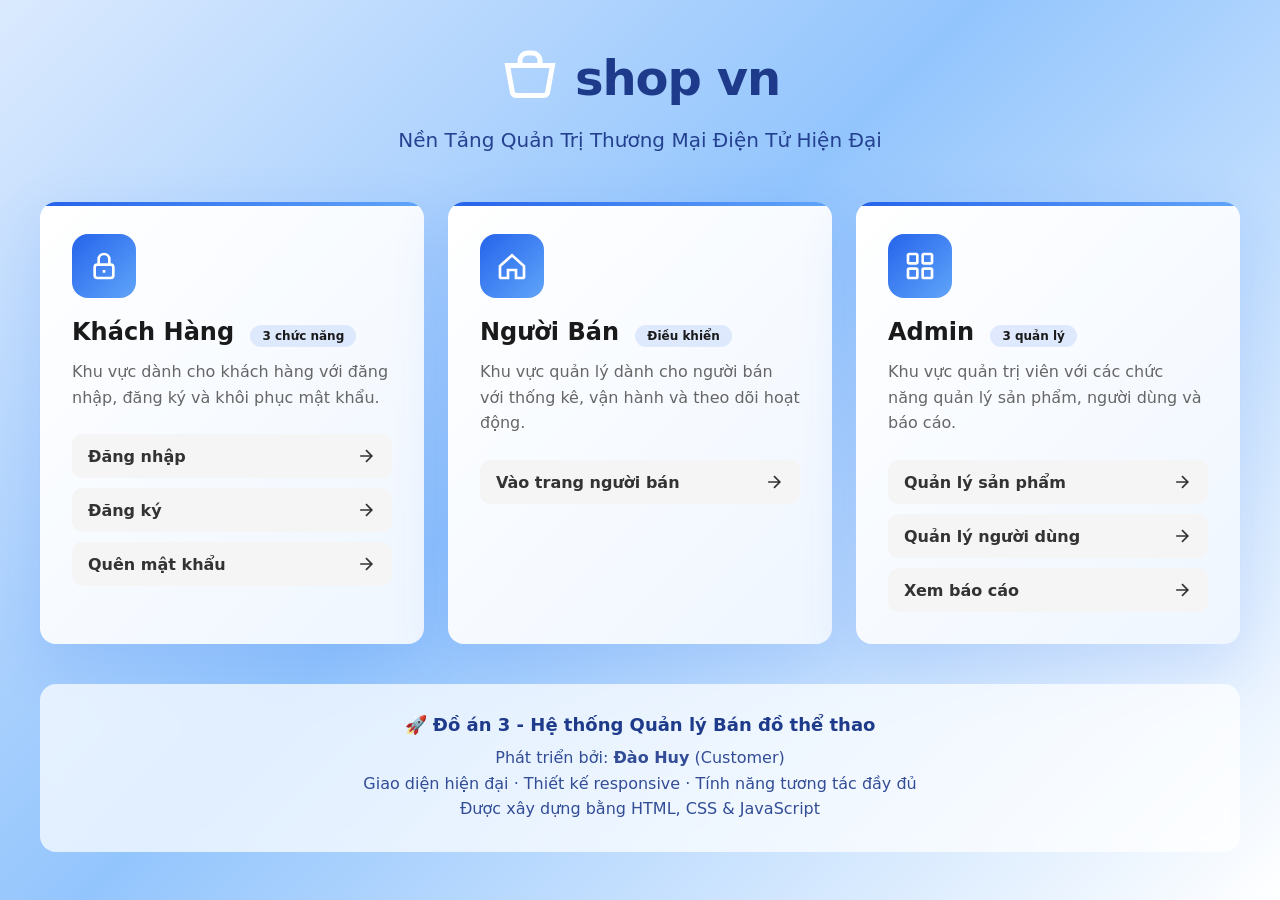
<file: index.html>
<!DOCTYPE html>
<html lang="vi">
<head>
  <meta charset="UTF-8">
  <meta name="viewport" content="width=device-width, initial-scale=1.0">
  <title>shop vn</title>
  <link rel="stylesheet" href="../css/index.css" />
</head>
<body>
  <div class="container">
    <div class="header">
      <div class="logo">
        <svg viewBox="0 0 24 24" fill="none">
          <path d="M3 7h18l-2 11a2 2 0 0 1-2 1H7a2 2 0 0 1-2-1L3 7Z" stroke="white" stroke-width="2"/>
          <path d="M8 7V5a3 3 0 0 1 3-3h2a3 3 0 0 1 3 3v2" stroke="white" stroke-width="2"/>
        </svg>
        <div class="brand">shop vn</div>
      </div>
      <div class="tagline">Nền Tảng Quản Trị Thương Mại Điện Tử Hiện Đại</div>
    </div>

    <div class="cards-grid">
      <!-- Customer Card -->
      <div class="card">
        <div class="card-icon">
          <svg viewBox="0 0 24 24" fill="none">
            <rect x="5" y="11" width="14" height="10" rx="2" stroke="currentColor" stroke-width="2"/>
            <path d="M12 17v-2M8 11V7a4 4 0 0 1 8 0v4" stroke="currentColor" stroke-width="2"/>
          </svg>
        </div>
        <h2 class="card-title">
          Khách Hàng
          <span class="badge">3 chức năng</span>
        </h2>
        <p class="card-description">
          Khu vực dành cho khách hàng với đăng nhập, đăng ký và khôi phục mật khẩu.
        </p>
        <div class="links">
          <a href="login.html" class="link">
            <span>Đăng nhập</span>
            <svg viewBox="0 0 24 24" fill="none">
              <path d="M5 12h14M12 5l7 7-7 7" stroke="currentColor" stroke-width="2"/>
            </svg>
          </a>
          <a href="signup.html" class="link">
            <span>Đăng ký</span>
            <svg viewBox="0 0 24 24" fill="none">
              <path d="M5 12h14M12 5l7 7-7 7" stroke="currentColor" stroke-width="2"/>
            </svg>
          </a>
          <a href="reset-password.html" class="link">
            <span>Quên mật khẩu</span>
            <svg viewBox="0 0 24 24" fill="none">
              <path d="M5 12h14M12 5l7 7-7 7" stroke="currentColor" stroke-width="2"/>
            </svg>
          </a>
        </div>
      </div>

      <!-- Seller Card -->
      <div class="card">
        <div class="card-icon">
          <svg viewBox="0 0 24 24" fill="none">
            <path d="M3 12l9-8 9 8v8a1 1 0 0 1-1 1h-5v-6H9v6H4a1 1 0 0 1-1-1v-8z" stroke="currentColor" stroke-width="2"/>
          </svg>
        </div>
        <h2 class="card-title">
          Người Bán
          <span class="badge">Điều khiển</span>
        </h2>
        <p class="card-description">
          Khu vực quản lý dành cho người bán với thống kê, vận hành và theo dõi hoạt động.
        </p>
        <div class="links">
          <a href="dashboard.html" class="link">
            <span>Vào trang người bán</span>
            <svg viewBox="0 0 24 24" fill="none">
              <path d="M5 12h14M12 5l7 7-7 7" stroke="currentColor" stroke-width="2"/>
            </svg>
          </a>
        </div>
      </div>

      <!-- Admin Card -->
      <div class="card">
        <div class="card-icon">
          <svg viewBox="0 0 24 24" fill="none">
            <rect x="3" y="3" width="7" height="7" rx="1" stroke="currentColor" stroke-width="2"/>
            <rect x="14" y="3" width="7" height="7" rx="1" stroke="currentColor" stroke-width="2"/>
            <rect x="3" y="14" width="7" height="7" rx="1" stroke="currentColor" stroke-width="2"/>
            <rect x="14" y="14" width="7" height="7" rx="1" stroke="currentColor" stroke-width="2"/>
          </svg>
        </div>
        <h2 class="card-title">
          Admin
          <span class="badge">3 quản lý</span>
        </h2>
        <p class="card-description">
          Khu vực quản trị viên với các chức năng quản lý sản phẩm, người dùng và báo cáo.
        </p>
        <div class="links">
          <a href="product-grid.html" class="link">
            <span>Quản lý sản phẩm</span>
            <svg viewBox="0 0 24 24" fill="none">
              <path d="M5 12h14M12 5l7 7-7 7" stroke="currentColor" stroke-width="2"/>
            </svg>
          </a>
          <a href="product-list.html" class="link">
            <span>Quản lý người dùng</span>
            <svg viewBox="0 0 24 24" fill="none">
              <path d="M5 12h14M12 5l7 7-7 7" stroke="currentColor" stroke-width="2"/>
            </svg>
          </a>
          <a href="product-details.html" class="link">
            <span>Xem báo cáo</span>
            <svg viewBox="0 0 24 24" fill="none">
              <path d="M5 12h14M12 5l7 7-7 7" stroke="currentColor" stroke-width="2"/>
            </svg>
          </a>
        </div>
      </div>
    </div>

    <div class="footer">
      <div class="footer-title">🚀 Đồ án 3 - Hệ thống Quản lý Bán đồ thể thao</div>
      <div class="footer-text">
        Phát triển bởi:  <strong>Đào Huy</strong> (Customer)<br>
        Giao diện hiện đại · Thiết kế responsive · Tính năng tương tác đầy đủ<br>
        Được xây dựng bằng HTML, CSS & JavaScript
      </div>
    </div>
  </div>

  <script src="../js/index.js"></script>
</body>
</html>
</file>
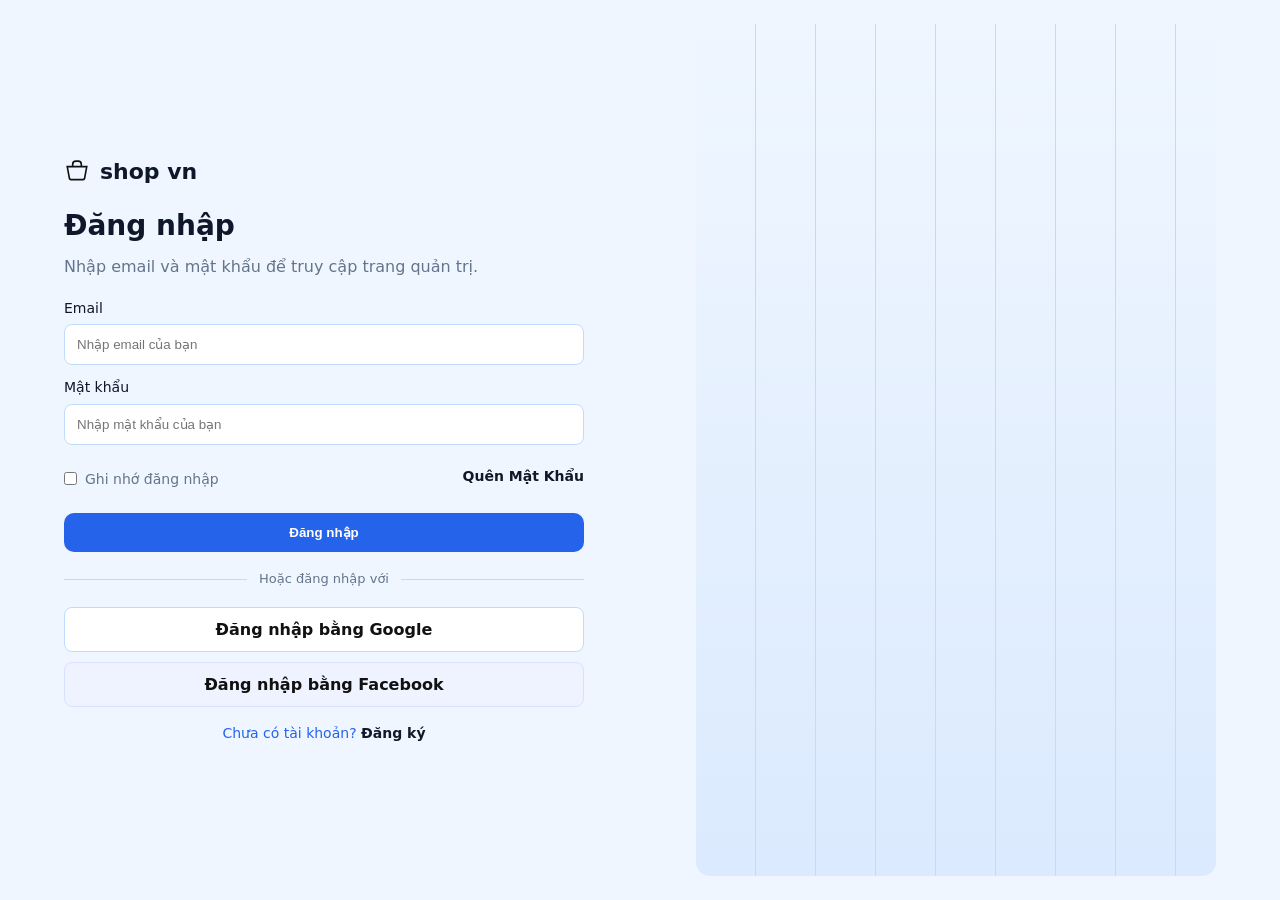
<file: admin-category-attributes.html>
<!DOCTYPE html>
<html lang="vi">
<head>
  <meta charset="utf-8" />
  <meta name="viewport" content="width=device-width, initial-scale=1" />
  <title>shop vn</title>
  <script>
    // Redirect to category-list.html since attribute management is now integrated there
    window.location.href = 'category-list.html';
  </script>
</head>
<body>
<div class="layout">

  <!-- SIDEBAR -->
  <aside class="sidebar">
    <div class="brand">
      <svg viewBox="0 0 24 24" fill="none"><path d="M3 7h18l-2 11a2 2 0 0 1-2 1H7a2 2 0 0 1-2-1L3 7Z" stroke="#f9a44d" stroke-width="1.5"/><path d="M8 7V5a3 3 0 0 1 3-3h2a3 3 0 0 1 3 3v2" stroke="#f9a44d" stroke-width="1.5"/></svg>
      <span class="brand-text">shop vn</span>
      <div class="toggle-btn" onclick="toggleSidebar()">
        <svg viewBox="0 0 24 24" fill="none" stroke="currentColor" stroke-width="2">
          <path d="M15 18l-6-6 6-6"/>
        </svg>
      </div>
    </div>

    <nav class="nav">
      <h6>TỔNG HỢP</h6>
      <a href="dashboard.html"><svg viewBox="0 0 24 24" fill="none"><path d="M3 12l9-8 9 8v8a1 1 0 0 1-1 1h-5v-6H9v6H4a1 1 0 0 1-1-1v-8z" stroke="currentColor"/></svg><span>Bảng điều khiển</span></a>
      
      <h6>QUẢN TRỊ</h6>
      <a href="admin-seller-approval.html"><svg viewBox="0 0 24 24" fill="none"><path d="M16 21v-2a4 4 0 0 0-4-4H5a4 4 0 0 0-4 4v2" stroke="currentColor" stroke-width="2"/><circle cx="8.5" cy="7" r="4" stroke="currentColor" stroke-width="2"/><path d="M20 8v6M23 11h-6" stroke="currentColor" stroke-width="2"/></svg><span>Duyệt Người Bán</span></a>
      <a href="admin-content-moderation.html"><svg viewBox="0 0 24 24" fill="none"><path d="M9 12l2 2 4-4M7.835 4.697a3.42 3.42 0 0 0 1.946-.806 3.42 3.42 0 0 1 3.438 0 3.42 3.42 0 0 0 1.946.806 3.42 3.42 0 0 1 3.138 3.138 3.42 3.42 0 0 0 .806 1.946 3.42 3.42 0 0 1 0 3.438 3.42 3.42 0 0 0-.806 1.946 3.42 3.42 0 0 1-3.138 3.138 3.42 3.42 0 0 0-1.946.806 3.42 3.42 0 0 1-3.438 0 3.42 3.42 0 0 0-1.946-.806 3.42 3.42 0 0 1-3.138-3.138 3.42 3.42 0 0 0-.806-1.946 3.42 3.42 0 0 1 0-3.438 3.42 3.42 0 0 0 .806-1.946 3.42 3.42 0 0 1 3.138-3.138z" stroke="currentColor" stroke-width="2"/></svg><span>Kiểm Duyệt Nội Dung</span></a>
      <a href="admin-promotions.html"><svg viewBox="0 0 24 24" fill="none"><path d="M12 2v20M17 5H9.5a3.5 3.5 0 0 0 0 7h5a3.5 3.5 0 0 1 0 7H6" stroke="currentColor" stroke-width="2"/></svg><span>Khuyến Mãi</span></a>
      <a href="admin-shipping.html"><svg viewBox="0 0 24 24" fill="none"><path d="M1 3h15v13H1zM16 8h4l3 3v5h-7V8z" stroke="currentColor" stroke-width="2"/><circle cx="5.5" cy="18.5" r="2.5" stroke="currentColor" stroke-width="2"/><circle cx="18.5" cy="18.5" r="2.5" stroke="currentColor" stroke-width="2"/></svg><span>Vận Chuyển</span></a>
      <a href="admin-finance.html"><svg viewBox="0 0 24 24" fill="none"><path d="M12 2v20M17 5H9.5a3.5 3.5 0 0 0 0 7h5a3.5 3.5 0 0 1 0 7H6" stroke="currentColor" stroke-width="2"/></svg><span>Tài Chính</span></a>
      <a href="admin-disputes.html"><svg viewBox="0 0 24 24" fill="none"><path d="M12 22c5.523 0 10-4.477 10-10S17.523 2 12 2 2 6.477 2 12s4.477 10 10 10z" stroke="currentColor" stroke-width="2"/><path d="M12 16v-4M12 8h.01" stroke="currentColor" stroke-width="2"/></svg><span>Khiếu Nại & Tranh Chấp</span></a>
      <a href="admin-reports.html"><svg viewBox="0 0 24 24" fill="none"><path d="M3 3v18h18M7 16l4-4 4 4 6-6" stroke="currentColor" stroke-width="2"/></svg><span>Báo Cáo & Giám Sát</span></a>
      <a href="admin-permissions.html"><svg viewBox="0 0 24 24" fill="none"><rect x="5" y="3" width="14" height="18" rx="2" stroke="currentColor" stroke-width="2"/></svg><span>Phân Quyền & Nhật Ký</span></a>
    </nav>

    <div class="grow"></div>

    <div class="user">
      <div class="avatar"></div>
      <div style="flex:1">
        <div style="font-weight:700">Admin</div>
        <div class="sub">Quản trị viên</div>
      </div>
      <div class="icon-btn" onclick="logout()" title="Đăng xuất" style="width:32px;height:32px;margin-left:4px">
        <svg viewBox="0 0 24 24" fill="none" width="16" height="16">
          <path d="M9 21H5a2 2 0 0 1-2-2V5a2 2 0 0 1 2-2h4M16 17l5-5-5-5M21 12H9" stroke="currentColor" stroke-width="2"/>
        </svg>
      </div>
    </div>
  </aside>

  <!-- MAIN -->
  <section class="main">

    <!-- TOPBAR -->
    <div class="topbar">
      <div class="title">QUẢN LÝ THUỘC TÍNH SẢN PHẨM</div>
      <div class="actions">
        <div class="icon-btn" title="Chế độ tối">
          <svg viewBox="0 0 24 24" fill="none" width="18" height="18"><path d="M21 12a9 9 0 1 1-8-8 7 7 0 0 0 8 8z" stroke="#b9c7e5"/></svg>
        </div>
        <div class="icon-btn" title="Thông báo">
          <svg viewBox="0 0 24 24" fill="none" width="18" height="18"><path d="M18 8A6 6 0 0 0 6 8c0 7-3 9-3 9h18s-3-2-3-9M13.73 21a2 2 0 0 1-3.46 0" stroke="#b9c7e5"/></svg>
        </div>
        <label class="search">
          <svg viewBox="0 0 24 24" fill="none" width="18" height="18"><circle cx="11" cy="11" r="7" stroke="#7f95bd"/><path d="M21 21l-3.5-3.5" stroke="#7f95bd"/></svg>
          <input placeholder="Tìm kiếm..." />
        </label>
      </div>
    </div>

    <!-- CONTENT -->
    <div class="content">
      
      <!-- Info Card -->
      <div class="card" style="margin-bottom:20px;background:linear-gradient(135deg, var(--accent) 0%, #ff8c3d 100%);color:#2b1606">
        <div style="padding:20px">
          <div style="font-weight:700;font-size:18px;margin-bottom:8px">Quản lý Thuộc Tính Sản Phẩm</div>
          <div style="font-size:14px;opacity:0.9">Quản lý các nhóm thuộc tính (kích thước, màu sắc, chất liệu...) áp dụng cho sản phẩm. Để quản lý danh mục, vui lòng vào <a href="category-list.html" style="color:#2b1606;font-weight:700;text-decoration:underline">Quản lý danh mục</a>.</div>
        </div>
      </div>

      <!-- Attribute Groups -->
      <div class="card">
        <div class="card-header">
          <div style="font-weight:700;font-size:16px">Nhóm Thuộc Tính</div>
          <button class="btn" onclick="openAttributeModal()">Thêm Nhóm Thuộc Tính</button>
        </div>
        
        <div style="padding:20px">
          <div id="attribute-groups"></div>
        </div>
      </div>

      <!-- Footer -->
      <div style="text-align:center;padding:24px 0;color:var(--muted);font-size:13px">
        2025 © shop vn. Được chế tạo bởi <span style="color:var(--accent);font-weight:600">Cao, Trần Huy và Đào Huy</span>
      </div>

    </div>

  </section>
</div>

<!-- Modal Nhóm Thuộc Tính -->
<div class="modal-backdrop" id="attribute-modal-backdrop">
  <div class="modal">
    <div class="modal-header">
      <div class="modal-title" id="attribute-modal-title">Thêm nhóm thuộc tính</div>
      <button type="button" class="modal-close" onclick="closeAttributeModal()">✕</button>
    </div>
    <form id="attribute-form" class="modal-form">
      <div class="modal-field">
        <label for="attr-name">Tên nhóm thuộc tính</label>
        <input id="attr-name" name="name" type="text" placeholder="Kích thước (Size)" required />
      </div>
      <div class="modal-field">
        <label for="attr-applies">Áp dụng cho danh mục (mỗi tên cách nhau bởi dấu phẩy)</label>
        <input id="attr-applies" name="appliesTo" type="text" placeholder="Thời Trang, Nội Thất" />
      </div>
      <div class="modal-field">
        <label for="attr-values">Danh sách giá trị (mỗi giá trị cách nhau bởi dấu phẩy)</label>
        <textarea id="attr-values" name="values" placeholder="XS, S, M, L, XL"></textarea>
      </div>
      <div class="modal-footer">
        <button type="button" class="btn btn-secondary" onclick="closeAttributeModal()">Hủy</button>
        <button type="submit" class="btn">Lưu</button>
      </div>
    </form>
  </div>
</div>

<script src="./js/admin-category-attributes.js"></script>
</body>
</html>
</file>
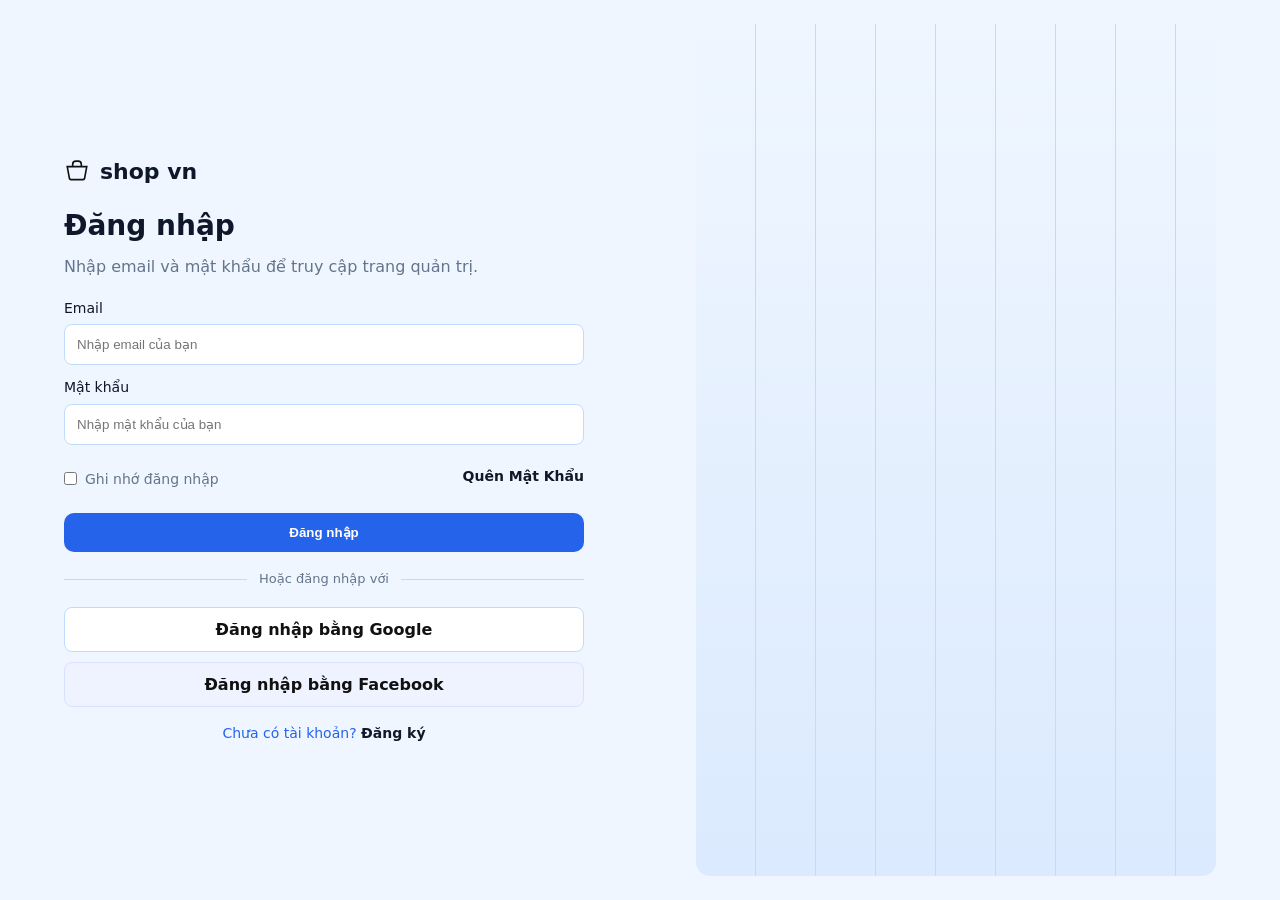
<file: admin-content-moderation.html>
﻿<!DOCTYPE html>
<html lang="vi">
<head>
  <meta charset="utf-8" />
  <meta name="viewport" content="width=device-width, initial-scale=1" />
  <title>shop vn</title>
  <link rel="stylesheet" href="./css/product.css" />
  <script src="./js/auth-guard.js"></script>
  <link rel="stylesheet" href="./css/admin-content-moderation.css" />
  <script src="./js/common.js"></script>
</head>
<body>
<div class="layout">

  <!-- SIDEBAR -->
  <aside class="sidebar">
    <div class="brand">
      <svg viewBox="0 0 24 24" fill="none"><path d="M3 7h18l-2 11a2 2 0 0 1-2 1H7a2 2 0 0 1-2-1L3 7Z" stroke="#f9a44d" stroke-width="1.5"/><path d="M8 7V5a3 3 0 0 1 3-3h2a3 3 0 0 1 3 3v2" stroke="#f9a44d" stroke-width="1.5"/></svg>
      <span class="brand-text">shop vn</span>
      <div class="toggle-btn" onclick="toggleSidebar()">
        <svg viewBox="0 0 24 24" fill="none" stroke="currentColor" stroke-width="2">
          <path d="M15 18l-6-6 6-6"/>
        </svg>
      </div>
    </div>

    <nav class="nav">
      <h6>TỔNG HỢP</h6>
      <a href="dashboard.html"><svg viewBox="0 0 24 24" fill="none"><path d="M3 12l9-8 9 8v8a1 1 0 0 1-1 1h-5v-6H9v6H4a1 1 0 0 1-1-1v-8z" stroke="currentColor"/></svg><span>Bảng điều khiển</span></a>
      
      <h6>Sản phẩm</h6>
      <a href="product-list.html"><svg viewBox="0 0 24 24" fill="none"><path d="M3 7h18l-2 11a2 2 0 0 1-2 1H7a2 2 0 0 1-2-1L3 7Z" stroke="currentColor" stroke-width="1.5"/><path d="M8 7V5a3 3 0 0 1 3-3h2a3 3 0 0 1 3 3v2" stroke="currentColor" stroke-width="1.5"/></svg><span>Danh sách</span></a>
      <a href="product-grid.html"><svg viewBox="0 0 24 24" fill="none"><path d="M3 7h18l-2 11a2 2 0 0 1-2 1H7a2 2 0 0 1-2-1L3 7Z" stroke="currentColor" stroke-width="1.5"/><path d="M8 7V5a3 3 0 0 1 3-3h2a3 3 0 0 1 3 3v2" stroke="currentColor" stroke-width="1.5"/></svg><span>Lưới</span></a>
      <a href="product-details.html"><svg viewBox="0 0 24 24" fill="none"><path d="M3 7h18l-2 11a2 2 0 0 1-2 1H7a2 2 0 0 1-2-1L3 7Z" stroke="currentColor" stroke-width="1.5"/><path d="M8 7V5a3 3 0 0 1 3-3h2a3 3 0 0 1 3 3v2" stroke="currentColor" stroke-width="1.5"/></svg><span>Chi tiết</span></a>

      <h6>MUA SẮM</h6>
      <a href="cart.html"><svg viewBox="0 0 24 24" fill="none"><path d="M3 3h2l.4 2M7 13h10l4-8H5.4M7 13L5.4 5M7 13l-2.5 6M17 13l2.5 6M9.5 21a1.5 1.5 0 1 0 0-3 1.5 1.5 0 0 0 0 3ZM17.5 21a1.5 1.5 0 1 0 0-3 1.5 1.5 0 0 0 0 3Z" stroke="currentColor"/></svg><span>Giỏ hàng</span><span class="cart-badge" id="sidebarCartBadge" style="display:none">0</span></a>

      <h6>DANH MỤC</h6>
      <a href="category-list.html"><svg viewBox="0 0 24 24" fill="none"><path d="M3 7h18M3 12h18M3 17h18" stroke="currentColor"/></svg><span>Quản lý danh mục</span></a>
      
      <h6>QUẢN TRỊ</h6>
      <a href="admin-seller-approval.html"><svg viewBox="0 0 24 24" fill="none"><path d="M16 21v-2a4 4 0 0 0-4-4H5a4 4 0 0 0-4 4v2" stroke="currentColor" stroke-width="2"/><circle cx="8.5" cy="7" r="4" stroke="currentColor" stroke-width="2"/><path d="M20 8v6M23 11h-6" stroke="currentColor" stroke-width="2"/></svg><span>Duyệt Người Bán</span></a>
      <a href="admin-users.html"><svg viewBox="0 0 24 24" fill="none"><circle cx="12" cy="8" r="4" stroke="currentColor" stroke-width="2"/><path d="M4 20c2-4 6-4 8-4s6 0 8 4" stroke="currentColor" stroke-width="2"/></svg><span>Quản lý người dùng</span></a>
      <a href="admin-content-moderation.html" class="active"><svg viewBox="0 0 24 24" fill="none"><path d="M9 12l2 2 4-4M7.835 4.697a3.42 3.42 0 0 0 1.946-.806 3.42 3.42 0 0 1 3.438 0 3.42 3.42 0 0 0 1.946.806 3.42 3.42 0 0 1 3.138 3.138 3.42 3.42 0 0 0 .806 1.946 3.42 3.42 0 0 1 0 3.438 3.42 3.42 0 0 0-.806 1.946 3.42 3.42 0 0 1-3.138 3.138 3.42 3.42 0 0 0-1.946.806 3.42 3.42 0 0 1-3.438 0 3.42 3.42 0 0 0-1.946-.806 3.42 3.42 0 0 1-3.138-3.138 3.42 3.42 0 0 0-.806-1.946 3.42 3.42 0 0 1 0-3.438 3.42 3.42 0 0 0 .806-1.946 3.42 3.42 0 0 1 3.138-3.138z" stroke="currentColor" stroke-width="2"/></svg><span>Kiểm Duyệt Nội Dung</span></a>
      <a href="admin-promotions.html"><svg viewBox="0 0 24 24" fill="none"><path d="M12 2v20M17 5H9.5a3.5 3.5 0 0 0 0 7h5a3.5 3.5 0 0 1 0 7H6" stroke="currentColor" stroke-width="2"/></svg><span>Khuyến Mãi</span></a>
      <a href="admin-shipping.html"><svg viewBox="0 0 24 24" fill="none"><path d="M1 3h15v13H1zM16 8h4l3 3v5h-7V8z" stroke="currentColor" stroke-width="2"/><circle cx="5.5" cy="18.5" r="2.5" stroke="currentColor" stroke-width="2"/><circle cx="18.5" cy="18.5" r="2.5" stroke="currentColor" stroke-width="2"/></svg><span>Vận Chuyển</span></a>
      <a href="admin-finance.html"><svg viewBox="0 0 24 24" fill="none"><path d="M12 2v20M17 5H9.5a3.5 3.5 0 0 0 0 7h5a3.5 3.5 0 0 1 0 7H6" stroke="currentColor" stroke-width="2"/></svg><span>Tài Chính</span></a>
      <a href="admin-disputes.html"><svg viewBox="0 0 24 24" fill="none"><path d="M12 22c5.523 0 10-4.477 10-10S17.523 2 12 2 2 6.477 2 12s4.477 10 10 10z" stroke="currentColor" stroke-width="2"/><path d="M12 16v-4M12 8h.01" stroke="currentColor" stroke-width="2"/></svg><span>Khiếu Nại & Tranh Chấp</span></a>
      <a href="admin-reports.html"><svg viewBox="0 0 24 24" fill="none"><path d="M3 3v18h18M7 16l4-4 4 4 6-6" stroke="currentColor" stroke-width="2"/></svg><span>Báo Cáo & Giám Sát</span></a>
      <a href="admin-permissions.html"><svg viewBox="0 0 24 24" fill="none"><rect x="5" y="3" width="14" height="18" rx="2" stroke="currentColor" stroke-width="2"/></svg><span>Phân Quyền & Nhật Ký</span></a>
      
      <h6>HÀNG TỒN KHO</h6>
      <a href="inventory-warehouse.html"><svg viewBox="0 0 24 24" fill="none"><path d="M21 16V8a2 2 0 0 0-1-1.73l-7-4a2 2 0 0 0-2 0l-7 4A2 2 0 0 0 3 8v8a2 2 0 0 0 1 1.73l7 4a2 2 0 0 0 2 0l7-4A2 2 0 0 0 21 16z" stroke="currentColor"/></svg><span>Kho hàng</span></a>
      <a href="inventory-received-orders.html"><svg viewBox="0 0 24 24" fill="none"><path d="M3 3h2l.4 2M7 13h10l4-8H5.4M7 13L5.4 5M7 13l-2.5 6M17 13l2.5 6M9.5 21a1.5 1.5 0 1 0 0-3 1.5 1.5 0 0 0 0 3ZM17.5 21a1.5 1.5 0 1 0 0-3 1.5 1.5 0 0 0 0 3Z" stroke="currentColor"/></svg><span>Đã nhận được đơn đặt hàng</span></a>
    </nav>

    <div class="grow"></div>

    <div class="user">
      <div class="avatar"></div>
      <div style="flex:1">
        <div style="font-weight:700">Admin</div>
        <div class="sub">Quản trị viên</div>
      </div>
      <div class="icon-btn" onclick="logout()" title="Đăng xuất" style="width:32px;height:32px;margin-left:4px">
        <svg viewBox="0 0 24 24" fill="none" width="16" height="16">
          <path d="M9 21H5a2 2 0 0 1-2-2V5a2 2 0 0 1 2-2h4M16 17l5-5-5-5M21 12H9" stroke="currentColor" stroke-width="2"/>
        </svg>
      </div>
    </div>
  </aside>

  <!-- MAIN -->
  <section class="main">

    <!-- TOPBAR -->
    <div class="topbar">
      <div class="title">KIỂM DUYỆT NỘI DUNG</div>
      <div class="actions">
        <div class="icon-btn" title="Chế độ tối">
          <svg viewBox="0 0 24 24" fill="none" width="18" height="18"><path d="M21 12a9 9 0 1 1-8-8 7 7 0 0 0 8 8z" stroke="#b9c7e5"/></svg>
        </div>
        <div class="icon-btn" title="Thông báo">
          <svg viewBox="0 0 24 24" fill="none" width="18" height="18"><path d="M18 8A6 6 0 0 0 6 8c0 7-3 9-3 9h18s-3-2-3-9M13.73 21a2 2 0 0 1-3.46 0" stroke="#b9c7e5"/></svg>
        </div>
        <label class="search">
          <svg viewBox="0 0 24 24" fill="none" width="18" height="18"><circle cx="11" cy="11" r="7" stroke="#7f95bd"/><path d="M21 21l-3.5-3.5" stroke="#7f95bd"/></svg>
          <input placeholder="Tìm kiếm..." id="searchInput" />
        </label>
      </div>
    </div>

    <!-- CONTENT -->
    <div class="content">
      
      <!-- Filter Tabs -->
      <div class="filter-tabs">
        <button class="filter-tab active" id="tab-all" onclick="filterContent('all', event)">Tất cả</button>
        <button class="filter-tab" id="tab-pending" onclick="filterContent('pending', event)">Chờ duyệt (0)</button>
        <button class="filter-tab" id="tab-violation" onclick="filterContent('violation', event)">Vi phạm (0)</button>
        <button class="filter-tab" id="tab-approved" onclick="filterContent('approved', event)">Đã duyệt (0)</button>
        <button class="filter-tab" id="tab-rejected" onclick="filterContent('rejected', event)">Từ chối (0)</button>
      </div>

      <div class="card">
        <div class="card-header">
          <div style="font-weight:700;font-size:16px">Nội Dung Cần Kiểm Duyệt</div>
          <div style="display:flex;gap:10px">
            <select style="background:var(--panel);border:1px solid var(--line);color:var(--text);padding:8px 12px;border-radius:8px">
              <option>Loại: Tất cả</option>
              <option>Sản phẩm</option>
              <option>Ảnh</option>
              <option>Thuộc tính</option>
            </select>
          </div>
        </div>

        <table class="table">
          <thead>
            <tr>
              <th style="width:32px"><input type="checkbox" /></th>
              <th>Nội Dung</th>
              <th>Loại</th>
              <th>Người Tạo</th>
              <th>Ngày Tạo</th>
              <th>Trạng Thái</th>
              <th>Vi Phạm</th>
              <th>Hành Động</th>
            </tr>
          </thead>
          <tbody id="moderationTableBody">
          </tbody>
          </table>

        <!-- Pagination -->
        <div style="display:flex;justify-content:space-between;align-items:center;padding:16px;border-top:1px solid var(--line)">
          <div style="color:var(--muted);font-size:13px">Hiển thị 1-3 trong 199 kết quả</div>
          <div style="display:flex;gap:6px">
            <button style="padding:6px 12px;background:var(--panel);border:1px solid var(--line);border-radius:6px;color:var(--muted);cursor:pointer">Trước đó</button>
            <button style="padding:6px 12px;background:var(--accent);border:1px solid var(--accent);border-radius:6px;color:#2b1606;font-weight:700;cursor:pointer">1</button>
            <button style="padding:6px 12px;background:var(--panel);border:1px solid var(--line);border-radius:6px;color:var(--text);cursor:pointer">2</button>
            <button style="padding:6px 12px;background:var(--panel);border:1px solid var(--line);border-radius:6px;color:var(--text);cursor:pointer">Tiếp theo</button>
          </div>
        </div>
      </div>

      <!-- Footer -->
      <div style="text-align:center;padding:24px 0;color:var(--muted);font-size:13px">
        2025 © shop vn. Được chế tạo bởi <span style="color:var(--accent);font-weight:600">Cao, Trần Huy và Đào Huy</span>
      </div>

    </div>

  </section>
</div>

<!-- Modal chi tiết nội dung -->
<div class="modal-backdrop" id="moderation-detail-backdrop" style="display:none">
  <div class="modal">
    <div class="modal-header">
      <div class="modal-title" id="detail-title">Chi tiết nội dung</div>
      <button type="button" class="modal-close" onclick="closeModerationDetail()">✕</button>
    </div>
    <div class="modal-form">
      <div class="modal-field">
        <label>Mô tả</label>
        <div id="detail-subtitle" class="sub"></div>
      </div>
      <div class="modal-field">
        <label>Người tạo</label>
        <div id="detail-creator" class="sub"></div>
      </div>
      <div class="modal-field">
        <label>Thời gian</label>
        <div id="detail-date" class="sub"></div>
      </div>
      <div class="modal-field">
        <label>Trạng thái</label>
        <span id="detail-status" class="status-badge"></span>
      </div>
      <div class="modal-field">
        <label>Vi phạm</label>
        <div id="detail-violations" class="violation-tags"></div>
      </div>
      <div class="modal-field">
        <label>Hình ảnh</label>
        <div id="detail-images" class="image-preview"></div>
      </div>
    </div>
  </div>
</div>

<script src="./js/admin-content-moderation.js"></script>
</body>
</html>
</file>
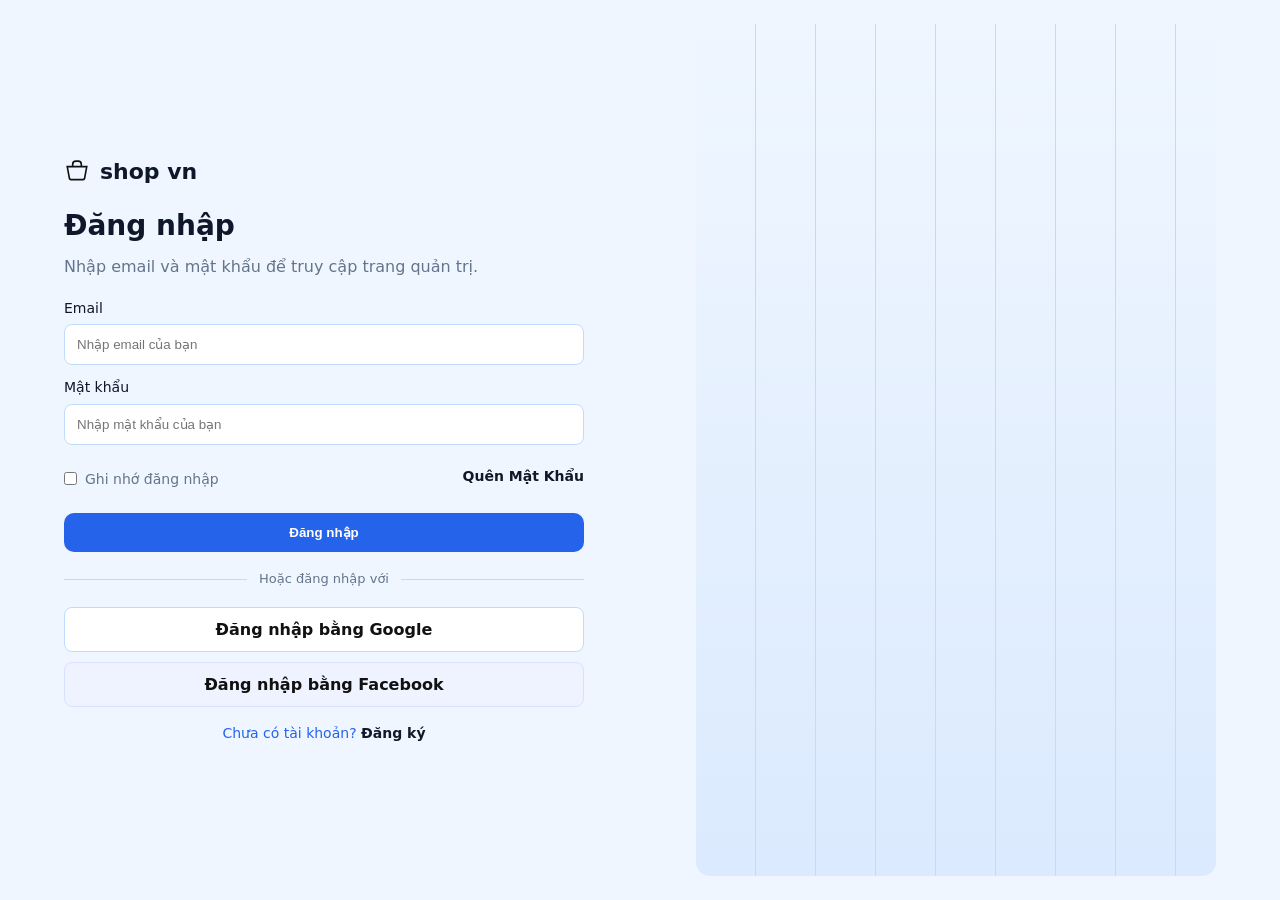
<file: admin-disputes.html>
<!DOCTYPE html>
<html lang="vi">
<head>
  <meta charset="utf-8" />
  <meta name="viewport" content="width=device-width, initial-scale=1" />
  <title>shop vn</title>
  <link rel="stylesheet" href="./css/product.css" />
  <script src="./js/auth-guard.js"></script>
  <link rel="stylesheet" href="./css/admin-disputes.css" />
</head>
<body>
<div class="layout">

  <!-- SIDEBAR - Same structure as other admin pages -->
  <aside class="sidebar">
    <div class="brand">
      <svg viewBox="0 0 24 24" fill="none"><path d="M3 7h18l-2 11a2 2 0 0 1-2 1H7a2 2 0 0 1-2-1L3 7Z" stroke="#f9a44d" stroke-width="1.5"/><path d="M8 7V5a3 3 0 0 1 3-3h2a3 3 0 0 1 3 3v2" stroke="#f9a44d" stroke-width="1.5"/></svg>
      <span class="brand-text">shop vn</span>
      <div class="toggle-btn" onclick="toggleSidebar()">
        <svg viewBox="0 0 24 24" fill="none" stroke="currentColor" stroke-width="2">
          <path d="M15 18l-6-6 6-6"/>
        </svg>
      </div>
    </div>

    <nav class="nav">
      <h6>TỔNG HỢP</h6>
      <a href="dashboard.html"><svg viewBox="0 0 24 24" fill="none"><path d="M3 12l9-8 9 8v8a1 1 0 0 1-1 1h-5v-6H9v6H4a1 1 0 0 1-1-1v-8z" stroke="currentColor"/></svg><span>Bảng điều khiển</span></a>
      
      <h6>Sản phẩm</h6>
      <a href="product-list.html"><svg viewBox="0 0 24 24" fill="none"><path d="M3 7h18l-2 11a2 2 0 0 1-2 1H7a2 2 0 0 1-2-1L3 7Z" stroke="currentColor" stroke-width="1.5"/><path d="M8 7V5a3 3 0 0 1 3-3h2a3 3 0 0 1 3 3v2" stroke="currentColor" stroke-width="1.5"/></svg><span>Danh sách</span></a>
      <a href="product-grid.html"><svg viewBox="0 0 24 24" fill="none"><path d="M3 7h18l-2 11a2 2 0 0 1-2 1H7a2 2 0 0 1-2-1L3 7Z" stroke="currentColor" stroke-width="1.5"/><path d="M8 7V5a3 3 0 0 1 3-3h2a3 3 0 0 1 3 3v2" stroke="currentColor" stroke-width="1.5"/></svg><span>Lưới</span></a>
      <a href="product-details.html"><svg viewBox="0 0 24 24" fill="none"><path d="M3 7h18l-2 11a2 2 0 0 1-2 1H7a2 2 0 0 1-2-1L3 7Z" stroke="currentColor" stroke-width="1.5"/><path d="M8 7V5a3 3 0 0 1 3-3h2a3 3 0 0 1 3 3v2" stroke="currentColor" stroke-width="1.5"/></svg><span>Chi tiết</span></a>

      <h6>MUA SẮM</h6>
      <a href="cart.html"><svg viewBox="0 0 24 24" fill="none"><path d="M3 3h2l.4 2M7 13h10l4-8H5.4M7 13L5.4 5M7 13l-2.5 6M17 13l2.5 6M9.5 21a1.5 1.5 0 1 0 0-3 1.5 1.5 0 0 0 0 3ZM17.5 21a1.5 1.5 0 1 0 0-3 1.5 1.5 0 0 0 0 3Z" stroke="currentColor"/></svg><span>Giỏ hàng</span><span class="cart-badge" id="sidebarCartBadge" style="display:none">0</span></a>

      <h6>DANH MỤC</h6>
      <a href="category-list.html"><svg viewBox="0 0 24 24" fill="none"><path d="M3 7h18M3 12h18M3 17h18" stroke="currentColor"/></svg><span>Quản lý danh mục</span></a>
      
      <h6>QUẢN TRỊ</h6>
      <a href="admin-seller-approval.html"><svg viewBox="0 0 24 24" fill="none"><path d="M16 21v-2a4 4 0 0 0-4-4H5a4 4 0 0 0-4 4v2" stroke="currentColor" stroke-width="2"/><circle cx="8.5" cy="7" r="4" stroke="currentColor" stroke-width="2"/><path d="M20 8v6M23 11h-6" stroke="currentColor" stroke-width="2"/></svg><span>Duyệt Người Bán</span></a>
      <a href="admin-users.html"><svg viewBox="0 0 24 24" fill="none"><circle cx="12" cy="8" r="4" stroke="currentColor" stroke-width="2"/><path d="M4 20c2-4 6-4 8-4s6 0 8 4" stroke="currentColor" stroke-width="2"/></svg><span>Quản lý người dùng</span></a>
      <a href="admin-content-moderation.html"><svg viewBox="0 0 24 24" fill="none"><path d="M9 12l2 2 4-4M7.835 4.697a3.42 3.42 0 0 0 1.946-.806 3.42 3.42 0 0 1 3.438 0 3.42 3.42 0 0 0 1.946.806 3.42 3.42 0 0 1 3.138 3.138 3.42 3.42 0 0 0 .806 1.946 3.42 3.42 0 0 1 0 3.438 3.42 3.42 0 0 0-.806 1.946 3.42 3.42 0 0 1-3.138 3.138 3.42 3.42 0 0 0-1.946.806 3.42 3.42 0 0 1-3.438 0 3.42 3.42 0 0 0-1.946-.806 3.42 3.42 0 0 1-3.138-3.138 3.42 3.42 0 0 0-.806-1.946 3.42 3.42 0 0 1 0-3.438 3.42 3.42 0 0 0 .806-1.946 3.42 3.42 0 0 1 3.138-3.138z" stroke="currentColor" stroke-width="2"/></svg><span>Kiểm Duyệt Nội Dung</span></a>
      <a href="admin-promotions.html"><svg viewBox="0 0 24 24" fill="none"><path d="M12 2v20M17 5H9.5a3.5 3.5 0 0 0 0 7h5a3.5 3.5 0 0 1 0 7H6" stroke="currentColor" stroke-width="2"/></svg><span>Khuyến Mãi</span></a>
      <a href="admin-shipping.html"><svg viewBox="0 0 24 24" fill="none"><path d="M1 3h15v13H1zM16 8h4l3 3v5h-7V8z" stroke="currentColor" stroke-width="2"/><circle cx="5.5" cy="18.5" r="2.5" stroke="currentColor" stroke-width="2"/><circle cx="18.5" cy="18.5" r="2.5" stroke="currentColor" stroke-width="2"/></svg><span>Vận Chuyển</span></a>
      <a href="admin-finance.html"><svg viewBox="0 0 24 24" fill="none"><path d="M12 2v20M17 5H9.5a3.5 3.5 0 0 0 0 7h5a3.5 3.5 0 0 1 0 7H6" stroke="currentColor" stroke-width="2"/></svg><span>Tài Chính</span></a>
      <a href="admin-disputes.html" class="active"><svg viewBox="0 0 24 24" fill="none"><path d="M12 22c5.523 0 10-4.477 10-10S17.523 2 12 2 2 6.477 2 12s4.477 10 10 10z" stroke="currentColor" stroke-width="2"/><path d="M12 16v-4M12 8h.01" stroke="currentColor" stroke-width="2"/></svg><span>Khiếu Nại & Tranh Chấp</span></a>
      <a href="admin-reports.html"><svg viewBox="0 0 24 24" fill="none"><path d="M3 3v18h18M7 16l4-4 4 4 6-6" stroke="currentColor" stroke-width="2"/></svg><span>Báo Cáo & Giám Sát</span></a>
      <a href="admin-permissions.html"><svg viewBox="0 0 24 24" fill="none"><rect x="5" y="3" width="14" height="18" rx="2" stroke="currentColor" stroke-width="2"/></svg><span>Phân Quyền & Nhật Ký</span></a>
      
      <h6>HÀNG TỒN KHO</h6>
      <a href="inventory-warehouse.html"><svg viewBox="0 0 24 24" fill="none"><path d="M21 16V8a2 2 0 0 0-1-1.73l-7-4a2 2 0 0 0-2 0l-7 4A2 2 0 0 0 3 8v8a2 2 0 0 0 1 1.73l7 4a2 2 0 0 0 2 0l7-4A2 2 0 0 0 21 16z" stroke="currentColor"/></svg><span>Kho hàng</span></a>
      <a href="inventory-received-orders.html"><svg viewBox="0 0 24 24" fill="none"><path d="M3 3h2l.4 2M7 13h10l4-8H5.4M7 13L5.4 5M7 13l-2.5 6M17 13l2.5 6M9.5 21a1.5 1.5 0 1 0 0-3 1.5 1.5 0 0 0 0 3ZM17.5 21a1.5 1.5 0 1 0 0-3 1.5 1.5 0 0 0 0 3Z" stroke="currentColor"/></svg><span>Đã nhận được đơn đặt hàng</span></a>
    </nav>

    <div class="grow"></div>

    <div class="user">
      <div class="avatar"></div>
      <div style="flex:1">
        <div style="font-weight:700">Admin</div>
        <div class="sub">Quản trị viên</div>
      </div>
      <div class="icon-btn" onclick="logout()" title="Đăng xuất" style="width:32px;height:32px;margin-left:4px">
        <svg viewBox="0 0 24 24" fill="none" width="16" height="16">
          <path d="M9 21H5a2 2 0 0 1-2-2V5a2 2 0 0 1 2-2h4M16 17l5-5-5-5M21 12H9" stroke="currentColor" stroke-width="2"/>
        </svg>
      </div>
    </div>
  </aside>

  <!-- MAIN -->
  <section class="main">

    <div class="topbar">
      <div class="title">KHIẾU NẠI & TRANH CHẤP</div>
      <div class="actions">
        <div class="icon-btn" title="Chế độ tối">
          <svg viewBox="0 0 24 24" fill="none" width="18" height="18"><path d="M21 12a9 9 0 1 1-8-8 7 7 0 0 0 8 8z" stroke="#b9c7e5"/></svg>
        </div>
        <div class="icon-btn" title="Thông báo">
          <svg viewBox="0 0 24 24" fill="none" width="18" height="18"><path d="M18 8A6 6 0 0 0 6 8c0 7-3 9-3 9h18s-3-2-3-9M13.73 21a2 2 0 0 1-3.46 0" stroke="#b9c7e5"/></svg>
        </div>
        <label class="search">
          <svg viewBox="0 0 24 24" fill="none" width="18" height="18"><circle cx="11" cy="11" r="7" stroke="#7f95bd"/><path d="M21 21l-3.5-3.5" stroke="#7f95bd"/></svg>
          <input placeholder="Tìm kiếm..." id="disputesSearch" />
        </label>
      </div>
    </div>

    <div class="content">
      
      <div class="card">
        <div class="card-header">
          <div style="font-weight:700;font-size:16px">Danh Sách Khiếu Nại</div>
        </div>

        <table class="table">
          <thead>
            <tr>
              <th>ID</th>
              <th>Loại</th>
              <th>Người mua</th>
              <th>Người bán</th>
              <th>Đơn hàng</th>
              <th>Giá trị</th>
              <th>Trạng thái</th>
              <th>Hành động</th>
            </tr>
          </thead>
          <tbody id="disputesTableBody">
          </tbody>
          </table>
      </div>

      <div style="text-align:center;padding:24px 0;color:var(--muted);font-size:13px">
        2025 © shop vn. Được chế tạo bởi <span style="color:var(--accent);font-weight:600">Cao, Trần Huy và Đào Huy</span>
      </div>

    </div>

  </section>
</div>

<!-- Modal chi tiết khiếu nại -->
<div class="modal-backdrop" id="dispute-detail-backdrop" style="display:none">
  <div class="modal">
    <div class="modal-header">
      <div class="modal-title" id="dispute-detail-title">Chi tiết khiếu nại</div>
      <button type="button" class="modal-close" onclick="closeDisputeDetail()">✕</button>
    </div>
    <div class="modal-form">
      <div class="modal-field">
        <label>ID khiếu nại</label>
        <div id="detail-dispute-id" class="sub"></div>
      </div>
      <div class="modal-row">
        <div class="modal-field">
          <label>Loại</label>
          <div id="detail-type" class="sub"></div>
        </div>
        <div class="modal-field">
          <label>Giá trị</label>
          <div id="detail-amount" class="sub"></div>
        </div>
      </div>
      <div class="modal-row">
        <div class="modal-field">
          <label>Người mua</label>
          <div id="detail-buyer" class="sub"></div>
        </div>
        <div class="modal-field">
          <label>Người bán</label>
          <div id="detail-seller" class="sub"></div>
        </div>
      </div>
      <div class="modal-field">
        <label>Đơn hàng liên quan</label>
        <div id="detail-order" class="sub"></div>
      </div>
      <div class="modal-field">
        <label>Trạng thái</label>
        <span id="detail-status" class="status-badge"></span>
      </div>
      <div class="modal-field">
        <label>Ghi chú hoàn tiền</label>
        <div id="detail-refund-note" class="sub"></div>
      </div>
    </div>
  </div>
</div>

<script src="./js/admin-disputes.js"></script>
</body>
</html>
</file>
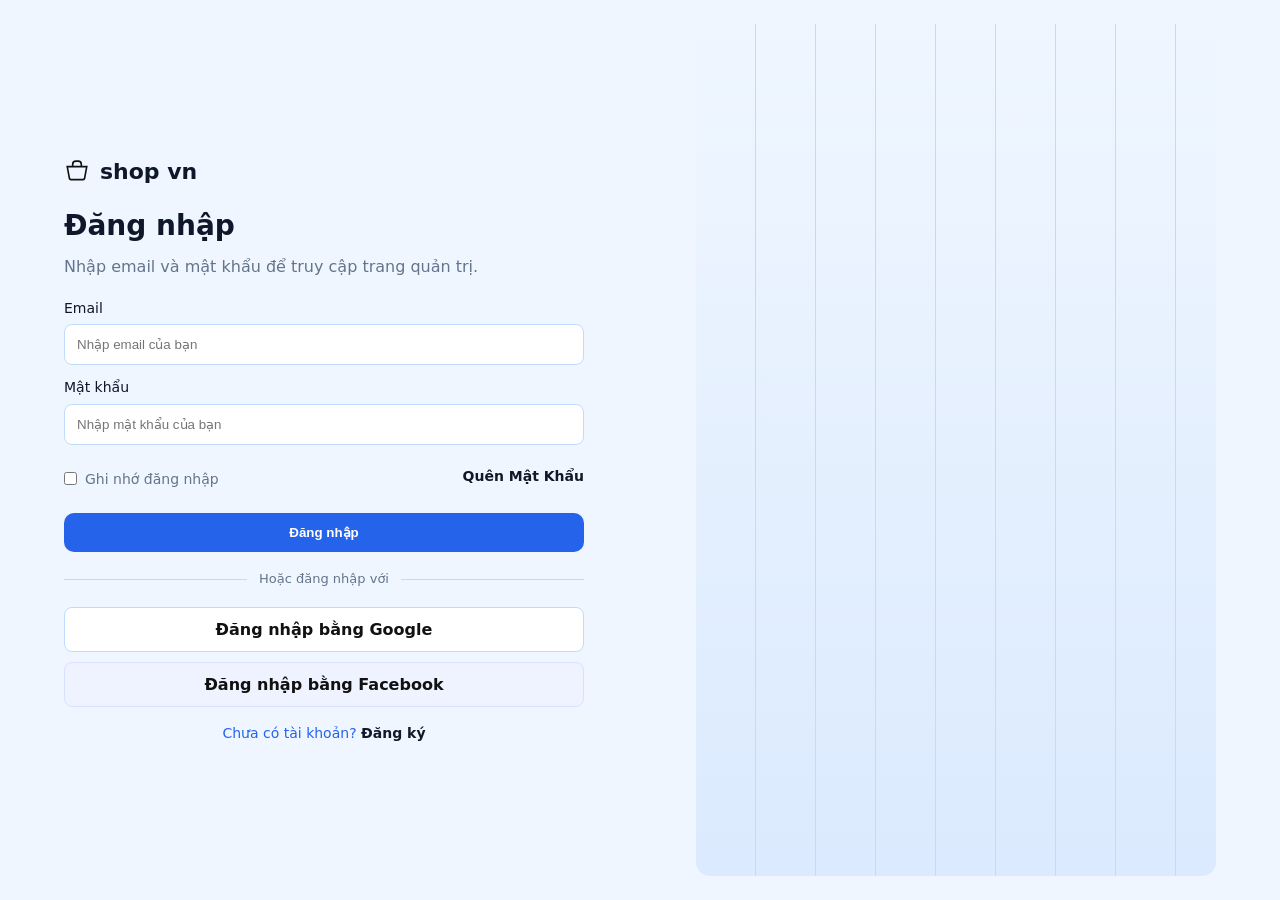
<file: admin-finance.html>
<!DOCTYPE html>
<html lang="vi">
<head>
  <meta charset="utf-8" />
  <meta name="viewport" content="width=device-width, initial-scale=1" />
  <title>shop vn</title>
  <link rel="stylesheet" href="./css/product.css" />
  <script src="./js/auth-guard.js"></script>
  <link rel="stylesheet" href="./css/admin-finance.css" />
</head>
<body>
<div class="layout">

  <!-- SIDEBAR -->
  <aside class="sidebar">
    <div class="brand">
      <svg viewBox="0 0 24 24" fill="none"><path d="M3 7h18l-2 11a2 2 0 0 1-2 1H7a2 2 0 0 1-2-1L3 7Z" stroke="#f9a44d" stroke-width="1.5"/><path d="M8 7V5a3 3 0 0 1 3-3h2a3 3 0 0 1 3 3v2" stroke="#f9a44d" stroke-width="1.5"/></svg>
      <span class="brand-text">shop vn</span>
      <div class="toggle-btn" onclick="toggleSidebar()">
        <svg viewBox="0 0 24 24" fill="none" stroke="currentColor" stroke-width="2">
          <path d="M15 18l-6-6 6-6"/>
        </svg>
      </div>
    </div>

    <nav class="nav">
      <h6>TỔNG HỢP</h6>
      <a href="dashboard.html"><svg viewBox="0 0 24 24" fill="none"><path d="M3 12l9-8 9 8v8a1 1 0 0 1-1 1h-5v-6H9v6H4a1 1 0 0 1-1-1v-8z" stroke="currentColor"/></svg><span>Bảng điều khiển</span></a>
      
      <h6>Sản phẩm</h6>
      <a href="product-list.html"><svg viewBox="0 0 24 24" fill="none"><path d="M3 7h18l-2 11a2 2 0 0 1-2 1H7a2 2 0 0 1-2-1L3 7Z" stroke="currentColor" stroke-width="1.5"/><path d="M8 7V5a3 3 0 0 1 3-3h2a3 3 0 0 1 3 3v2" stroke="currentColor" stroke-width="1.5"/></svg><span>Danh sách</span></a>
      <a href="product-grid.html"><svg viewBox="0 0 24 24" fill="none"><path d="M3 7h18l-2 11a2 2 0 0 1-2 1H7a2 2 0 0 1-2-1L3 7Z" stroke="currentColor" stroke-width="1.5"/><path d="M8 7V5a3 3 0 0 1 3-3h2a3 3 0 0 1 3 3v2" stroke="currentColor" stroke-width="1.5"/></svg><span>Lưới</span></a>
      <a href="product-details.html"><svg viewBox="0 0 24 24" fill="none"><path d="M3 7h18l-2 11a2 2 0 0 1-2 1H7a2 2 0 0 1-2-1L3 7Z" stroke="currentColor" stroke-width="1.5"/><path d="M8 7V5a3 3 0 0 1 3-3h2a3 3 0 0 1 3 3v2" stroke="currentColor" stroke-width="1.5"/></svg><span>Chi tiết</span></a>
      
      <h6>MUA SẮM</h6>
      <a href="cart.html"><svg viewBox="0 0 24 24" fill="none"><path d="M3 3h2l.4 2M7 13h10l4-8H5.4M7 13L5.4 5M7 13l-2.5 6M17 13l2.5 6M9.5 21a1.5 1.5 0 1 0 0-3 1.5 1.5 0 0 0 0 3ZM17.5 21a1.5 1.5 0 1 0 0-3 1.5 1.5 0 0 0 0 3Z" stroke="currentColor"/></svg><span>Giỏ hàng</span><span class="cart-badge" id="sidebarCartBadge" style="display:none">0</span></a>

      <h6>DANH MỤC</h6>
      <a href="category-list.html"><svg viewBox="0 0 24 24" fill="none"><path d="M3 7h18M3 12h18M3 17h18" stroke="currentColor"/></svg><span>Quản lý danh mục</span></a>
      
      <h6>QUẢN TRỊ</h6>
      <a href="admin-seller-approval.html"><svg viewBox="0 0 24 24" fill="none"><path d="M16 21v-2a4 4 0 0 0-4-4H5a4 4 0 0 0-4 4v2" stroke="currentColor" stroke-width="2"/><circle cx="8.5" cy="7" r="4" stroke="currentColor" stroke-width="2"/><path d="M20 8v6M23 11h-6" stroke="currentColor" stroke-width="2"/></svg><span>Duyệt Người Bán</span></a>
      <a href="admin-users.html"><svg viewBox="0 0 24 24" fill="none"><circle cx="12" cy="8" r="4" stroke="currentColor" stroke-width="2"/><path d="M4 20c2-4 6-4 8-4s6 0 8 4" stroke="currentColor" stroke-width="2"/></svg><span>Quản lý người dùng</span></a>
      <a href="admin-content-moderation.html"><svg viewBox="0 0 24 24" fill="none"><path d="M9 12l2 2 4-4M7.835 4.697a3.42 3.42 0 0 0 1.946-.806 3.42 3.42 0 0 1 3.438 0 3.42 3.42 0 0 0 1.946.806 3.42 3.42 0 0 1 3.138 3.138 3.42 3.42 0 0 0 .806 1.946 3.42 3.42 0 0 1 0 3.438 3.42 3.42 0 0 0-.806 1.946 3.42 3.42 0 0 1-3.138 3.138 3.42 3.42 0 0 0-1.946.806 3.42 3.42 0 0 1-3.438 0 3.42 3.42 0 0 0-1.946-.806 3.42 3.42 0 0 1-3.138-3.138 3.42 3.42 0 0 0-.806-1.946 3.42 3.42 0 0 1 0-3.438 3.42 3.42 0 0 0 .806-1.946 3.42 3.42 0 0 1 3.138-3.138z" stroke="currentColor" stroke-width="2"/></svg><span>Kiểm Duyệt Nội Dung</span></a>
      <a href="admin-promotions.html"><svg viewBox="0 0 24 24" fill="none"><path d="M12 2v20M17 5H9.5a3.5 3.5 0 0 0 0 7h5a3.5 3.5 0 0 1 0 7H6" stroke="currentColor" stroke-width="2"/></svg><span>Khuyến Mãi</span></a>
      <a href="admin-shipping.html"><svg viewBox="0 0 24 24" fill="none"><path d="M1 3h15v13H1zM16 8h4l3 3v5h-7V8z" stroke="currentColor" stroke-width="2"/><circle cx="5.5" cy="18.5" r="2.5" stroke="currentColor" stroke-width="2"/><circle cx="18.5" cy="18.5" r="2.5" stroke="currentColor" stroke-width="2"/></svg><span>Vận Chuyển</span></a>
      <a href="admin-finance.html" class="active"><svg viewBox="0 0 24 24" fill="none"><path d="M12 2v20M17 5H9.5a3.5 3.5 0 0 0 0 7h5a3.5 3.5 0 0 1 0 7H6" stroke="currentColor" stroke-width="2"/></svg><span>Tài Chính</span></a>
      <a href="admin-disputes.html"><svg viewBox="0 0 24 24" fill="none"><path d="M12 22c5.523 0 10-4.477 10-10S17.523 2 12 2 2 6.477 2 12s4.477 10 10 10z" stroke="currentColor" stroke-width="2"/><path d="M12 16v-4M12 8h.01" stroke="currentColor" stroke-width="2"/></svg><span>Khiếu Nại & Tranh Chấp</span></a>
      <a href="admin-reports.html"><svg viewBox="0 0 24 24" fill="none"><path d="M3 3v18h18M7 16l4-4 4 4 6-6" stroke="currentColor" stroke-width="2"/></svg><span>Báo Cáo & Giám Sát</span></a>
      <a href="admin-permissions.html"><svg viewBox="0 0 24 24" fill="none"><rect x="5" y="3" width="14" height="18" rx="2" stroke="currentColor" stroke-width="2"/></svg><span>Phân Quyền & Nhật Ký</span></a>
      
      <h6>HÀNG TỒN KHO</h6>
      <a href="inventory-warehouse.html"><svg viewBox="0 0 24 24" fill="none"><path d="M21 16V8a2 2 0 0 0-1-1.73l-7-4a2 2 0 0 0-2 0l-7 4A2 2 0 0 0 3 8v8a2 2 0 0 0 1 1.73l7 4a2 2 0 0 0 2 0l7-4A2 2 0 0 0 21 16z" stroke="currentColor"/></svg><span>Kho hàng</span></a>
      <a href="inventory-received-orders.html"><svg viewBox="0 0 24 24" fill="none"><path d="M3 3h2l.4 2M7 13h10l4-8H5.4M7 13L5.4 5M7 13l-2.5 6M17 13l2.5 6M9.5 21a1.5 1.5 0 1 0 0-3 1.5 1.5 0 0 0 0 3ZM17.5 21a1.5 1.5 0 1 0 0-3 1.5 1.5 0 0 0 0 3Z" stroke="currentColor"/></svg><span>Đã nhận được đơn đặt hàng</span></a>
    </nav>

    <div class="grow"></div>

    <div class="user">
      <div class="avatar"></div>
      <div style="flex:1">
        <div style="font-weight:700">Admin</div>
        <div class="sub">Quản trị viên</div>
      </div>
      <div class="icon-btn" onclick="logout()" title="Đăng xuất" style="width:32px;height:32px;margin-left:4px">
        <svg viewBox="0 0 24 24" fill="none" width="16" height="16">
          <path d="M9 21H5a2 2 0 0 1-2-2V5a2 2 0 0 1 2-2h4M16 17l5-5-5-5M21 12H9" stroke="currentColor" stroke-width="2"/>
        </svg>
      </div>
    </div>
  </aside>

  <!-- MAIN -->
  <section class="main">

    <!-- TOPBAR -->
    <div class="topbar">
      <div class="title">TÀI CHÍNH</div>
      <div class="actions">
        <div class="icon-btn" title="Chế độ tối">
          <svg viewBox="0 0 24 24" fill="none" width="18" height="18"><path d="M21 12a9 9 0 1 1-8-8 7 7 0 0 0 8 8z" stroke="#b9c7e5"/></svg>
        </div>
        <div class="icon-btn" title="Thông báo">
          <svg viewBox="0 0 24 24" fill="none" width="18" height="18"><path d="M18 8A6 6 0 0 0 6 8c0 7-3 9-3 9h18s-3-2-3-9M13.73 21a2 2 0 0 1-3.46 0" stroke="#b9c7e5"/></svg>
        </div>
        <label class="search">
          <svg viewBox="0 0 24 24" fill="none" width="18" height="18"><circle cx="11" cy="11" r="7" stroke="#7f95bd"/><path d="M21 21l-3.5-3.5" stroke="#7f95bd"/></svg>
          <input placeholder="Tìm kiếm..." id="financeSearch" />
        </label>
      </div>
    </div>

    <!-- CONTENT -->
    <div class="content">
      
      <!-- Stats -->
      <div class="stats-grid">
        <div class="stat-box">
          <div class="stat-label">Tổng GMV tháng này</div>
          <div class="stat-value" id="stat-gmv">0</div>
        </div>
        <div class="stat-box">
          <div class="stat-label">Phí nền tảng</div>
          <div class="stat-value" id="stat-platform-fee">0</div>
        </div>
        <div class="stat-box">
          <div class="stat-label">Hoa hồng</div>
          <div class="stat-value" id="stat-commission">0</div>
        </div>
        <div class="stat-box">
          <div class="stat-label">Ví người bán</div>
          <div class="stat-value" id="stat-seller-wallet">0</div>
        </div>
      </div>

      <div class="card">
        <div class="card-header">
          <div style="font-weight:700;font-size:16px">Đối Soát Thanh Toán</div>
          <button class="btn" onclick="createReconciliation()">Tạo Đối Soát</button>
        </div>

        <table class="table">
          <thead>
            <tr>
              <th>Kỳ đối soát</th>
              <th>Tổng GMV</th>
              <th>Phí nền tảng</th>
              <th>Hoa hồng</th>
              <th>Thanh toán</th>
              <th>Trạng thái</th>
              <th>Hành động</th>
            </tr>
          </thead>
          <tbody id="reconciliationTableBody">
          </tbody>
        </table>
      </div>

      <div class="card" style="margin-top:20px">
        <div class="card-header">
          <div style="font-weight:700;font-size:16px">Lịch Chuyển Tiền (Payout)</div>
        </div>

        <table class="table">
          <thead>
            <tr>
              <th>Người bán</th>
              <th>Số dư ví</th>
              <th>Đang chờ</th>
              <th>Lịch thanh toán</th>
              <th>Hành động</th>
            </tr>
          </thead>
          <tbody id="payoutTableBody">
          </tbody>
        </table>
      </div>

      <!-- Footer -->
      <div style="text-align:center;padding:24px 0;color:var(--muted);font-size:13px">
        2025 © shop vn. Được chế tạo bởi <span style="color:var(--accent);font-weight:600">Cao, Trần Huy và Đào Huy</span>
      </div>

    </div>

  </section>
</div>

<!-- Modal chi tiết kỳ đối soát -->
<div class="modal-backdrop" id="finance-detail-backdrop" style="display:none">
  <div class="modal">
    <div class="modal-header">
      <div class="modal-title" id="finance-detail-title">Chi tiết đối soát</div>
      <button type="button" class="modal-close" onclick="closeFinanceDetail()">✕</button>
    </div>
    <div class="modal-form">
      <div class="modal-field">
        <label>Kỳ đối soát</label>
        <div id="detail-period" class="sub"></div>
      </div>
      <div class="modal-row">
        <div class="modal-field">
          <label>Tổng GMV</label>
          <div id="detail-gmv" class="sub"></div>
        </div>
        <div class="modal-field">
          <label>Phí nền tảng</label>
          <div id="detail-platform-fee" class="sub"></div>
        </div>
      </div>
      <div class="modal-row">
        <div class="modal-field">
          <label>Hoa hồng</label>
          <div id="detail-commission" class="sub"></div>
        </div>
        <div class="modal-field">
          <label>Số tiền thanh toán</label>
          <div id="detail-payout" class="sub"></div>
        </div>
      </div>
      <div class="modal-field">
        <label>Trạng thái</label>
        <span id="detail-status" class="status-badge"></span>
      </div>
    </div>
  </div>
</div>

<script src="./js/admin-finance.js"></script>
</body>
</html>
</file>
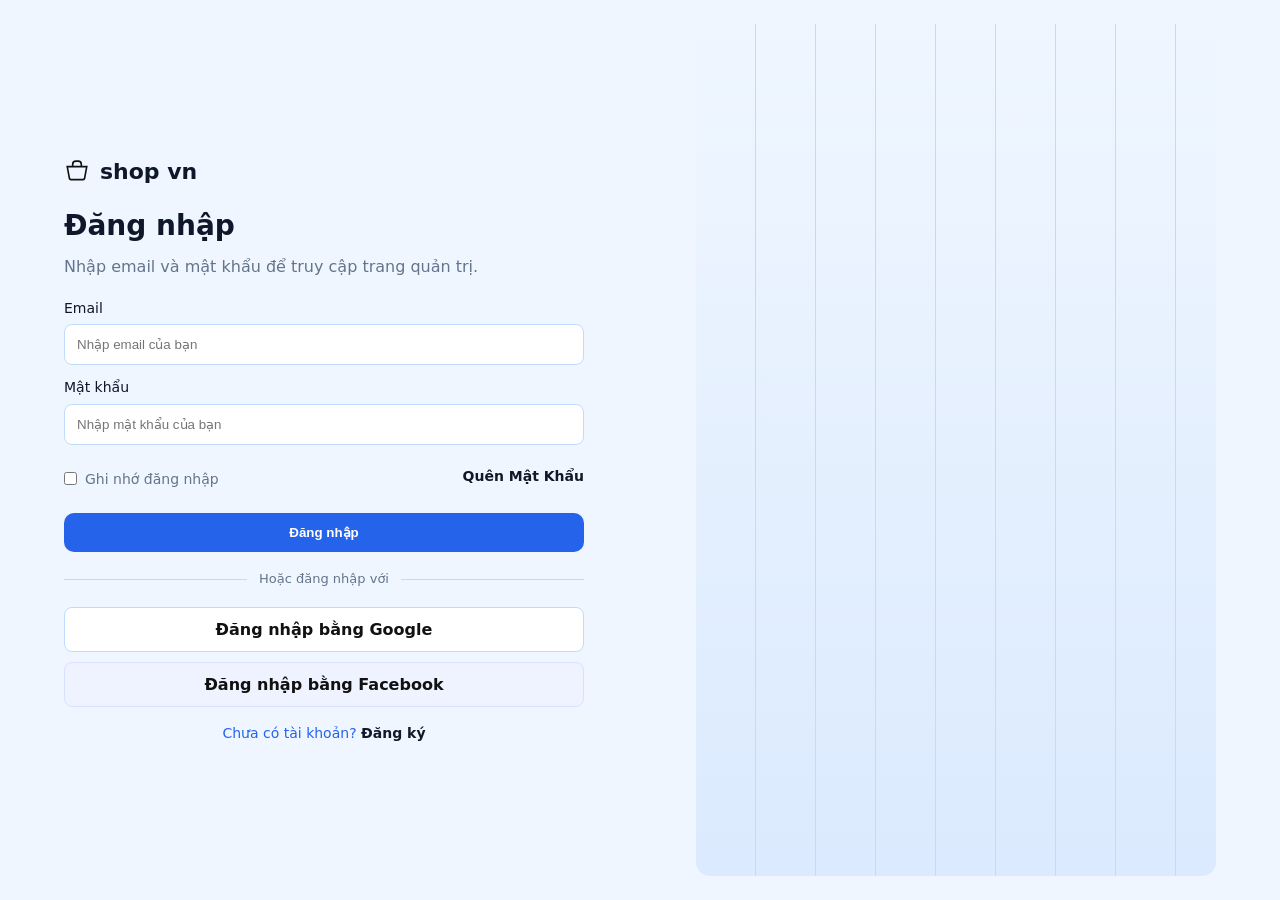
<file: admin-permissions.html>
<!DOCTYPE html>
<html lang="vi">
<head>
  <meta charset="utf-8" />
  <meta name="viewport" content="width=device-width, initial-scale=1" />
  <title>shop vn</title>
  <link rel="stylesheet" href="./css/product.css" />
  <script src="./js/auth-guard.js"></script>
  <link rel="stylesheet" href="./css/admin-permissions.css" />
</head>
<body>
<div class="layout">

  <!-- SIDEBAR -->
  <aside class="sidebar">
    <div class="brand">
      <svg viewBox="0 0 24 24" fill="none"><path d="M3 7h18l-2 11a2 2 0 0 1-2 1H7a2 2 0 0 1-2-1L3 7Z" stroke="#f9a44d" stroke-width="1.5"/><path d="M8 7V5a3 3 0 0 1 3-3h2a3 3 0 0 1 3 3v2" stroke="#f9a44d" stroke-width="1.5"/></svg>
      <span class="brand-text">shop vn</span>
      <div class="toggle-btn" onclick="toggleSidebar()">
        <svg viewBox="0 0 24 24" fill="none" stroke="currentColor" stroke-width="2">
          <path d="M15 18l-6-6 6-6"/>
        </svg>
      </div>
    </div>

    <nav class="nav">
      <h6>TỔNG HỢP</h6>
      <a href="dashboard.html"><svg viewBox="0 0 24 24" fill="none"><path d="M3 12l9-8 9 8v8a1 1 0 0 1-1 1h-5v-6H9v6H4a1 1 0 0 1-1-1v-8z" stroke="currentColor"/></svg><span>Bảng điều khiển</span></a>
      
      <h6>Sản phẩm</h6>
      <a href="product-list.html"><svg viewBox="0 0 24 24" fill="none"><path d="M3 7h18l-2 11a2 2 0 0 1-2 1H7a2 2 0 0 1-2-1L3 7Z" stroke="currentColor" stroke-width="1.5"/><path d="M8 7V5a3 3 0 0 1 3-3h2a3 3 0 0 1 3 3v2" stroke="currentColor" stroke-width="1.5"/></svg><span>Danh sách</span></a>
      <a href="product-grid.html"><svg viewBox="0 0 24 24" fill="none"><path d="M3 7h18l-2 11a2 2 0 0 1-2 1H7a2 2 0 0 1-2-1L3 7Z" stroke="currentColor" stroke-width="1.5"/><path d="M8 7V5a3 3 0 0 1 3-3h2a3 3 0 0 1 3 3v2" stroke="currentColor" stroke-width="1.5"/></svg><span>Lưới</span></a>
      <a href="product-details.html"><svg viewBox="0 0 24 24" fill="none"><path d="M3 7h18l-2 11a2 2 0 0 1-2 1H7a2 2 0 0 1-2-1L3 7Z" stroke="currentColor" stroke-width="1.5"/><path d="M8 7V5a3 3 0 0 1 3-3h2a3 3 0 0 1 3 3v2" stroke="currentColor" stroke-width="1.5"/></svg><span>Chi tiết</span></a>

      <h6>MUA SẮM</h6>
      <a href="cart.html"><svg viewBox="0 0 24 24" fill="none"><path d="M3 3h2l.4 2M7 13h10l4-8H5.4M7 13L5.4 5M7 13l-2.5 6M17 13l2.5 6M9.5 21a1.5 1.5 0 1 0 0-3 1.5 1.5 0 0 0 0 3ZM17.5 21a1.5 1.5 0 1 0 0-3 1.5 1.5 0 0 0 0 3Z" stroke="currentColor"/></svg><span>Giỏ hàng</span><span class="cart-badge" id="sidebarCartBadge" style="display:none">0</span></a>

      <h6>DANH MỤC</h6>
      <a href="category-list.html"><svg viewBox="0 0 24 24" fill="none"><path d="M3 7h18M3 12h18M3 17h18" stroke="currentColor"/></svg><span>Quản lý danh mục</span></a>
      
      <h6>QUẢN TRỊ</h6>
      <a href="admin-seller-approval.html"><svg viewBox="0 0 24 24" fill="none"><path d="M16 21v-2a4 4 0 0 0-4-4H5a4 4 0 0 0-4 4v2" stroke="currentColor" stroke-width="2"/><circle cx="8.5" cy="7" r="4" stroke="currentColor" stroke-width="2"/><path d="M20 8v6M23 11h-6" stroke="currentColor" stroke-width="2"/></svg><span>Duyệt Người Bán</span></a>
      <a href="admin-users.html"><svg viewBox="0 0 24 24" fill="none"><circle cx="12" cy="8" r="4" stroke="currentColor" stroke-width="2"/><path d="M4 20c2-4 6-4 8-4s6 0 8 4" stroke="currentColor" stroke-width="2"/></svg><span>Quản lý người dùng</span></a>
      <a href="admin-content-moderation.html"><svg viewBox="0 0 24 24" fill="none"><path d="M9 12l2 2 4-4M7.835 4.697a3.42 3.42 0 0 0 1.946-.806 3.42 3.42 0 0 1 3.438 0 3.42 3.42 0 0 0 1.946.806 3.42 3.42 0 0 1 3.138 3.138 3.42 3.42 0 0 0 .806 1.946 3.42 3.42 0 0 1 0 3.438 3.42 3.42 0 0 0-.806 1.946 3.42 3.42 0 0 1-3.138 3.138 3.42 3.42 0 0 0-1.946.806 3.42 3.42 0 0 1-3.438 0 3.42 3.42 0 0 0-1.946-.806 3.42 3.42 0 0 1-3.138-3.138 3.42 3.42 0 0 0-.806-1.946 3.42 3.42 0 0 1 0-3.438 3.42 3.42 0 0 0 .806-1.946 3.42 3.42 0 0 1 3.138-3.138z" stroke="currentColor" stroke-width="2"/></svg><span>Kiểm Duyệt Nội Dung</span></a>
      <a href="admin-promotions.html"><svg viewBox="0 0 24 24" fill="none"><path d="M12 2v20M17 5H9.5a3.5 3.5 0 0 0 0 7h5a3.5 3.5 0 0 1 0 7H6" stroke="currentColor" stroke-width="2"/></svg><span>Khuyến Mãi</span></a>
      <a href="admin-shipping.html"><svg viewBox="0 0 24 24" fill="none"><path d="M1 3h15v13H1zM16 8h4l3 3v5h-7V8z" stroke="currentColor" stroke-width="2"/><circle cx="5.5" cy="18.5" r="2.5" stroke="currentColor" stroke-width="2"/><circle cx="18.5" cy="18.5" r="2.5" stroke="currentColor" stroke-width="2"/></svg><span>Vận Chuyển</span></a>
      <a href="admin-finance.html"><svg viewBox="0 0 24 24" fill="none"><path d="M12 2v20M17 5H9.5a3.5 3.5 0 0 0 0 7h5a3.5 3.5 0 0 1 0 7H6" stroke="currentColor" stroke-width="2"/></svg><span>Tài Chính</span></a>
      <a href="admin-disputes.html"><svg viewBox="0 0 24 24" fill="none"><path d="M12 22c5.523 0 10-4.477 10-10S17.523 2 12 2 2 6.477 2 12s4.477 10 10 10z" stroke="currentColor" stroke-width="2"/><path d="M12 16v-4M12 8h.01" stroke="currentColor" stroke-width="2"/></svg><span>Khiếu Nại & Tranh Chấp</span></a>
      <a href="admin-reports.html"><svg viewBox="0 0 24 24" fill="none"><path d="M3 3v18h18M7 16l4-4 4 4 6-6" stroke="currentColor" stroke-width="2"/></svg><span>Báo Cáo & Giám Sát</span></a>
      <a href="admin-permissions.html" class="active"><svg viewBox="0 0 24 24" fill="none"><rect x="5" y="3" width="14" height="18" rx="2" stroke="currentColor" stroke-width="2"/></svg><span>Phân Quyền & Nhật Ký</span></a>
      
      <h6>HÀNG TỒN KHO</h6>
      <a href="inventory-warehouse.html"><svg viewBox="0 0 24 24" fill="none"><path d="M21 16V8a2 2 0 0 0-1-1.73l-7-4a2 2 0 0 0-2 0l-7 4A2 2 0 0 0 3 8v8a2 2 0 0 0 1 1.73l7 4a2 2 0 0 0 2 0l7-4A2 2 0 0 0 21 16z" stroke="currentColor"/></svg><span>Kho hàng</span></a>
      <a href="inventory-received-orders.html"><svg viewBox="0 0 24 24" fill="none"><path d="M3 3h2l.4 2M7 13h10l4-8H5.4M7 13L5.4 5M7 13l-2.5 6M17 13l2.5 6M9.5 21a1.5 1.5 0 1 0 0-3 1.5 1.5 0 0 0 0 3ZM17.5 21a1.5 1.5 0 1 0 0-3 1.5 1.5 0 0 0 0 3Z" stroke="currentColor"/></svg><span>Đã nhận được đơn đặt hàng</span></a>
    </nav>

    <div class="grow"></div>

    <div class="user">
      <div class="avatar"></div>
      <div style="flex:1">
        <div style="font-weight:700">Admin</div>
        <div class="sub">Quản trị viên</div>
      </div>
      <div class="icon-btn" onclick="logout()" title="Đăng xuất" style="width:32px;height:32px;margin-left:4px">
        <svg viewBox="0 0 24 24" fill="none" width="16" height="16">
          <path d="M9 21H5a2 2 0 0 1-2-2V5a2 2 0 0 1 2-2h4M16 17l5-5-5-5M21 12H9" stroke="currentColor" stroke-width="2"/>
        </svg>
      </div>
    </div>
  </aside>

  <!-- MAIN -->
  <section class="main">

    <div class="topbar">
      <div class="title">PHÂN QUYỀN & NHẬT KÝ</div>
      <div class="actions">
        <div class="icon-btn" title="Chế độ tối">
          <svg viewBox="0 0 24 24" fill="none" width="18" height="18"><path d="M21 12a9 9 0 1 1-8-8 7 7 0 0 0 8 8z" stroke="#b9c7e5"/></svg>
        </div>
        <div class="icon-btn" title="Thông báo">
          <svg viewBox="0 0 24 24" fill="none" width="18" height="18"><path d="M18 8A6 6 0 0 0 6 8c0 7-3 9-3 9h18s-3-2-3-9M13.73 21a2 2 0 0 1-3.46 0" stroke="#b9c7e5"/></svg>
        </div>
        <label class="search">
          <svg viewBox="0 0 24 24" fill="none" width="18" height="18"><circle cx="11" cy="11" r="7" stroke="#7f95bd"/><path d="M21 21l-3.5-3.5" stroke="#7f95bd"/></svg>
          <input placeholder="Tìm kiếm..." />
        </label>
      </div>
    </div>

    <div class="content">
      
      <!-- RBAC Roles -->
      <div class="card">
        <div class="card-header">
          <div style="font-weight:700;font-size:16px">Vai Trò & Phân Quyền (RBAC)</div>
          <button class="btn" onclick="createRole()">Tạo Vai Trò</button>
        </div>
        
        <div style="padding:20px">
          <div class="role-card">
            <div style="display:flex;justify-content:space-between;align-items:start;margin-bottom:16px">
              <div>
                <div style="font-weight:700;font-size:18px">Super Admin</div>
                <div style="color:var(--muted);font-size:13px;margin-top:4px">Toàn quyền truy cập hệ thống</div>
              </div>
              <div class="act">
                <div class="pill edit" onclick="editRole(1)">
                  <svg viewBox="0 0 24 24" fill="none" width="16" height="16"><path d="M11 4H4a2 2 0 0 0-2 2v14a2 2 0 0 0 2 2h14a2 2 0 0 0 2-2v-7" stroke="currentColor"/><path d="M18.5 2.5a2.12 2.12 0 0 1 3 3L12 15l-4 1 1-4 9.5-9.5z" stroke="currentColor"/></svg>
                </div>
              </div>
            </div>
            <div style="display:grid;grid-template-columns:repeat(auto-fit,minmax(200px,1fr));gap:8px">
              <div class="permission-item">
                <input type="checkbox" checked disabled />
                <span>Quản lý người bán</span>
              </div>
              <div class="permission-item">
                <input type="checkbox" checked disabled />
                <span>Kiểm duyệt nội dung</span>
              </div>
              <div class="permission-item">
                <input type="checkbox" checked disabled />
                <span>Quản lý tài chính</span>
              </div>
              <div class="permission-item">
                <input type="checkbox" checked disabled />
                <span>Xem báo cáo</span>
              </div>
              <div class="permission-item">
                <input type="checkbox" checked disabled />
                <span>Quản lý phân quyền</span>
              </div>
            </div>
          </div>
          
          <div class="role-card">
            <div style="display:flex;justify-content:space-between;align-items:start;margin-bottom:16px">
              <div>
                <div style="font-weight:700;font-size:18px">Content Moderator</div>
                <div style="color:var(--muted);font-size:13px;margin-top:4px">Kiểm duyệt nội dung và sản phẩm</div>
              </div>
              <div class="act">
                <div class="pill edit" onclick="editRole(2)">
                  <svg viewBox="0 0 24 24" fill="none" width="16" height="16"><path d="M11 4H4a2 2 0 0 0-2 2v14a2 2 0 0 0 2 2h14a2 2 0 0 0 2-2v-7" stroke="currentColor"/><path d="M18.5 2.5a2.12 2.12 0 0 1 3 3L12 15l-4 1 1-4 9.5-9.5z" stroke="currentColor"/></svg>
                </div>
              </div>
            </div>
            <div style="display:grid;grid-template-columns:repeat(auto-fit,minmax(200px,1fr));gap:8px">
              <div class="permission-item">
                <input type="checkbox" checked />
                <span>Kiểm duyệt nội dung</span>
              </div>
              <div class="permission-item">
                <input type="checkbox" checked />
                <span>Xem sản phẩm</span>
              </div>
              <div class="permission-item">
                <input type="checkbox" />
                <span>Quản lý tài chính</span>
              </div>
              <div class="permission-item">
                <input type="checkbox" />
                <span>Quản lý phân quyền</span>
              </div>
            </div>
          </div>
        </div>
      </div>

      <!-- Audit Log -->
      <div class="card" style="margin-top:20px">
        <div class="card-header">
          <div style="font-weight:700;font-size:16px">Audit Log - Nhật Ký Thao Tác Nhạy Cảm</div>
        </div>
        
        <div style="padding:20px">
          <div class="audit-log-item">
            <div>
              <div style="font-weight:600;margin-bottom:4px">Admin (admin@shopvn.com)</div>
              <div style="color:var(--muted);font-size:13px">Đã duyệt người bán: Nguyễn Văn A (Shop ABC)</div>
              <div style="color:var(--muted);font-size:12px;margin-top:4px">16/01/2025 14:30:25</div>
            </div>
            <span class="log-action action-sensitive">Nhạy cảm</span>
          </div>
          <div class="audit-log-item">
            <div>
              <div style="font-weight:600;margin-bottom:4px">Admin (admin@shopvn.com)</div>
              <div style="color:var(--muted);font-size:13px">Đã từ chối sản phẩm: Áo thun đen (#12345)</div>
              <div style="color:var(--muted);font-size:12px;margin-top:4px">16/01/2025 13:15:10</div>
            </div>
            <span class="log-action action-delete">Từ chối</span>
          </div>
          <div class="audit-log-item">
            <div>
              <div style="font-weight:600;margin-bottom:4px">Content Moderator (mod@shopvn.com)</div>
              <div style="color:var(--muted);font-size:13px">Đã cập nhật danh mục: Thời Trang Nam</div>
              <div style="color:var(--muted);font-size:12px;margin-top:4px">16/01/2025 12:45:30</div>
            </div>
            <span class="log-action action-update">Cập nhật</span>
          </div>
          <div class="audit-log-item">
            <div>
              <div style="font-weight:600;margin-bottom:4px">Admin (admin@shopvn.com)</div>
              <div style="color:var(--muted);font-size:13px">Đã xử lý thanh toán: Tháng 1/2025 - 41,678,000,000đ</div>
              <div style="color:var(--muted);font-size:12px;margin-top:4px">15/01/2025 10:20:15</div>
            </div>
            <span class="log-action action-sensitive">Nhạy cảm</span>
          </div>
          <div class="audit-log-item">
            <div>
              <div style="font-weight:600;margin-bottom:4px">Admin (admin@shopvn.com)</div>
              <div style="color:var(--muted);font-size:13px">Đã tạo voucher: GIAM50K</div>
              <div style="color:var(--muted);font-size:12px;margin-top:4px">14/01/2025 09:30:00</div>
            </div>
            <span class="log-action action-create">Tạo mới</span>
          </div>
        </div>
      </div>

      <div style="text-align:center;padding:24px 0;color:var(--muted);font-size:13px">
        2025 © shop vn. Được chế tạo bởi <span style="color:var(--accent);font-weight:600">Cao, Trần Huy và Đào Huy</span>
      </div>

    </div>

  </section>
</div>

<script src="./js/common.js"></script>
<script src="./js/admin-permissions-page.js"></script>
</body>
</html>
</file>
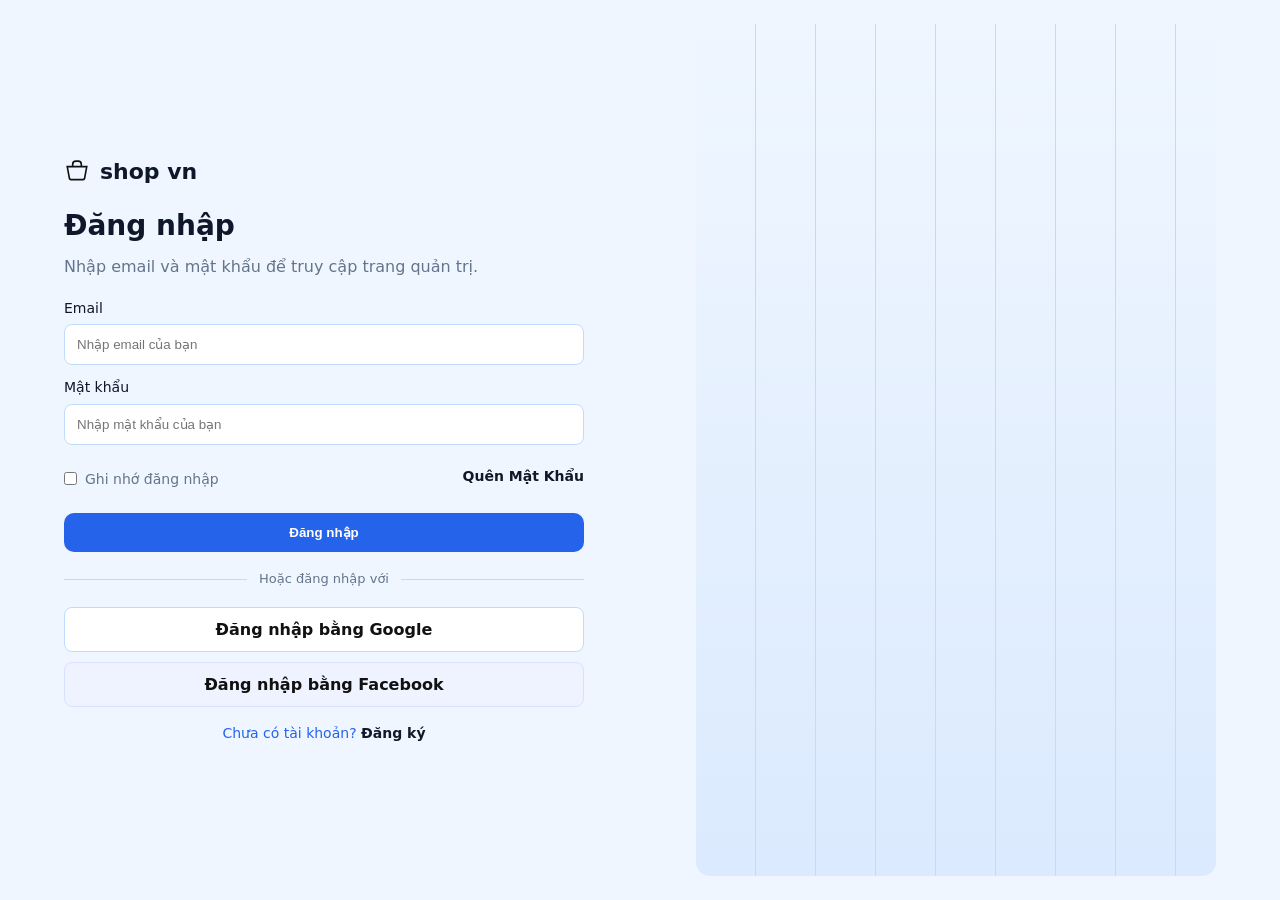
<file: admin-promotions.html>
<!DOCTYPE html>
<html lang="vi">
<head>
  <meta charset="utf-8" />
  <meta name="viewport" content="width=device-width, initial-scale=1" />
  <title>shop vn</title>
  <link rel="stylesheet" href="./css/product.css" />
  <script src="./js/auth-guard.js"></script>
  <link rel="stylesheet" href="./css/admin-promotions.css" />
</head>
<body>
<div class="layout">

  <!-- SIDEBAR -->
  <aside class="sidebar">
    <div class="brand">
      <svg viewBox="0 0 24 24" fill="none"><path d="M3 7h18l-2 11a2 2 0 0 1-2 1H7a2 2 0 0 1-2-1L3 7Z" stroke="#f9a44d" stroke-width="1.5"/><path d="M8 7V5a3 3 0 0 1 3-3h2a3 3 0 0 1 3 3v2" stroke="#f9a44d" stroke-width="1.5"/></svg>
      <span class="brand-text">shop vn</span>
      <div class="toggle-btn" onclick="toggleSidebar()">
        <svg viewBox="0 0 24 24" fill="none" stroke="currentColor" stroke-width="2">
          <path d="M15 18l-6-6 6-6"/>
        </svg>
      </div>
    </div>

    <nav class="nav">
      <h6>TỔNG HỢP</h6>
      <a href="dashboard.html"><svg viewBox="0 0 24 24" fill="none"><path d="M3 12l9-8 9 8v8a1 1 0 0 1-1 1h-5v-6H9v6H4a1 1 0 0 1-1-1v-8z" stroke="currentColor"/></svg><span>Bảng điều khiển</span></a>
      
      <h6>Sản phẩm</h6>
      <a href="product-list.html"><svg viewBox="0 0 24 24" fill="none"><path d="M3 7h18l-2 11a2 2 0 0 1-2 1H7a2 2 0 0 1-2-1L3 7Z" stroke="currentColor" stroke-width="1.5"/><path d="M8 7V5a3 3 0 0 1 3-3h2a3 3 0 0 1 3 3v2" stroke="currentColor" stroke-width="1.5"/></svg><span>Danh sách</span></a>
      <a href="product-grid.html"><svg viewBox="0 0 24 24" fill="none"><path d="M3 7h18l-2 11a2 2 0 0 1-2 1H7a2 2 0 0 1-2-1L3 7Z" stroke="currentColor" stroke-width="1.5"/><path d="M8 7V5a3 3 0 0 1 3-3h2a3 3 0 0 1 3 3v2" stroke="currentColor" stroke-width="1.5"/></svg><span>Lưới</span></a>
      <a href="product-details.html"><svg viewBox="0 0 24 24" fill="none"><path d="M3 7h18l-2 11a2 2 0 0 1-2 1H7a2 2 0 0 1-2-1L3 7Z" stroke="currentColor" stroke-width="1.5"/><path d="M8 7V5a3 3 0 0 1 3-3h2a3 3 0 0 1 3 3v2" stroke="currentColor" stroke-width="1.5"/></svg><span>Chi tiết</span></a>

      <h6>MUA SẮM</h6>
      <a href="cart.html"><svg viewBox="0 0 24 24" fill="none"><path d="M3 3h2l.4 2M7 13h10l4-8H5.4M7 13L5.4 5M7 13l-2.5 6M17 13l2.5 6M9.5 21a1.5 1.5 0 1 0 0-3 1.5 1.5 0 0 0 0 3ZM17.5 21a1.5 1.5 0 1 0 0-3 1.5 1.5 0 0 0 0 3Z" stroke="currentColor"/></svg><span>Giỏ hàng</span><span class="cart-badge" id="sidebarCartBadge" style="display:none">0</span></a>

      <h6>DANH MỤC</h6>
      <a href="category-list.html"><svg viewBox="0 0 24 24" fill="none"><path d="M3 7h18M3 12h18M3 17h18" stroke="currentColor"/></svg><span>Quản lý danh mục</span></a>
      
      <h6>QUẢN TRỊ</h6>
      <a href="admin-seller-approval.html"><svg viewBox="0 0 24 24" fill="none"><path d="M16 21v-2a4 4 0 0 0-4-4H5a4 4 0 0 0-4 4v2" stroke="currentColor" stroke-width="2"/><circle cx="8.5" cy="7" r="4" stroke="currentColor" stroke-width="2"/><path d="M20 8v6M23 11h-6" stroke="currentColor" stroke-width="2"/></svg><span>Duyệt Người Bán</span></a>
      <a href="admin-users.html"><svg viewBox="0 0 24 24" fill="none"><circle cx="12" cy="8" r="4" stroke="currentColor" stroke-width="2"/><path d="M4 20c2-4 6-4 8-4s6 0 8 4" stroke="currentColor" stroke-width="2"/></svg><span>Quản lý người dùng</span></a>
      <a href="admin-content-moderation.html"><svg viewBox="0 0 24 24" fill="none"><path d="M9 12l2 2 4-4M7.835 4.697a3.42 3.42 0 0 0 1.946-.806 3.42 3.42 0 0 1 3.438 0 3.42 3.42 0 0 0 1.946.806 3.42 3.42 0 0 1 3.138 3.138 3.42 3.42 0 0 0 .806 1.946 3.42 3.42 0 0 1 0 3.438 3.42 3.42 0 0 0-.806 1.946 3.42 3.42 0 0 1-3.138 3.138 3.42 3.42 0 0 0-1.946.806 3.42 3.42 0 0 1-3.438 0 3.42 3.42 0 0 0-1.946-.806 3.42 3.42 0 0 1-3.138-3.138 3.42 3.42 0 0 0-.806-1.946 3.42 3.42 0 0 1 0-3.438 3.42 3.42 0 0 0 .806-1.946 3.42 3.42 0 0 1 3.138-3.138z" stroke="currentColor" stroke-width="2"/></svg><span>Kiểm Duyệt Nội Dung</span></a>
      <a href="admin-promotions.html" class="active"><svg viewBox="0 0 24 24" fill="none"><path d="M12 2v20M17 5H9.5a3.5 3.5 0 0 0 0 7h5a3.5 3.5 0 0 1 0 7H6" stroke="currentColor" stroke-width="2"/></svg><span>Khuyến Mãi</span></a>
      <a href="admin-shipping.html"><svg viewBox="0 0 24 24" fill="none"><path d="M1 3h15v13H1zM16 8h4l3 3v5h-7V8z" stroke="currentColor" stroke-width="2"/><circle cx="5.5" cy="18.5" r="2.5" stroke="currentColor" stroke-width="2"/><circle cx="18.5" cy="18.5" r="2.5" stroke="currentColor" stroke-width="2"/></svg><span>Vận Chuyển</span></a>
      <a href="admin-finance.html"><svg viewBox="0 0 24 24" fill="none"><path d="M12 2v20M17 5H9.5a3.5 3.5 0 0 0 0 7h5a3.5 3.5 0 0 1 0 7H6" stroke="currentColor" stroke-width="2"/></svg><span>Tài Chính</span></a>
      <a href="admin-disputes.html"><svg viewBox="0 0 24 24" fill="none"><path d="M12 22c5.523 0 10-4.477 10-10S17.523 2 12 2 2 6.477 2 12s4.477 10 10 10z" stroke="currentColor" stroke-width="2"/><path d="M12 16v-4M12 8h.01" stroke="currentColor" stroke-width="2"/></svg><span>Khiếu Nại & Tranh Chấp</span></a>
      <a href="admin-reports.html"><svg viewBox="0 0 24 24" fill="none"><path d="M3 3v18h18M7 16l4-4 4 4 6-6" stroke="currentColor" stroke-width="2"/></svg><span>Báo Cáo & Giám Sát</span></a>
      <a href="admin-permissions.html"><svg viewBox="0 0 24 24" fill="none"><rect x="5" y="3" width="14" height="18" rx="2" stroke="currentColor" stroke-width="2"/></svg><span>Phân Quyền & Nhật Ký</span></a>
      
      <h6>HÀNG TỒN KHO</h6>
      <a href="inventory-warehouse.html"><svg viewBox="0 0 24 24" fill="none"><path d="M21 16V8a2 2 0 0 0-1-1.73l-7-4a2 2 0 0 0-2 0l-7 4A2 2 0 0 0 3 8v8a2 2 0 0 0 1 1.73l7 4a2 2 0 0 0 2 0l7-4A2 2 0 0 0 21 16z" stroke="currentColor"/></svg><span>Kho hàng</span></a>
      <a href="inventory-received-orders.html"><svg viewBox="0 0 24 24" fill="none"><path d="M3 3h2l.4 2M7 13h10l4-8H5.4M7 13L5.4 5M7 13l-2.5 6M17 13l2.5 6M9.5 21a1.5 1.5 0 1 0 0-3 1.5 1.5 0 0 0 0 3ZM17.5 21a1.5 1.5 0 1 0 0-3 1.5 1.5 0 0 0 0 3Z" stroke="currentColor"/></svg><span>Đã nhận được đơn đặt hàng</span></a>
    </nav>

    <div class="grow"></div>

    <div class="user">
      <div class="avatar"></div>
      <div style="flex:1">
        <div style="font-weight:700">Admin</div>
        <div class="sub">Quản trị viên</div>
      </div>
      <div class="icon-btn" onclick="logout()" title="Đăng xuất" style="width:32px;height:32px;margin-left:4px">
        <svg viewBox="0 0 24 24" fill="none" width="16" height="16">
          <path d="M9 21H5a2 2 0 0 1-2-2V5a2 2 0 0 1 2-2h4M16 17l5-5-5-5M21 12H9" stroke="currentColor" stroke-width="2"/>
        </svg>
      </div>
    </div>
  </aside>

  <!-- MAIN -->
  <section class="main">

    <!-- TOPBAR -->
    <div class="topbar">
      <div class="title">KHUYẾN MÃI & CHÍNH SÁCH</div>
      <div class="actions">
        <div class="icon-btn" title="Chế độ tối">
          <svg viewBox="0 0 24 24" fill="none" width="18" height="18"><path d="M21 12a9 9 0 1 1-8-8 7 7 0 0 0 8 8z" stroke="#b9c7e5"/></svg>
        </div>
        <div class="icon-btn" title="Thông báo">
          <svg viewBox="0 0 24 24" fill="none" width="18" height="18"><path d="M18 8A6 6 0 0 0 6 8c0 7-3 9-3 9h18s-3-2-3-9M13.73 21a2 2 0 0 1-3.46 0" stroke="#b9c7e5"/></svg>
        </div>
        <label class="search">
          <svg viewBox="0 0 24 24" fill="none" width="18" height="18"><circle cx="11" cy="11" r="7" stroke="#7f95bd"/><path d="M21 21l-3.5-3.5" stroke="#7f95bd"/></svg>
          <input placeholder="Tìm kiếm..." />
        </label>
      </div>
    </div>

    <!-- CONTENT -->
    <div class="content">
      
      <div class="card">
        <div class="card-header">
          <div style="font-weight:700;font-size:16px">Voucher Nền Tảng</div>
          <button class="btn" onclick="createVoucher()">Tạo Voucher</button>
        </div>
        
        <div style="padding:20px" id="promo-list-container">
          <div id="promo-list"></div>
        </div>
      </div>

      <!-- Footer -->
      <div style="text-align:center;padding:24px 0;color:var(--muted);font-size:13px">
        2025 © shop vn. Được chế tạo bởi <span style="color:var(--accent);font-weight:600">Cao, Trần Huy và Đào Huy</span>
      </div>

    </div>

  </section>
</div>

<!-- Modal tạo / chỉnh sửa khuyến mãi -->
<div class="promo-modal-backdrop" id="promo-modal-backdrop">
  <div class="promo-modal">
    <div class="promo-modal-header">
      <div class="promo-modal-title" id="promo-modal-title">Tạo khuyến mãi</div>
      <button class="promo-modal-close" type="button" onclick="closePromoModal()" aria-label="Đóng">
        ✕
      </button>
    </div>

    <form id="promo-form" class="promo-form">
      <div class="promo-form-row">
        <div class="promo-field">
          <label for="promo-code">Mã khuyến mãi</label>
          <input id="promo-code" name="code" type="text" required placeholder="GIAM50K" />
        </div>
        <div class="promo-field">
          <label for="promo-status">Trạng thái</label>
          <select id="promo-status" name="status" required>
            <option value="active">Đang hoạt động</option>
            <option value="scheduled">Đã lên lịch</option>
            <option value="ended">Đã kết thúc</option>
          </select>
        </div>
      </div>

      <div class="promo-field">
        <label for="promo-description">Mô tả</label>
        <textarea id="promo-description" name="description" placeholder="Giảm 50,000đ cho đơn từ 500,000đ"></textarea>
      </div>

      <div class="promo-form-row">
        <div class="promo-field">
          <label for="promo-budget">Ngân sách (đ)</label>
          <input id="promo-budget" name="budget" type="number" min="0" step="1000" placeholder="50000000" />
        </div>
        <div class="promo-field">
          <label for="promo-used">Đã sử dụng (đ)</label>
          <input id="promo-used" name="used" type="number" min="0" step="1000" placeholder="0" />
        </div>
      </div>

      <div class="promo-form-row">
        <div class="promo-field">
          <label for="promo-start">Ngày bắt đầu</label>
          <input id="promo-start" name="start" type="date" />
        </div>
        <div class="promo-field">
          <label for="promo-end">Ngày kết thúc</label>
          <input id="promo-end" name="end" type="date" />
        </div>
      </div>

      <div class="promo-form-row">
        <div class="promo-field">
          <label for="promo-issued">Số voucher phát hành</label>
          <input id="promo-issued" name="issued" type="number" min="0" step="1" placeholder="0" />
        </div>
        <div class="promo-field">
          <label for="promo-redeemed">Số voucher đã dùng</label>
          <input id="promo-redeemed" name="redeemed" type="number" min="0" step="1" placeholder="0" />
        </div>
      </div>

      <div class="promo-modal-footer">
        <button type="button" class="btn btn-secondary" onclick="closePromoModal()">Hủy</button>
        <button type="submit" class="btn">Lưu</button>
      </div>
    </form>
  </div>
</div>

<script src="./js/common.js"></script>
<script src="./js/admin-promotions-page.js"></script>
</body>
</html>
</file>
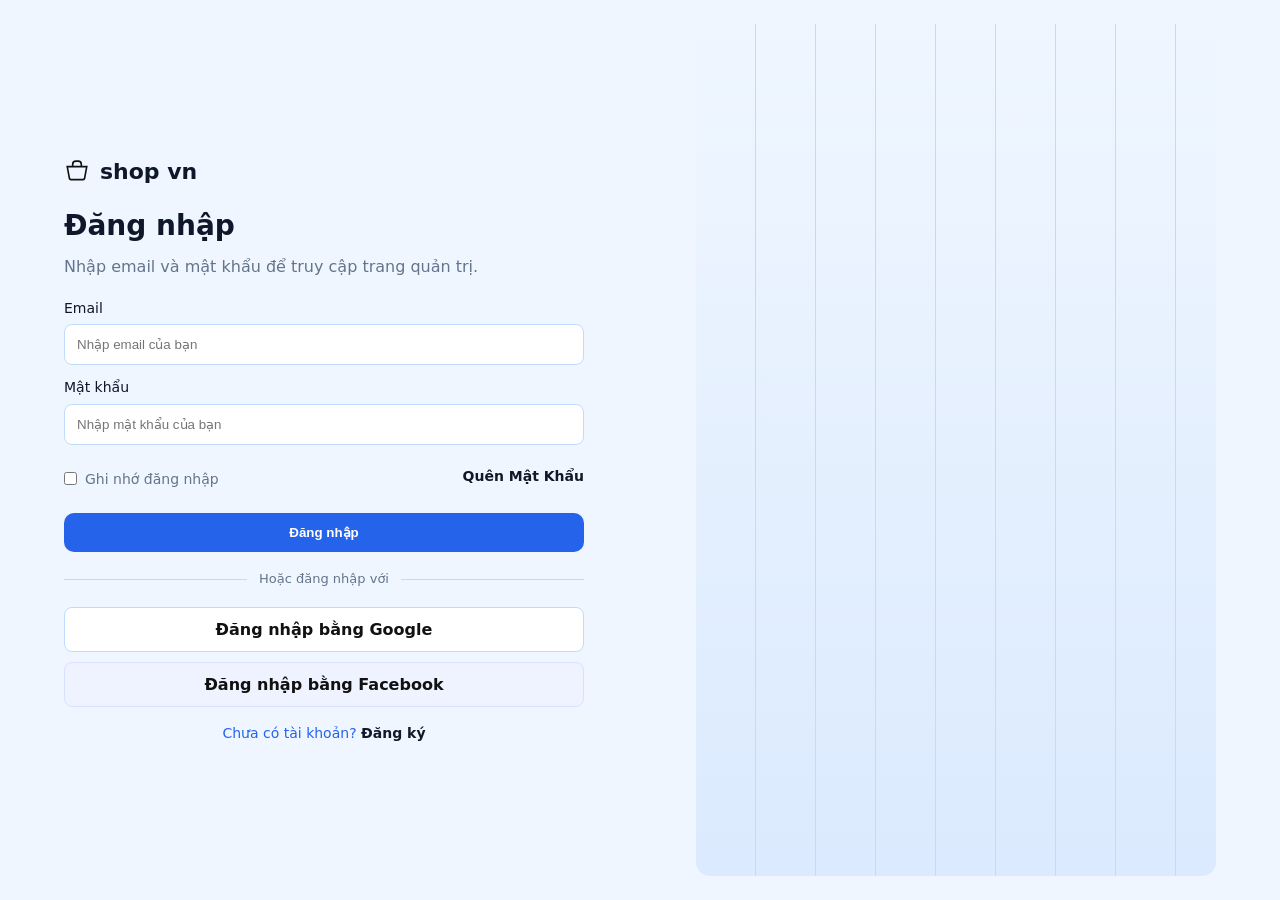
<file: admin-reports.html>
<!DOCTYPE html>
<html lang="vi">
<head>
  <meta charset="utf-8" />
  <meta name="viewport" content="width=device-width, initial-scale=1" />
  <title>shop vn</title>
  <link rel="stylesheet" href="./css/product.css" />
  <script src="./js/auth-guard.js"></script>
  <link rel="stylesheet" href="./css/admin-reports.css" />
</head>
<body>
<div class="layout">

  <!-- SIDEBAR -->
  <aside class="sidebar">
    <div class="brand">
      <svg viewBox="0 0 24 24" fill="none"><path d="M3 7h18l-2 11a2 2 0 0 1-2 1H7a2 2 0 0 1-2-1L3 7Z" stroke="#f9a44d" stroke-width="1.5"/><path d="M8 7V5a3 3 0 0 1 3-3h2a3 3 0 0 1 3 3v2" stroke="#f9a44d" stroke-width="1.5"/></svg>
      <span class="brand-text">shop vn</span>
      <div class="toggle-btn" onclick="toggleSidebar()">
        <svg viewBox="0 0 24 24" fill="none" stroke="currentColor" stroke-width="2">
          <path d="M15 18l-6-6 6-6"/>
        </svg>
      </div>
    </div>

    <nav class="nav">
      <h6>TỔNG HỢP</h6>
      <a href="dashboard.html"><svg viewBox="0 0 24 24" fill="none"><path d="M3 12l9-8 9 8v8a1 1 0 0 1-1 1h-5v-6H9v6H4a1 1 0 0 1-1-1v-8z" stroke="currentColor"/></svg><span>Bảng điều khiển</span></a>
      
      <h6>Sản phẩm</h6>
      <a href="product-list.html"><svg viewBox="0 0 24 24" fill="none"><path d="M3 7h18l-2 11a2 2 0 0 1-2 1H7a2 2 0 0 1-2-1L3 7Z" stroke="currentColor" stroke-width="1.5"/><path d="M8 7V5a3 3 0 0 1 3-3h2a3 3 0 0 1 3 3v2" stroke="currentColor" stroke-width="1.5"/></svg><span>Danh sách</span></a>
      <a href="product-grid.html"><svg viewBox="0 0 24 24" fill="none"><path d="M3 7h18l-2 11a2 2 0 0 1-2 1H7a2 2 0 0 1-2-1L3 7Z" stroke="currentColor" stroke-width="1.5"/><path d="M8 7V5a3 3 0 0 1 3-3h2a3 3 0 0 1 3 3v2" stroke="currentColor" stroke-width="1.5"/></svg><span>Lưới</span></a>
      <a href="product-details.html"><svg viewBox="0 0 24 24" fill="none"><path d="M3 7h18l-2 11a2 2 0 0 1-2 1H7a2 2 0 0 1-2-1L3 7Z" stroke="currentColor" stroke-width="1.5"/><path d="M8 7V5a3 3 0 0 1 3-3h2a3 3 0 0 1 3 3v2" stroke="currentColor" stroke-width="1.5"/></svg><span>Chi tiết</span></a>

      <h6>MUA SẮM</h6>
      <a href="cart.html"><svg viewBox="0 0 24 24" fill="none"><path d="M3 3h2l.4 2M7 13h10l4-8H5.4M7 13L5.4 5M7 13l-2.5 6M17 13l2.5 6M9.5 21a1.5 1.5 0 1 0 0-3 1.5 1.5 0 0 0 0 3ZM17.5 21a1.5 1.5 0 1 0 0-3 1.5 1.5 0 0 0 0 3Z" stroke="currentColor"/></svg><span>Giỏ hàng</span><span class="cart-badge" id="sidebarCartBadge" style="display:none">0</span></a>

      <h6>DANH MỤC</h6>
      <a href="category-list.html"><svg viewBox="0 0 24 24" fill="none"><path d="M3 7h18M3 12h18M3 17h18" stroke="currentColor"/></svg><span>Quản lý danh mục</span></a>
      
      <h6>QUẢN TRỊ</h6>
      <a href="admin-seller-approval.html"><svg viewBox="0 0 24 24" fill="none"><path d="M16 21v-2a4 4 0 0 0-4-4H5a4 4 0 0 0-4 4v2" stroke="currentColor" stroke-width="2"/><circle cx="8.5" cy="7" r="4" stroke="currentColor" stroke-width="2"/><path d="M20 8v6M23 11h-6" stroke="currentColor" stroke-width="2"/></svg><span>Duyệt Người Bán</span></a>
      <a href="admin-users.html"><svg viewBox="0 0 24 24" fill="none"><circle cx="12" cy="8" r="4" stroke="currentColor" stroke-width="2"/><path d="M4 20c2-4 6-4 8-4s6 0 8 4" stroke="currentColor" stroke-width="2"/></svg><span>Quản lý người dùng</span></a>
      <a href="admin-content-moderation.html"><svg viewBox="0 0 24 24" fill="none"><path d="M9 12l2 2 4-4M7.835 4.697a3.42 3.42 0 0 0 1.946-.806 3.42 3.42 0 0 1 3.438 0 3.42 3.42 0 0 0 1.946.806 3.42 3.42 0 0 1 3.138 3.138 3.42 3.42 0 0 0 .806 1.946 3.42 3.42 0 0 1 0 3.438 3.42 3.42 0 0 0-.806 1.946 3.42 3.42 0 0 1-3.138 3.138 3.42 3.42 0 0 0-1.946.806 3.42 3.42 0 0 1-3.438 0 3.42 3.42 0 0 0-1.946-.806 3.42 3.42 0 0 1-3.138-3.138 3.42 3.42 0 0 0-.806-1.946 3.42 3.42 0 0 1 0-3.438 3.42 3.42 0 0 0 .806-1.946 3.42 3.42 0 0 1 3.138-3.138z" stroke="currentColor" stroke-width="2"/></svg><span>Kiểm Duyệt Nội Dung</span></a>
      <a href="admin-promotions.html"><svg viewBox="0 0 24 24" fill="none"><path d="M12 2v20M17 5H9.5a3.5 3.5 0 0 0 0 7h5a3.5 3.5 0 0 1 0 7H6" stroke="currentColor" stroke-width="2"/></svg><span>Khuyến Mãi</span></a>
      <a href="admin-shipping.html"><svg viewBox="0 0 24 24" fill="none"><path d="M1 3h15v13H1zM16 8h4l3 3v5h-7V8z" stroke="currentColor" stroke-width="2"/><circle cx="5.5" cy="18.5" r="2.5" stroke="currentColor" stroke-width="2"/><circle cx="18.5" cy="18.5" r="2.5" stroke="currentColor" stroke-width="2"/></svg><span>Vận Chuyển</span></a>
      <a href="admin-finance.html"><svg viewBox="0 0 24 24" fill="none"><path d="M12 2v20M17 5H9.5a3.5 3.5 0 0 0 0 7h5a3.5 3.5 0 0 1 0 7H6" stroke="currentColor" stroke-width="2"/></svg><span>Tài Chính</span></a>
      <a href="admin-disputes.html"><svg viewBox="0 0 24 24" fill="none"><path d="M12 22c5.523 0 10-4.477 10-10S17.523 2 12 2 2 6.477 2 12s4.477 10 10 10z" stroke="currentColor" stroke-width="2"/><path d="M12 16v-4M12 8h.01" stroke="currentColor" stroke-width="2"/></svg><span>Khiếu Nại & Tranh Chấp</span></a>
      <a href="admin-reports.html" class="active"><svg viewBox="0 0 24 24" fill="none"><path d="M3 3v18h18M7 16l4-4 4 4 6-6" stroke="currentColor" stroke-width="2"/></svg><span>Báo Cáo & Giám Sát</span></a>
      <a href="admin-permissions.html"><svg viewBox="0 0 24 24" fill="none"><rect x="5" y="3" width="14" height="18" rx="2" stroke="currentColor" stroke-width="2"/></svg><span>Phân Quyền & Nhật Ký</span></a>
      
      <h6>HÀNG TỒN KHO</h6>
      <a href="inventory-warehouse.html"><svg viewBox="0 0 24 24" fill="none"><path d="M21 16V8a2 2 0 0 0-1-1.73l-7-4a2 2 0 0 0-2 0l-7 4A2 2 0 0 0 3 8v8a2 2 0 0 0 1 1.73l7 4a2 2 0 0 0 2 0l7-4A2 2 0 0 0 21 16z" stroke="currentColor"/></svg><span>Kho hàng</span></a>
      <a href="inventory-received-orders.html"><svg viewBox="0 0 24 24" fill="none"><path d="M3 3h2l.4 2M7 13h10l4-8H5.4M7 13L5.4 5M7 13l-2.5 6M17 13l2.5 6M9.5 21a1.5 1.5 0 1 0 0-3 1.5 1.5 0 0 0 0 3ZM17.5 21a1.5 1.5 0 1 0 0-3 1.5 1.5 0 0 0 0 3Z" stroke="currentColor"/></svg><span>Đã nhận được đơn đặt hàng</span></a>
    </nav>

    <div class="grow"></div>

    <div class="user">
      <div class="avatar"></div>
      <div style="flex:1">
        <div style="font-weight:700">Admin</div>
        <div class="sub">Quản trị viên</div>
      </div>
      <div class="icon-btn" onclick="logout()" title="Đăng xuất" style="width:32px;height:32px;margin-left:4px">
        <svg viewBox="0 0 24 24" fill="none" width="16" height="16">
          <path d="M9 21H5a2 2 0 0 1-2-2V5a2 2 0 0 1 2-2h4M16 17l5-5-5-5M21 12H9" stroke="currentColor" stroke-width="2"/>
        </svg>
      </div>
    </div>
  </aside>

  <!-- MAIN -->
  <section class="main">

    <div class="topbar">
      <div class="title">BÁO CÁO & GIÁM SÁT</div>
      <div class="actions">
        <div class="icon-btn" title="Chế độ tối">
          <svg viewBox="0 0 24 24" fill="none" width="18" height="18"><path d="M21 12a9 9 0 1 1-8-8 7 7 0 0 0 8 8z" stroke="#b9c7e5"/></svg>
        </div>
        <div class="icon-btn" title="Thông báo">
          <svg viewBox="0 0 24 24" fill="none" width="18" height="18"><path d="M18 8A6 6 0 0 0 6 8c0 7-3 9-3 9h18s-3-2-3-9M13.73 21a2 2 0 0 1-3.46 0" stroke="#b9c7e5"/></svg>
        </div>
        <label class="search">
          <svg viewBox="0 0 24 24" fill="none" width="18" height="18"><circle cx="11" cy="11" r="7" stroke="#7f95bd"/><path d="M21 21l-3.5-3.5" stroke="#7f95bd"/></svg>
          <input placeholder="Tìm kiếm..." />
        </label>
      </div>
    </div>

    <div class="content">
      
      <!-- Key Metrics -->
      <div class="metrics-grid">
        <div class="metric-card">
          <div class="metric-label">GMV (Gross Merchandise Volume)</div>
          <div class="metric-value">458.3 tỷ</div>
          <div class="metric-change">↑ +12.5% so với tháng trước</div>
        </div>
        <div class="metric-card">
          <div class="metric-label">Take-Rate</div>
          <div class="metric-value">5.2%</div>
          <div class="metric-change">↑ +0.3% so với tháng trước</div>
        </div>
        <div class="metric-card">
          <div class="metric-label">Tỷ Lệ Chuyển Đổi</div>
          <div class="metric-value">3.8%</div>
          <div class="metric-change">↑ +0.5% so với tháng trước</div>
        </div>
        <div class="metric-card">
          <div class="metric-label">CAC (Cost per Acquisition)</div>
          <div class="metric-value">45,000đ</div>
          <div class="metric-change">↓ -5.2% so với tháng trước</div>
        </div>
        <div class="metric-card">
          <div class="metric-label">LTV (Lifetime Value)</div>
          <div class="metric-value">850,000đ</div>
          <div class="metric-change">↑ +8.1% so với tháng trước</div>
        </div>
        <div class="metric-card">
          <div class="metric-label">Lỗi Hệ Thống</div>
          <div class="metric-value">0.02%</div>
          <div class="metric-change">↓ -0.01% so với tháng trước</div>
        </div>
      </div>

      <!-- Funnel -->
      <div class="chart-container">
        <div style="font-weight:700;font-size:16px;margin-bottom:16px">Funnel Chuyển Đổi</div>
        <div class="funnel-step">
          <span>Lượt truy cập</span>
          <span style="font-weight:700">1,250,000</span>
        </div>
        <div class="funnel-step">
          <span>Lượt xem sản phẩm</span>
          <span style="font-weight:700">450,000 (36%)</span>
        </div>
        <div class="funnel-step">
          <span>Thêm vào giỏ</span>
          <span style="font-weight:700">125,000 (10%)</span>
        </div>
        <div class="funnel-step">
          <span>Thanh toán</span>
          <span style="font-weight:700">47,500 (3.8%)</span>
        </div>
      </div>

      <!-- Fraud Detection -->
      <div class="card">
        <div class="card-header">
          <div style="font-weight:700;font-size:16px">Chống Gian Lận</div>
        </div>
        <table class="table">
          <thead>
            <tr>
              <th>Loại gian lận</th>
              <th>Số lượng phát hiện</th>
              <th>Tỷ lệ</th>
              <th>Hành động</th>
            </tr>
          </thead>
          <tbody>
            <tr>
              <td>Đơn hàng giả</td>
              <td>12</td>
              <td>0.025%</td>
              <td>
                <div class="act">
                  <div class="pill view" onclick="viewFraud(1)">
                    <svg viewBox="0 0 24 24" fill="none" width="16" height="16"><circle cx="12" cy="12" r="3" stroke="currentColor"/><path d="M2 12s3-7 10-7 10 7 10 7-3 7-10 7-10-7-10-7z" stroke="currentColor"/></svg>
                  </div>
                </div>
              </td>
            </tr>
            <tr>
              <td>Thanh toán gian lận</td>
              <td>8</td>
              <td>0.017%</td>
              <td>
                <div class="act">
                  <div class="pill view" onclick="viewFraud(2)">
                    <svg viewBox="0 0 24 24" fill="none" width="16" height="16"><circle cx="12" cy="12" r="3" stroke="currentColor"/><path d="M2 12s3-7 10-7 10 7 10 7-3 7-10 7-10-7-10-7z" stroke="currentColor"/></svg>
                  </div>
                </div>
              </td>
            </tr>
            <tr>
              <td>Đánh giá giả</td>
              <td>45</td>
              <td>0.09%</td>
              <td>
                <div class="act">
                  <div class="pill view" onclick="viewFraud(3)">
                    <svg viewBox="0 0 24 24" fill="none" width="16" height="16"><circle cx="12" cy="12" r="3" stroke="currentColor"/><path d="M2 12s3-7 10-7 10 7 10 7-3 7-10 7-10-7-10-7z" stroke="currentColor"/></svg>
                  </div>
                </div>
              </td>
            </tr>
          </tbody>
        </table>
      </div>

      <div style="text-align:center;padding:24px 0;color:var(--muted);font-size:13px">
        2025 © shop vn. Được chế tạo bởi <span style="color:var(--accent);font-weight:600">Cao, Trần Huy và Đào Huy</span>
      </div>

    </div>

  </section>
</div>

<script src="./js/common.js"></script>
<script src="./js/admin-reports-page.js"></script>
</body>
</html>
</file>
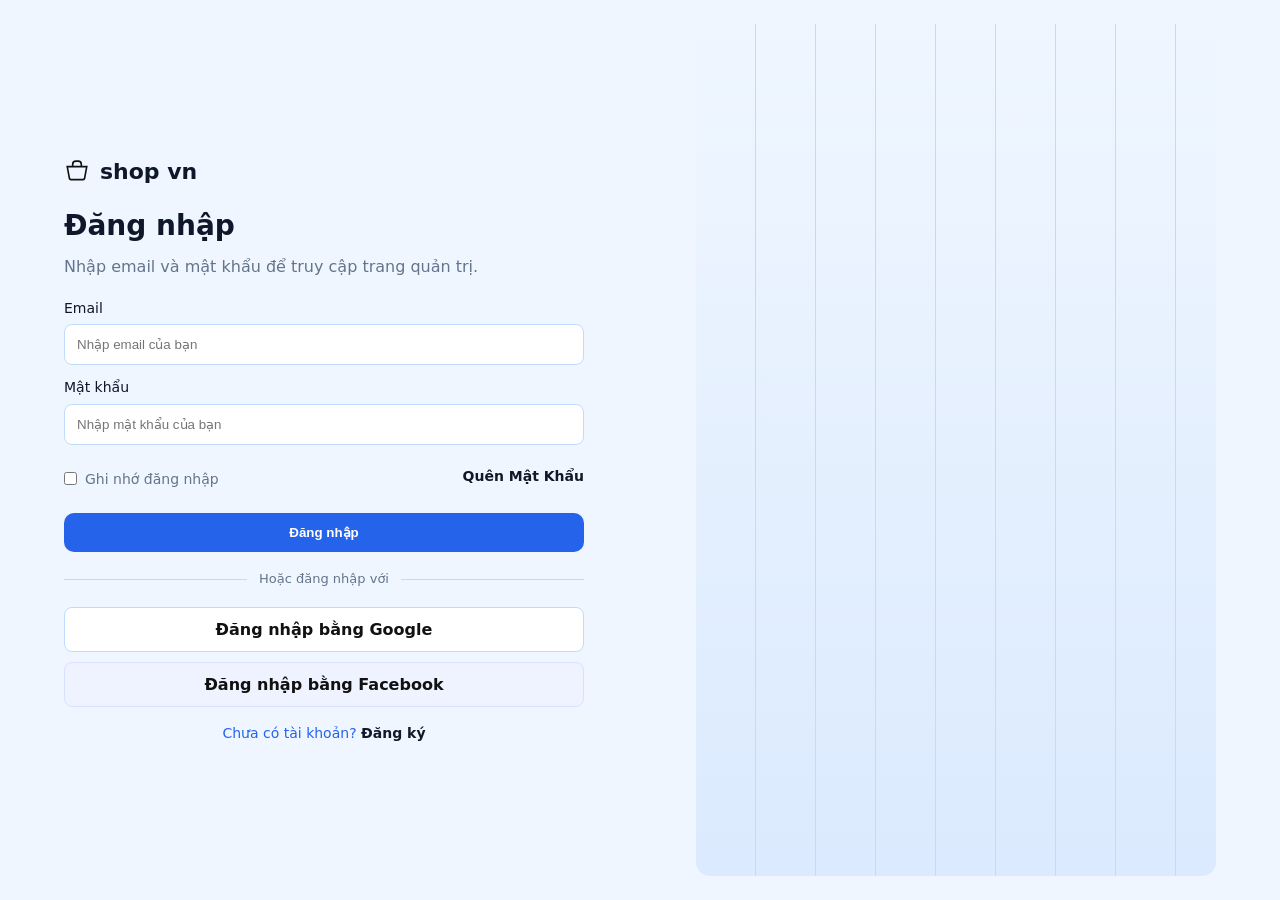
<file: admin-seller-approval.html>
<!DOCTYPE html>
<html lang="vi">
<head>
  <meta charset="utf-8" />
  <meta name="viewport" content="width=device-width, initial-scale=1" />
  <title>shop vn</title>
  <link rel="stylesheet" href="./css/product.css" />
  <script src="./js/auth-guard.js"></script>
  <link rel="stylesheet" href="./css/admin-seller-approval.css" />
</head>
<body>
<div class="layout">

  <!-- SIDEBAR -->
  <aside class="sidebar">
    <div class="brand">
      <svg viewBox="0 0 24 24" fill="none"><path d="M3 7h18l-2 11a2 2 0 0 1-2 1H7a2 2 0 0 1-2-1L3 7Z" stroke="#f9a44d" stroke-width="1.5"/><path d="M8 7V5a3 3 0 0 1 3-3h2a3 3 0 0 1 3 3v2" stroke="#f9a44d" stroke-width="1.5"/></svg>
      <span class="brand-text">shop vn</span>
      <div class="toggle-btn" onclick="toggleSidebar()">
        <svg viewBox="0 0 24 24" fill="none" stroke="currentColor" stroke-width="2">
          <path d="M15 18l-6-6 6-6"/>
        </svg>
      </div>
    </div>

    <nav class="nav">
      <h6>TỔNG HỢP</h6>
      <a href="dashboard.html"><svg viewBox="0 0 24 24" fill="none"><path d="M3 12l9-8 9 8v8a1 1 0 0 1-1 1h-5v-6H9v6H4a1 1 0 0 1-1-1v-8z" stroke="currentColor"/></svg><span>Bảng điều khiển</span></a>
      
      <h6>Sản phẩm</h6>
      <a href="product-list.html"><svg viewBox="0 0 24 24" fill="none"><path d="M3 7h18l-2 11a2 2 0 0 1-2 1H7a2 2 0 0 1-2-1L3 7Z" stroke="currentColor" stroke-width="1.5"/><path d="M8 7V5a3 3 0 0 1 3-3h2a3 3 0 0 1 3 3v2" stroke="currentColor" stroke-width="1.5"/></svg><span>Danh sách</span></a>
      <a href="product-grid.html"><svg viewBox="0 0 24 24" fill="none"><path d="M3 7h18l-2 11a2 2 0 0 1-2 1H7a2 2 0 0 1-2-1L3 7Z" stroke="currentColor" stroke-width="1.5"/><path d="M8 7V5a3 3 0 0 1 3-3h2a3 3 0 0 1 3 3v2" stroke="currentColor" stroke-width="1.5"/></svg><span>Lưới</span></a>
      <a href="product-details.html"><svg viewBox="0 0 24 24" fill="none"><path d="M3 7h18l-2 11a2 2 0 0 1-2 1H7a2 2 0 0 1-2-1L3 7Z" stroke="currentColor" stroke-width="1.5"/><path d="M8 7V5a3 3 0 0 1 3-3h2a3 3 0 0 1 3 3v2" stroke="currentColor" stroke-width="1.5"/></svg><span>Chi tiết</span></a>

      <h6>MUA SẮM</h6>
      <a href="cart.html"><svg viewBox="0 0 24 24" fill="none"><path d="M3 3h2l.4 2M7 13h10l4-8H5.4M7 13L5.4 5M7 13l-2.5 6M17 13l2.5 6M9.5 21a1.5 1.5 0 1 0 0-3 1.5 1.5 0 0 0 0 3ZM17.5 21a1.5 1.5 0 1 0 0-3 1.5 1.5 0 0 0 0 3Z" stroke="currentColor"/></svg><span>Giỏ hàng</span><span class="cart-badge" id="sidebarCartBadge" style="display:none">0</span></a>

      <h6>DANH MỤC</h6>
      <a href="category-list.html"><svg viewBox="0 0 24 24" fill="none"><path d="M3 7h18M3 12h18M3 17h18" stroke="currentColor"/></svg><span>Quản lý danh mục</span></a>
      
      <h6>QUẢN TRỊ</h6>
      <a href="admin-seller-approval.html" class="active"><svg viewBox="0 0 24 24" fill="none"><path d="M16 21v-2a4 4 0 0 0-4-4H5a4 4 0 0 0-4 4v2" stroke="currentColor" stroke-width="2"/><circle cx="8.5" cy="7" r="4" stroke="currentColor" stroke-width="2"/><path d="M20 8v6M23 11h-6" stroke="currentColor" stroke-width="2"/></svg><span>Duyệt Người Bán</span></a>
      <a href="admin-users.html"><svg viewBox="0 0 24 24" fill="none"><path d="M16 21v-2a4 4 0 0 0-4-4H5a4 4 0 0 0-4 4v2" stroke="currentColor" stroke-width="2"/><circle cx="8.5" cy="7" r="4" stroke="currentColor" stroke-width="2"/></svg><span>Quản Lý Người Dùng</span></a>
      <a href="admin-content-moderation.html"><svg viewBox="0 0 24 24" fill="none"><path d="M9 12l2 2 4-4M7.835 4.697a3.42 3.42 0 0 0 1.946-.806 3.42 3.42 0 0 1 3.438 0 3.42 3.42 0 0 0 1.946.806 3.42 3.42 0 0 1 3.138 3.138 3.42 3.42 0 0 0 .806 1.946 3.42 3.42 0 0 1 0 3.438 3.42 3.42 0 0 0-.806 1.946 3.42 3.42 0 0 1-3.138 3.138 3.42 3.42 0 0 0-1.946.806 3.42 3.42 0 0 1-3.438 0 3.42 3.42 0 0 0-1.946-.806 3.42 3.42 0 0 1-3.138-3.138 3.42 3.42 0 0 0-.806-1.946 3.42 3.42 0 0 1 0-3.438 3.42 3.42 0 0 0 .806-1.946 3.42 3.42 0 0 1 3.138-3.138z" stroke="currentColor" stroke-width="2"/></svg><span>Kiểm Duyệt Nội Dung</span></a>
      <a href="admin-promotions.html"><svg viewBox="0 0 24 24" fill="none"><path d="M12 2v20M17 5H9.5a3.5 3.5 0 0 0 0 7h5a3.5 3.5 0 0 1 0 7H6" stroke="currentColor" stroke-width="2"/></svg><span>Khuyến Mãi</span></a>
      <a href="admin-shipping.html"><svg viewBox="0 0 24 24" fill="none"><path d="M1 3h15v13H1zM16 8h4l3 3v5h-7V8z" stroke="currentColor" stroke-width="2"/><circle cx="5.5" cy="18.5" r="2.5" stroke="currentColor" stroke-width="2"/><circle cx="18.5" cy="18.5" r="2.5" stroke="currentColor" stroke-width="2"/></svg><span>Vận Chuyển</span></a>
      <a href="admin-finance.html"><svg viewBox="0 0 24 24" fill="none"><path d="M12 2v20M17 5H9.5a3.5 3.5 0 0 0 0 7h5a3.5 3.5 0 0 1 0 7H6" stroke="currentColor" stroke-width="2"/></svg><span>Tài Chính</span></a>
      <a href="admin-disputes.html"><svg viewBox="0 0 24 24" fill="none"><path d="M12 22c5.523 0 10-4.477 10-10S17.523 2 12 2 2 6.477 2 12s4.477 10 10 10z" stroke="currentColor" stroke-width="2"/><path d="M12 16v-4M12 8h.01" stroke="currentColor" stroke-width="2"/></svg><span>Khiếu Nại & Tranh Chấp</span></a>
      <a href="admin-reports.html"><svg viewBox="0 0 24 24" fill="none"><path d="M3 3v18h18M7 16l4-4 4 4 6-6" stroke="currentColor" stroke-width="2"/></svg><span>Báo Cáo & Giám Sát</span></a>
      <a href="admin-permissions.html"><svg viewBox="0 0 24 24" fill="none"><rect x="5" y="3" width="14" height="18" rx="2" stroke="currentColor" stroke-width="2"/></svg><span>Phân Quyền & Nhật Ký</span></a>
      
      <h6>HÀNG TỒN KHO</h6>
      <a href="inventory-warehouse.html"><svg viewBox="0 0 24 24" fill="none"><path d="M21 16V8a2 2 0 0 0-1-1.73l-7-4a2 2 0 0 0-2 0l-7 4A2 2 0 0 0 3 8v8a2 2 0 0 0 1 1.73l7 4a2 2 0 0 0 2 0l7-4A2 2 0 0 0 21 16z" stroke="currentColor"/></svg><span>Kho hàng</span></a>
      <a href="inventory-received-orders.html"><svg viewBox="0 0 24 24" fill="none"><path d="M3 3h2l.4 2M7 13h10l4-8H5.4M7 13L5.4 5M7 13l-2.5 6M17 13l2.5 6M9.5 21a1.5 1.5 0 1 0 0-3 1.5 1.5 0 0 0 0 3ZM17.5 21a1.5 1.5 0 1 0 0-3 1.5 1.5 0 0 0 0 3Z" stroke="currentColor"/></svg><span>Đã nhận được đơn đặt hàng</span></a>
    </nav>

    <div class="grow"></div>

    <div class="user">
      <div class="avatar"></div>
      <div style="flex:1">
        <div style="font-weight:700">Admin</div>
        <div class="sub">Quản trị viên</div>
      </div>
      <div class="icon-btn" onclick="logout()" title="Đăng xuất" style="width:32px;height:32px;margin-left:4px">
        <svg viewBox="0 0 24 24" fill="none" width="16" height="16">
          <path d="M9 21H5a2 2 0 0 1-2-2V5a2 2 0 0 1 2-2h4M16 17l5-5-5-5M21 12H9" stroke="currentColor" stroke-width="2"/>
        </svg>
      </div>
    </div>
  </aside>

  <!-- MAIN -->
  <section class="main">

    <!-- TOPBAR -->
    <div class="topbar">
      <div class="title">DUYỆT NGƯỜI BÁN</div>
      <div class="actions">
        <div class="icon-btn" title="Chế độ tối">
          <svg viewBox="0 0 24 24" fill="none" width="18" height="18"><path d="M21 12a9 9 0 1 1-8-8 7 7 0 0 0 8 8z" stroke="#b9c7e5"/></svg>
        </div>
        <div class="icon-btn" title="Thông báo">
          <svg viewBox="0 0 24 24" fill="none" width="18" height="18"><path d="M18 8A6 6 0 0 0 6 8c0 7-3 9-3 9h18s-3-2-3-9M13.73 21a2 2 0 0 1-3.46 0" stroke="#b9c7e5"/></svg>
        </div>
        <label class="search">
          <svg viewBox="0 0 24 24" fill="none" width="18" height="18"><circle cx="11" cy="11" r="7" stroke="#7f95bd"/><path d="M21 21l-3.5-3.5" stroke="#7f95bd"/></svg>
          <input placeholder="Tìm kiếm người bán..." id="searchInput" />
        </label>
      </div>
    </div>

    <!-- CONTENT -->
    <div class="content">
      
      <!-- Filter Tabs -->
      <div class="filter-tabs">
        <button class="filter-tab active" data-status="all" onclick="filterSellers('all')">Tất cả</button>
        <button class="filter-tab" data-status="submitted" onclick="filterSellers('submitted')">Đang chờ (0)</button>
        <button class="filter-tab" data-status="approved" onclick="filterSellers('approved')">Đã duyệt (0)</button>
        <button class="filter-tab" data-status="rejected" onclick="filterSellers('rejected')">Từ chối (0)</button>
        <button class="filter-tab" data-status="suspended" onclick="filterSellers('suspended')">Tạm ngưng (0)</button>
        <button class="filter-tab" data-status="locked" onclick="filterSellers('locked')">Đã khóa (0)</button>
      </div>

      <div class="card">
        <div class="card-header">
          <div style="font-weight:700;font-size:16px">Danh sách Người Bán</div>
          <div style="display:flex;gap:10px">
            <select style="background:var(--panel);border:1px solid var(--line);color:var(--text);padding:8px 12px;border-radius:8px">
              <option>Sắp xếp: Mới nhất</option>
              <option>Cũ nhất</option>
              <option>Theo tên</option>
            </select>
          </div>
        </div>

        <table class="table">
          <thead>
            <tr>
              <th style="width:32px"><input type="checkbox" /></th>
              <th>Người Bán</th>
              <th>Email / SĐT</th>
              <th>KYC</th>
              <th>Trạng Thái</th>
              <th>Ngày Đăng Ký</th>
              <th>Hành Động</th>
            </tr>
          </thead>
          <tbody id="sellerTableBody">
            <!-- Dữ liệu sẽ được render động từ localStorage bởi admin-seller-approval-page.js -->
          </tbody>
        </table>

        <!-- Pagination (dữ liệu thật, được JS cập nhật) -->
        <div style="display:flex;justify-content:space-between;align-items:center;padding:16px;border-top:1px solid var(--line)">
          <div id="sellerPageInfo" style="color:var(--muted);font-size:13px">Không có kết quả</div>
          <div id="sellerPagination" style="display:flex;gap:6px"></div>
        </div>
      </div>

      <!-- Footer -->
      <div style="text-align:center;padding:24px 0;color:var(--muted);font-size:13px">
        2025 © shop vn. Được chế tạo bởi <span style="color:var(--accent);font-weight:600">Cao, Trần Huy và Đào Huy</span>
      </div>

    </div>

  </section>
</div>

<script src="./js/common.js"></script>
<script src="./js/admin-seller-approval-page.js"></script>
</body>
</html>
</file>
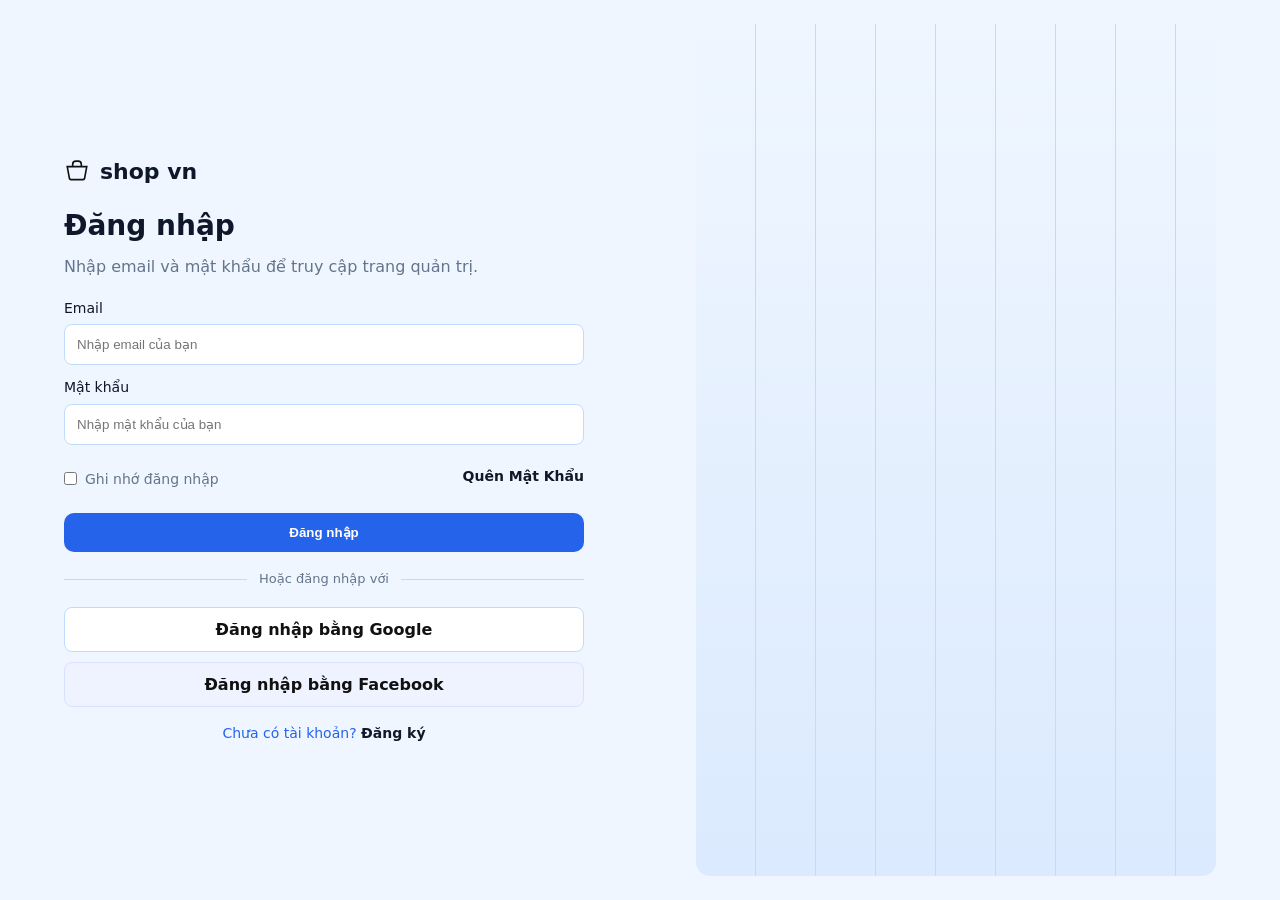
<file: admin-shipping.html>
<!DOCTYPE html>
<html lang="vi">
<head>
  <meta charset="utf-8" />
  <meta name="viewport" content="width=device-width, initial-scale=1" />
  <title>shop vn</title>
  <link rel="stylesheet" href="./css/product.css" />
  <script src="./js/auth-guard.js"></script>
  <link rel="stylesheet" href="./css/admin-shipping.css" />
</head>
<body>
<div class="layout">

  <!-- SIDEBAR -->
  <aside class="sidebar">
    <div class="brand">
      <svg viewBox="0 0 24 24" fill="none"><path d="M3 7h18l-2 11a2 2 0 0 1-2 1H7a2 2 0 0 1-2-1L3 7Z" stroke="#f9a44d" stroke-width="1.5"/><path d="M8 7V5a3 3 0 0 1 3-3h2a3 3 0 0 1 3 3v2" stroke="#f9a44d" stroke-width="1.5"/></svg>
      <span class="brand-text">shop vn</span>
      <div class="toggle-btn" onclick="toggleSidebar()">
        <svg viewBox="0 0 24 24" fill="none" stroke="currentColor" stroke-width="2">
          <path d="M15 18l-6-6 6-6"/>
        </svg>
      </div>
    </div>

    <nav class="nav">
      <h6>TỔNG HỢP</h6>
      <a href="dashboard.html"><svg viewBox="0 0 24 24" fill="none"><path d="M3 12l9-8 9 8v8a1 1 0 0 1-1 1h-5v-6H9v6H4a1 1 0 0 1-1-1v-8z" stroke="currentColor"/></svg><span>Bảng điều khiển</span></a>
      
      <h6>Sản phẩm</h6>
      <a href="product-list.html"><svg viewBox="0 0 24 24" fill="none"><path d="M3 7h18l-2 11a2 2 0 0 1-2 1H7a2 2 0 0 1-2-1L3 7Z" stroke="currentColor" stroke-width="1.5"/><path d="M8 7V5a3 3 0 0 1 3-3h2a3 3 0 0 1 3 3v2" stroke="currentColor" stroke-width="1.5"/></svg><span>Danh sách</span></a>
      <a href="product-grid.html"><svg viewBox="0 0 24 24" fill="none"><path d="M3 7h18l-2 11a2 2 0 0 1-2 1H7a2 2 0 0 1-2-1L3 7Z" stroke="currentColor" stroke-width="1.5"/><path d="M8 7V5a3 3 0 0 1 3-3h2a3 3 0 0 1 3 3v2" stroke="currentColor" stroke-width="1.5"/></svg><span>Lưới</span></a>
      <a href="product-details.html"><svg viewBox="0 0 24 24" fill="none"><path d="M3 7h18l-2 11a2 2 0 0 1-2 1H7a2 2 0 0 1-2-1L3 7Z" stroke="currentColor" stroke-width="1.5"/><path d="M8 7V5a3 3 0 0 1 3-3h2a3 3 0 0 1 3 3v2" stroke="currentColor" stroke-width="1.5"/></svg><span>Chi tiết</span></a>

      <h6>MUA SẮM</h6>
      <a href="cart.html"><svg viewBox="0 0 24 24" fill="none"><path d="M3 3h2l.4 2M7 13h10l4-8H5.4M7 13L5.4 5M7 13l-2.5 6M17 13l2.5 6M9.5 21a1.5 1.5 0 1 0 0-3 1.5 1.5 0 0 0 0 3ZM17.5 21a1.5 1.5 0 1 0 0-3 1.5 1.5 0 0 0 0 3Z" stroke="currentColor"/></svg><span>Giỏ hàng</span><span class="cart-badge" id="sidebarCartBadge" style="display:none">0</span></a>

      <h6>DANH MỤC</h6>
      <a href="category-list.html"><svg viewBox="0 0 24 24" fill="none"><path d="M3 7h18M3 12h18M3 17h18" stroke="currentColor"/></svg><span>Quản lý danh mục</span></a>
      
      <h6>QUẢN TRỊ</h6>
      <a href="admin-seller-approval.html"><svg viewBox="0 0 24 24" fill="none"><path d="M16 21v-2a4 4 0 0 0-4-4H5a4 4 0 0 0-4 4v2" stroke="currentColor" stroke-width="2"/><circle cx="8.5" cy="7" r="4" stroke="currentColor" stroke-width="2"/><path d="M20 8v6M23 11h-6" stroke="currentColor" stroke-width="2"/></svg><span>Duyệt Người Bán</span></a>
      <a href="admin-users.html"><svg viewBox="0 0 24 24" fill="none"><circle cx="12" cy="8" r="4" stroke="currentColor" stroke-width="2"/><path d="M4 20c2-4 6-4 8-4s6 0 8 4" stroke="currentColor" stroke-width="2"/></svg><span>Quản lý người dùng</span></a>
      <a href="admin-content-moderation.html"><svg viewBox="0 0 24 24" fill="none"><path d="M9 12l2 2 4-4M7.835 4.697a3.42 3.42 0 0 0 1.946-.806 3.42 3.42 0 0 1 3.438 0 3.42 3.42 0 0 0 1.946.806 3.42 3.42 0 0 1 3.138 3.138 3.42 3.42 0 0 0 .806 1.946 3.42 3.42 0 0 1 0 3.438 3.42 3.42 0 0 0-.806 1.946 3.42 3.42 0 0 1-3.138 3.138 3.42 3.42 0 0 0-1.946.806 3.42 3.42 0 0 1-3.438 0 3.42 3.42 0 0 0-1.946-.806 3.42 3.42 0 0 1-3.138-3.138 3.42 3.42 0 0 0-.806-1.946 3.42 3.42 0 0 1 0-3.438 3.42 3.42 0 0 0 .806-1.946 3.42 3.42 0 0 1 3.138-3.138z" stroke="currentColor" stroke-width="2"/></svg><span>Kiểm Duyệt Nội Dung</span></a>
      <a href="admin-promotions.html"><svg viewBox="0 0 24 24" fill="none"><path d="M12 2v20M17 5H9.5a3.5 3.5 0 0 0 0 7h5a3.5 3.5 0 0 1 0 7H6" stroke="currentColor" stroke-width="2"/></svg><span>Khuyến Mãi</span></a>
      <a href="admin-shipping.html" class="active"><svg viewBox="0 0 24 24" fill="none"><path d="M1 3h15v13H1zM16 8h4l3 3v5h-7V8z" stroke="currentColor" stroke-width="2"/><circle cx="5.5" cy="18.5" r="2.5" stroke="currentColor" stroke-width="2"/><circle cx="18.5" cy="18.5" r="2.5" stroke="currentColor" stroke-width="2"/></svg><span>Vận Chuyển</span></a>
      <a href="admin-finance.html"><svg viewBox="0 0 24 24" fill="none"><path d="M12 2v20M17 5H9.5a3.5 3.5 0 0 0 0 7h5a3.5 3.5 0 0 1 0 7H6" stroke="currentColor" stroke-width="2"/></svg><span>Tài Chính</span></a>
      <a href="admin-disputes.html"><svg viewBox="0 0 24 24" fill="none"><path d="M12 22c5.523 0 10-4.477 10-10S17.523 2 12 2 2 6.477 2 12s4.477 10 10 10z" stroke="currentColor" stroke-width="2"/><path d="M12 16v-4M12 8h.01" stroke="currentColor" stroke-width="2"/></svg><span>Khiếu Nại & Tranh Chấp</span></a>
      <a href="admin-reports.html"><svg viewBox="0 0 24 24" fill="none"><path d="M3 3v18h18M7 16l4-4 4 4 6-6" stroke="currentColor" stroke-width="2"/></svg><span>Báo Cáo & Giám Sát</span></a>
      <a href="admin-permissions.html"><svg viewBox="0 0 24 24" fill="none"><rect x="5" y="3" width="14" height="18" rx="2" stroke="currentColor" stroke-width="2"/></svg><span>Phân Quyền & Nhật Ký</span></a>
      
      <h6>HÀNG TỒN KHO</h6>
      <a href="inventory-warehouse.html"><svg viewBox="0 0 24 24" fill="none"><path d="M21 16V8a2 2 0 0 0-1-1.73l-7-4a2 2 0 0 0-2 0l-7 4A2 2 0 0 0 3 8v8a2 2 0 0 0 1 1.73l7 4a2 2 0 0 0 2 0l7-4A2 2 0 0 0 21 16z" stroke="currentColor"/></svg><span>Kho hàng</span></a>
      <a href="inventory-received-orders.html"><svg viewBox="0 0 24 24" fill="none"><path d="M3 3h2l.4 2M7 13h10l4-8H5.4M7 13L5.4 5M7 13l-2.5 6M17 13l2.5 6M9.5 21a1.5 1.5 0 1 0 0-3 1.5 1.5 0 0 0 0 3ZM17.5 21a1.5 1.5 0 1 0 0-3 1.5 1.5 0 0 0 0 3Z" stroke="currentColor"/></svg><span>Đã nhận được đơn đặt hàng</span></a>
    </nav>

    <div class="grow"></div>

    <div class="user">
      <div class="avatar"></div>
      <div style="flex:1">
        <div style="font-weight:700">Admin</div>
        <div class="sub">Quản trị viên</div>
      </div>
      <div class="icon-btn" onclick="logout()" title="Đăng xuất" style="width:32px;height:32px;margin-left:4px">
        <svg viewBox="0 0 24 24" fill="none" width="16" height="16">
          <path d="M9 21H5a2 2 0 0 1-2-2V5a2 2 0 0 1 2-2h4M16 17l5-5-5-5M21 12H9" stroke="currentColor" stroke-width="2"/>
        </svg>
      </div>
    </div>
  </aside>

  <!-- MAIN -->
  <section class="main">

    <!-- TOPBAR -->
    <div class="topbar">
      <div class="title">VẬN CHUYỂN & ĐỐI TÁC</div>
      <div class="actions">
        <div class="icon-btn" title="Chế độ tối">
          <svg viewBox="0 0 24 24" fill="none" width="18" height="18"><path d="M21 12a9 9 0 1 1-8-8 7 7 0 0 0 8 8z" stroke="#b9c7e5"/></svg>
        </div>
        <div class="icon-btn" title="Thông báo">
          <svg viewBox="0 0 24 24" fill="none" width="18" height="18"><path d="M18 8A6 6 0 0 0 6 8c0 7-3 9-3 9h18s-3-2-3-9M13.73 21a2 2 0 0 1-3.46 0" stroke="#b9c7e5"/></svg>
        </div>
        <label class="search">
          <svg viewBox="0 0 24 24" fill="none" width="18" height="18"><circle cx="11" cy="11" r="7" stroke="#7f95bd"/><path d="M21 21l-3.5-3.5" stroke="#7f95bd"/></svg>
          <input placeholder="Tìm kiếm..." id="shippingSearch" />
        </label>
      </div>
    </div>

    <!-- CONTENT -->
    <div class="content">
      
      <div class="card">
        <div class="card-header">
          <div style="font-weight:700;font-size:16px">Đối Tác Vận Chuyển</div>
          <button class="btn" onclick="addPartner()">Thêm Đối Tác</button>
        </div>
        
        <div style="padding:20px" id="shipping-partners-container">
        </div>
      </div>

      <!-- Footer -->
      <div style="text-align:center;padding:24px 0;color:var(--muted);font-size:13px">
        2025 © shop vn. Được chế tạo bởi <span style="color:var(--accent);font-weight:600">Cao, Trần Huy và Đào Huy</span>
      </div>

    </div>

  </section>
    </div>

  </section>
</div>

<!-- Modal đối tác vận chuyển -->
<div class="modal-backdrop" id="shipping-partner-modal-backdrop" style="display:none">
  <div class="modal">
    <div class="modal-header">
      <div class="modal-title" id="shipping-partner-modal-title">Đối tác vận chuyển</div>
      <button type="button" class="modal-close" onclick="closePartnerModal()">✕</button>
    </div>
    <form id="shipping-partner-form" class="modal-form">
      <div class="modal-field">
        <label for="partner-name">Tên đối tác</label>
        <input id="partner-name" type="text" required />
      </div>
      <div class="modal-field">
        <label for="partner-webhook">Webhook</label>
        <input id="partner-webhook" type="text" />
      </div>
      <div class="modal-field">
        <label for="partner-api-key">API Key (hiển thị dạng ẩn)</label>
        <input id="partner-api-key" type="text" placeholder="••••••••••••••••" />
      </div>
      <div class="modal-row">
        <div class="modal-field">
          <label for="partner-sla">SLA</label>
          <input id="partner-sla" type="text" placeholder="Thời gian giao hàng" />
        </div>
        <div class="modal-field">
          <label for="partner-success">Tỷ lệ thành công (%)</label>
          <input id="partner-success" type="number" min="0" max="100" step="0.1" />
        </div>
      </div>
      <div class="modal-field">
        <label for="partner-status">Trạng thái</label>
        <select id="partner-status">
          <option value="active">Đang hoạt động</option>
          <option value="inactive">Vô hiệu hóa</option>
        </select>
      </div>
      <div class="modal-footer">
        <button type="button" class="btn btn-secondary" onclick="closePartnerModal()">Hủy</button>
        <button type="submit" class="btn">Lưu</button>
      </div>
    </form>
  </div>
</div>

<!-- Modal bảng phí vận chuyển -->
<div class="modal-backdrop" id="shipping-fee-modal-backdrop" style="display:none">
  <div class="modal">
    <div class="modal-header">
      <div class="modal-title" id="shipping-fee-modal-title">Bảng phí vận chuyển</div>
      <button type="button" class="modal-close" onclick="closeFeeModal()">✕</button>
    </div>
    <form id="shipping-fee-form" class="modal-form">
      <div class="modal-field">
        <label for="fee-region">Khu vực</label>
        <input id="fee-region" type="text" required />
      </div>
      <div class="modal-row">
        <div class="modal-field">
          <label for="fee-base">Phí cơ bản (kg đầu)</label>
          <input id="fee-base" type="text" required />
        </div>
        <div class="modal-field">
          <label for="fee-extra">Phí thêm (mỗi kg)</label>
          <input id="fee-extra" type="text" required />
        </div>
      </div>
      <div class="modal-footer">
        <button type="button" class="btn btn-secondary" onclick="closeFeeModal()">Hủy</button>
        <button type="submit" class="btn">Lưu</button>
      </div>
    </form>
  </div>
</div>

<script src="./js/admin-shipping-page.js"></script>
</body>
</html>
</file>
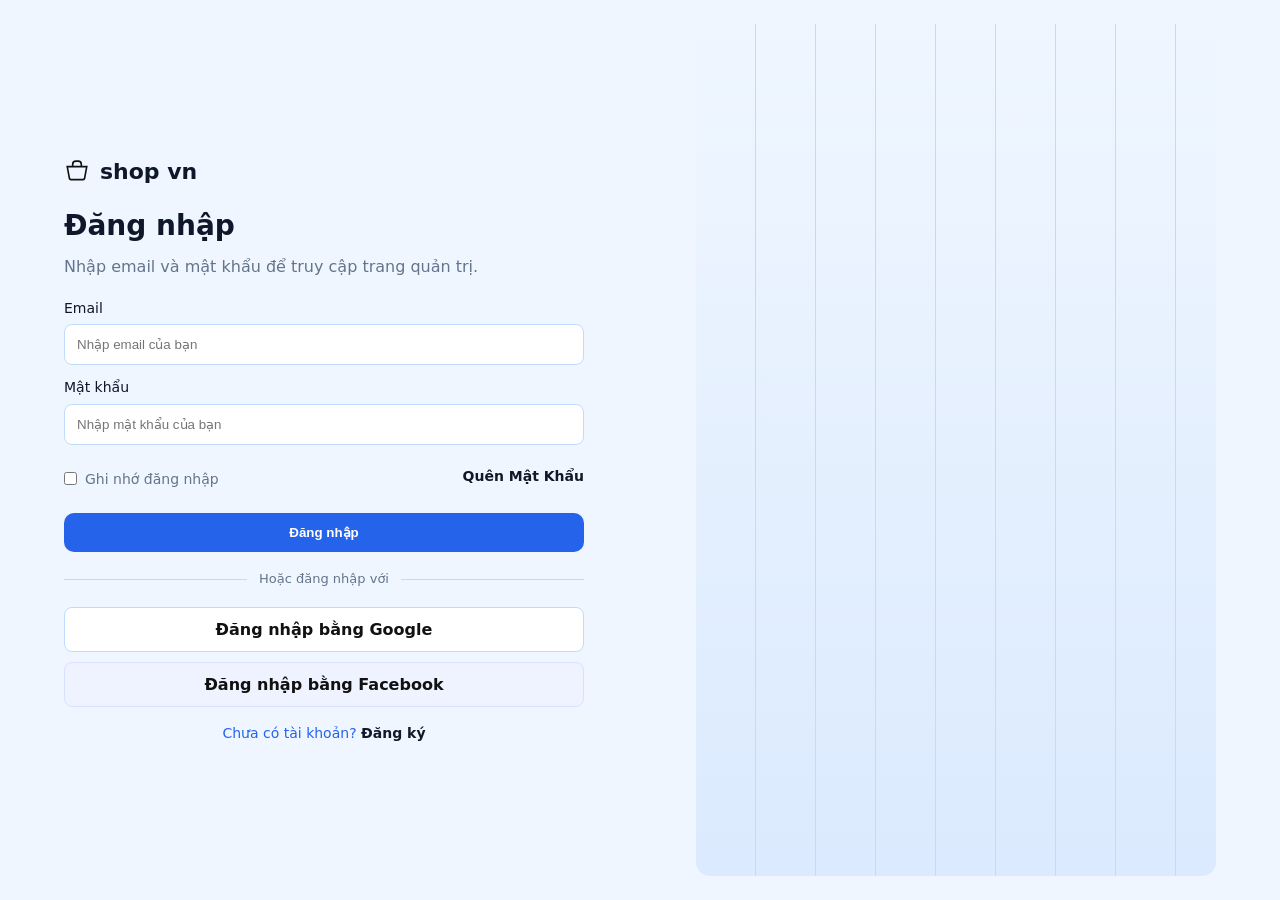
<file: admin-users.html>
<!DOCTYPE html>
<html lang="vi">
<head>
  <meta charset="utf-8" />
  <meta name="viewport" content="width=device-width, initial-scale=1" />
  <title>shop vn</title>
  <link rel="stylesheet" href="./css/product.css" />
  <script src="./js/auth-guard.js"></script>
  <link rel="stylesheet" href="./css/admin-users.css" />
</head>
<body>
<div class="layout">

  <!-- SIDEBAR -->
  <aside class="sidebar">
    <div class="brand">
      <svg viewBox="0 0 24 24" fill="none"><path d="M3 7h18l-2 11a2 2 0 0 1-2 1H7a2 2 0 0 1-2-1L3 7Z" stroke="#f9a44d" stroke-width="1.5"/><path d="M8 7V5a3 3 0 0 1 3-3h2a3 3 0 0 1 3 3v2" stroke="#f9a44d" stroke-width="1.5"/></svg>
      <span class="brand-text">shop vn</span>
      <div class="toggle-btn" onclick="toggleSidebar()">
        <svg viewBox="0 0 24 24" fill="none" stroke="currentColor" stroke-width="2">
          <path d="M15 18l-6-6 6-6"/>
        </svg>
      </div>
    </div>

    <nav class="nav">
      <h6>TỔNG HỢP</h6>
      <a href="dashboard.html"><svg viewBox="0 0 24 24" fill="none"><path d="M3 12l9-8 9 8v8a1 1 0 0 1-1 1h-5v-6H9v6H4a1 1 0 0 1-1-1v-8z" stroke="currentColor"/></svg><span>Bảng điều khiển</span></a>
      
      <h6>Sản phẩm</h6>
      <a href="product-list.html"><svg viewBox="0 0 24 24" fill="none"><path d="M3 7h18l-2 11a2 2 0 0 1-2 1H7a2 2 0 0 1-2-1L3 7Z" stroke="currentColor" stroke-width="1.5"/><path d="M8 7V5a3 3 0 0 1 3-3h2a3 3 0 0 1 3 3v2" stroke="currentColor" stroke-width="1.5"/></svg><span>Danh sách</span></a>
      <a href="product-grid.html"><svg viewBox="0 0 24 24" fill="none"><path d="M3 7h18l-2 11a2 2 0 0 1-2 1H7a2 2 0 0 1-2-1L3 7Z" stroke="currentColor" stroke-width="1.5"/><path d="M8 7V5a3 3 0 0 1 3-3h2a3 3 0 0 1 3 3v2" stroke="currentColor" stroke-width="1.5"/></svg><span>Lưới</span></a>
      <a href="product-details.html"><svg viewBox="0 0 24 24" fill="none"><path d="M3 7h18l-2 11a2 2 0 0 1-2 1H7a2 2 0 0 1-2-1L3 7Z" stroke="currentColor" stroke-width="1.5"/><path d="M8 7V5a3 3 0 0 1 3-3h2a3 3 0 0 1 3 3v2" stroke="currentColor" stroke-width="1.5"/></svg><span>Chi tiết</span></a>
      
      <h6>DANH MỤC</h6>
      <a href="category-list.html"><svg viewBox="0 0 24 24" fill="none"><path d="M3 7h18M3 12h18M3 17h18" stroke="currentColor"/></svg><span>Quản lý danh mục</span></a>
      
      <h6>QUẢN TRỊ</h6>
      <a href="admin-seller-approval.html"><svg viewBox="0 0 24 24" fill="none"><path d="M16 21v-2a4 4 0 0 0-4-4H5a4 4 0 0 0-4 4v2" stroke="currentColor" stroke-width="2"/><circle cx="8.5" cy="7" r="4" stroke="currentColor" stroke-width="2"/><path d="M20 8v6M23 11h-6" stroke="currentColor" stroke-width="2"/></svg><span>Duyệt Người Bán</span></a>
      <a href="admin-users.html" class="active"><svg viewBox="0 0 24 24" fill="none"><path d="M16 21v-2a4 4 0 0 0-4-4H5a4 4 0 0 0-4 4v2" stroke="currentColor" stroke-width="2"/><circle cx="8.5" cy="7" r="4" stroke="currentColor" stroke-width="2"/><path d="M20 8v6M23 11h-6" stroke="currentColor" stroke-width="2"/></svg><span>Quản Lý Người Dùng</span></a>
      <a href="admin-content-moderation.html"><svg viewBox="0 0 24 24" fill="none"><path d="M9 12l2 2 4-4M7.835 4.697a3.42 3.42 0 0 0 1.946-.806 3.42 3.42 0 0 1 3.438 0 3.42 3.42 0 0 0 1.946.806 3.42 3.42 0 0 1 3.138 3.138 3.42 3.42 0 0 0 .806 1.946 3.42 3.42 0 0 1 0 3.438 3.42 3.42 0 0 0-.806 1.946 3.42 3.42 0 0 1-3.138 3.138 3.42 3.42 0 0 0-1.946.806 3.42 3.42 0 0 1-3.438 0 3.42 3.42 0 0 0-1.946-.806 3.42 3.42 0 0 1-3.138-3.138 3.42 3.42 0 0 0-.806-1.946 3.42 3.42 0 0 1 0-3.438 3.42 3.42 0 0 0 .806-1.946 3.42 3.42 0 0 1 3.138-3.138z" stroke="currentColor" stroke-width="2"/></svg><span>Kiểm Duyệt Nội Dung</span></a>
      <a href="admin-promotions.html"><svg viewBox="0 0 24 24" fill="none"><path d="M12 2v20M17 5H9.5a3.5 3.5 0 0 0 0 7h5a3.5 3.5 0 0 1 0 7H6" stroke="currentColor" stroke-width="2"/></svg><span>Khuyến Mãi</span></a>
      <a href="admin-shipping.html"><svg viewBox="0 0 24 24" fill="none"><path d="M1 3h15v13H1zM16 8h4l3 3v5h-7V8z" stroke="currentColor" stroke-width="2"/><circle cx="5.5" cy="18.5" r="2.5" stroke="currentColor" stroke-width="2"/><circle cx="18.5" cy="18.5" r="2.5" stroke="currentColor" stroke-width="2"/></svg><span>Vận Chuyển</span></a>
      <a href="admin-finance.html"><svg viewBox="0 0 24 24" fill="none"><path d="M12 2v20M17 5H9.5a3.5 3.5 0 0 0 0 7h5a3.5 3.5 0 0 1 0 7H6" stroke="currentColor" stroke-width="2"/></svg><span>Tài Chính</span></a>
      <a href="admin-disputes.html"><svg viewBox="0 0 24 24" fill="none"><path d="M12 22c5.523 0 10-4.477 10-10S17.523 2 12 2 2 6.477 2 12s4.477 10 10 10z" stroke="currentColor" stroke-width="2"/><path d="M12 16v-4M12 8h.01" stroke="currentColor" stroke-width="2"/></svg><span>Khiếu Nại & Tranh Chấp</span></a>
      <a href="admin-reports.html"><svg viewBox="0 0 24 24" fill="none"><path d="M3 3v18h18M7 16l4-4 4 4 6-6" stroke="currentColor" stroke-width="2"/></svg><span>Báo Cáo & Giám Sát</span></a>
      <a href="admin-permissions.html"><svg viewBox="0 0 24 24" fill="none"><rect x="5" y="3" width="14" height="18" rx="2" stroke="currentColor" stroke-width="2"/></svg><span>Phân Quyền & Nhật Ký</span></a>
      
      <h6>HÀNG TỒN KHO</h6>
      <a href="inventory-warehouse.html"><svg viewBox="0 0 24 24" fill="none"><path d="M21 16V8a2 2 0 0 0-1-1.73l-7-4a2 2 0 0 0-2 0l-7 4A2 2 0 0 0 3 8v8a2 2 0 0 0 1 1.73l7 4a2 2 0 0 0 2 0l7-4A2 2 0 0 0 21 16z" stroke="currentColor"/></svg><span>Kho hàng</span></a>
      <a href="inventory-received-orders.html"><svg viewBox="0 0 24 24" fill="none"><path d="M3 3h2l.4 2M7 13h10l4-8H5.4M7 13L5.4 5M7 13l-2.5 6M17 13l2.5 6M9.5 21a1.5 1.5 0 1 0 0-3 1.5 1.5 0 0 0 0 3ZM17.5 21a1.5 1.5 0 1 0 0-3 1.5 1.5 0 0 0 0 3Z" stroke="currentColor"/></svg><span>Đã nhận được đơn đặt hàng</span></a>
    </nav>

    <div class="grow"></div>

    <div class="user">
      <div class="avatar"></div>
      <div style="flex:1">
        <div style="font-weight:700">Admin</div>
        <div class="sub">Quản trị viên</div>
      </div>
      <div class="icon-btn" onclick="logout()" title="Đăng xuất" style="width:32px;height:32px;margin-left:4px">
        <svg viewBox="0 0 24 24" fill="none" width="16" height="16">
          <path d="M9 21H5a2 2 0 0 1-2-2V5a2 2 0 0 1 2-2h4M16 17l5-5-5-5M21 12H9" stroke="currentColor" stroke-width="2"/>
        </svg>
      </div>
    </div>
  </aside>

  <!-- MAIN -->
  <section class="main">

    <!-- TOPBAR -->
    <div class="topbar">
      <div class="title">QUẢN LÝ NGƯỜI DÙNG</div>
      <div class="actions">
        <div class="icon-btn" title="Chế độ tối">
          <svg viewBox="0 0 24 24" fill="none" width="18" height="18"><path d="M21 12a9 9 0 1 1-8-8 7 7 0 0 0 8 8z" stroke="#b9c7e5"/></svg>
        </div>
        <div class="icon-btn" title="Thông báo">
          <svg viewBox="0 0 24 24" fill="none" width="18" height="18"><path d="M18 8A6 6 0 0 0 6 8c0 7-3 9-3 9h18s-3-2-3-9M13.73 21a2 2 0 0 1-3.46 0" stroke="#b9c7e5"/></svg>
        </div>
        <label class="search">
          <svg viewBox="0 0 24 24" fill="none" width="18" height="18"><circle cx="11" cy="11" r="7" stroke="#7f95bd"/><path d="M21 21l-3.5-3.5" stroke="#7f95bd"/></svg>
          <input placeholder="Tìm kiếm người dùng..." id="searchInput" />
        </label>
      </div>
    </div>

    <!-- CONTENT -->
    <div class="content">
      
      <!-- Filter Tabs -->
      <div class="filter-tabs">
        <button class="filter-tab active" onclick="filterUsers('all')">Tất cả</button>
        <button class="filter-tab" onclick="filterUsers('admin')">Admin (<span id="count-admin">0</span>)</button>
        <button class="filter-tab" onclick="filterUsers('seller')">Người Bán (<span id="count-seller">0</span>)</button>
        <button class="filter-tab" onclick="filterUsers('customer')">Khách Hàng (<span id="count-customer">0</span>)</button>
        <button class="filter-tab" onclick="filterUsers('active')">Đang hoạt động (<span id="count-active">0</span>)</button>
        <button class="filter-tab" onclick="filterUsers('locked')">Đã khóa (<span id="count-locked">0</span>)</button>
      </div>

      <div class="card">
        <div class="card-header">
          <div style="font-weight:700;font-size:16px">Danh sách Người Dùng</div>
          <div style="display:flex;gap:10px">
            <select id="sortSelect" style="background:var(--panel);border:1px solid var(--line);color:var(--text);padding:8px 12px;border-radius:8px">
              <option value="newest">Sắp xếp: Mới nhất</option>
              <option value="oldest">Cũ nhất</option>
              <option value="name">Theo tên</option>
              <option value="email">Theo email</option>
            </select>
            <button class="btn" onclick="openUserModal('create')">Tạo Người Dùng</button>
          </div>
        </div>

        <table class="table">
          <thead>
            <tr>
              <th style="width:32px"><input type="checkbox" id="selectAll" /></th>
              <th>Người Dùng</th>
              <th>Email / SĐT</th>
              <th>Vai Trò</th>
              <th>Trạng Thái</th>
              <th>Ngày Đăng Ký</th>
              <th>Hành Động</th>
            </tr>
          </thead>
          <tbody id="userTableBody">
            <!-- Users will be rendered here -->
          </tbody>
        </table>
      </div>
    </div>
  </section>
</div>

<!-- User Modal -->
<div id="userModalBackdrop" class="modal-backdrop" onclick="closeUserModal(event)">
  <div class="modal-content" onclick="event.stopPropagation()">
    <div class="modal-header">
      <div id="userModalTitle" style="font-weight:700;font-size:18px">Tạo Người Dùng</div>
      <div class="icon-btn" onclick="closeUserModal()" title="Đóng">
        <svg viewBox="0 0 24 24" fill="none" width="20" height="20">
          <path d="M18 6L6 18M6 6l12 12" stroke="currentColor" stroke-width="2"/>
        </svg>
      </div>
    </div>
    
    <form id="userForm" onsubmit="saveUser(event)">
      <div class="modal-body">
        <div class="form-row">
          <div class="form-field">
            <label for="user-name">Họ và Tên *</label>
            <input id="user-name" type="text" required placeholder="Nhập họ và tên" />
          </div>
          <div class="form-field">
            <label for="user-email">Email *</label>
            <input id="user-email" type="email" required placeholder="email@example.com" />
          </div>
        </div>
        
        <div class="form-row">
          <div class="form-field">
            <label for="user-phone">Số Điện Thoại</label>
            <input id="user-phone" type="tel" placeholder="0123456789" />
          </div>
          <div class="form-field">
            <label for="user-role">Vai Trò *</label>
            <select id="user-role" required>
              <option value="">Chọn vai trò</option>
              <option value="admin">Admin</option>
              <option value="seller">Người Bán</option>
              <option value="customer">Khách Hàng</option>
            </select>
          </div>
        </div>
        
        <div class="form-row" id="passwordRow">
          <div class="form-field">
            <label for="user-password">Mật Khẩu *</label>
            <input id="user-password" type="password" placeholder="Nhập mật khẩu" />
            <div class="form-hint">Để trống nếu không muốn thay đổi (khi sửa)</div>
          </div>
          <div class="form-field">
            <label for="user-status">Trạng Thái</label>
            <select id="user-status">
              <option value="active">Đang hoạt động</option>
              <option value="locked">Đã khóa</option>
            </select>
          </div>
        </div>
      </div>
      
      <div class="modal-footer">
        <button type="button" class="btn btn-secondary" onclick="closeUserModal()">Hủy</button>
        <button type="submit" class="btn">Lưu</button>
      </div>
    </form>
  </div>
</div>

<script src="./js/common.js"></script>
<script src="./js/admin-users-page.js"></script>
</body>
</html>
</file>
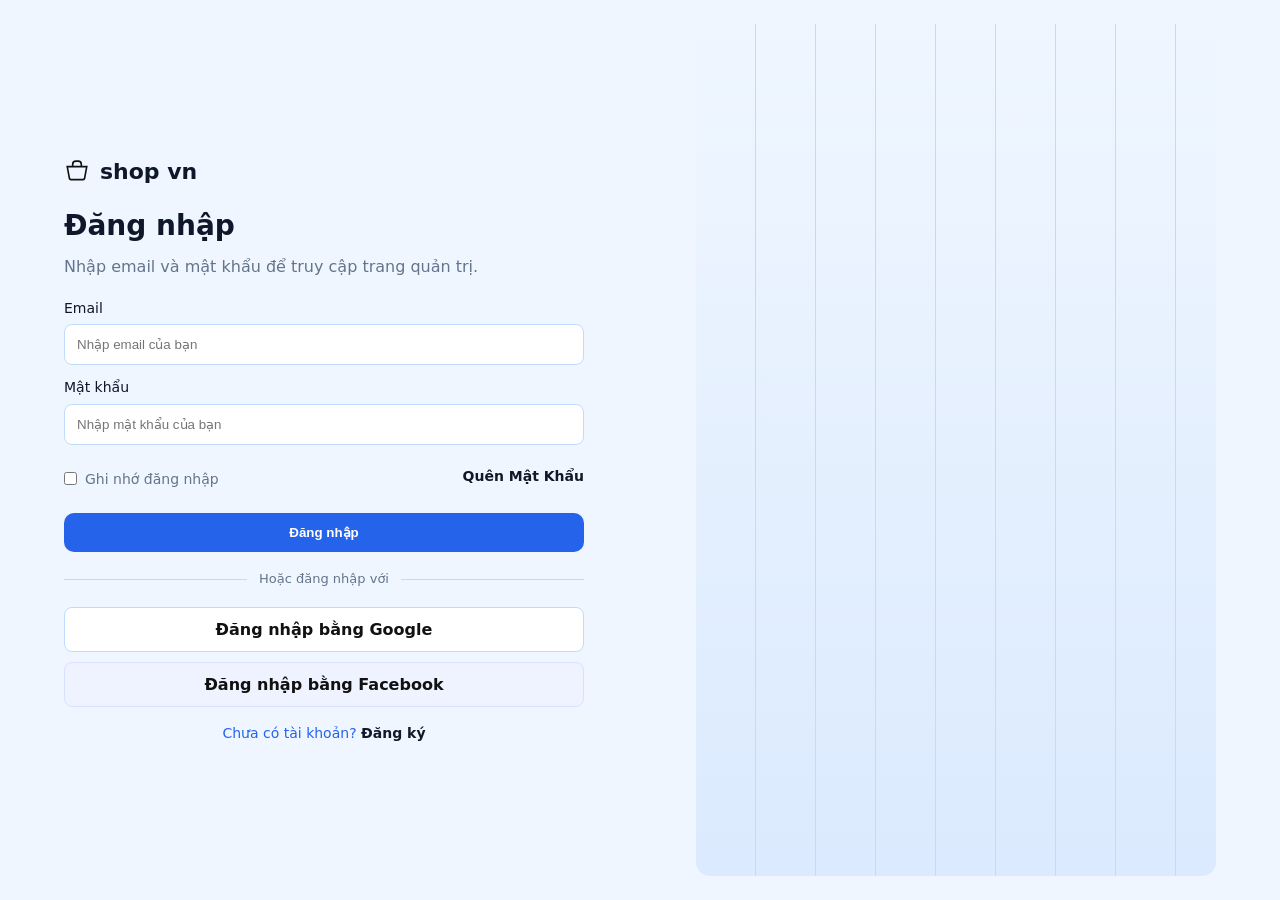
<file: cart.html>
<!DOCTYPE html>
<html lang="vi">
<head>
  <meta charset="utf-8" />
  <meta name="viewport" content="width=device-width, initial-scale=1" />
  <title>Giỏ Hàng - shop vn</title>
  <link rel="stylesheet" href="css/product.css" />
  <link rel="stylesheet" href="css/cart.css" />
  <script src="js/auth-guard.js"></script>
</head>
<body>
<div class="layout">

  <!-- SIDEBAR -->
  <aside class="sidebar">
    <div class="brand">
      <svg viewBox="0 0 24 24" fill="none"><path d="M3 7h18l-2 11a2 2 0 0 1-2 1H7a2 2 0 0 1-2-1L3 7Z" stroke="#f9a44d" stroke-width="1.5"/><path d="M8 7V5a3 3 0 0 1 3-3h2a3 3 0 0 1 3 3v2" stroke="#f9a44d" stroke-width="1.5"/></svg>
      <span class="brand-text">shop vn</span>
      <div class="toggle-btn" onclick="toggleSidebar()">
        <svg viewBox="0 0 24 24" fill="none" stroke="currentColor" stroke-width="2">
          <path d="M15 18l-6-6 6-6"/>
        </svg>
      </div>
    </div>

    <nav class="nav">
      <h6>TỔNG HỢP</h6>
      <a href="dashboard.html"><svg viewBox="0 0 24 24" fill="none"><path d="M3 12l9-8 9 8v8a1 1 0 0 1-1 1h-5v-6H9v6H4a1 1 0 0 1-1-1v-8z" stroke="currentColor"/></svg><span>Bảng điều khiển</span></a>
      
      <h6>Sản phẩm</h6>
      <a href="product-list.html"><svg viewBox="0 0 24 24" fill="none"><path d="M3 7h18l-2 11a2 2 0 0 1-2 1H7a2 2 0 0 1-2-1L3 7Z" stroke="currentColor" stroke-width="1.5"/><path d="M8 7V5a3 3 0 0 1 3-3h2a3 3 0 0 1 3 3v2" stroke="currentColor" stroke-width="1.5"/></svg><span>Danh sách</span></a>
      <a href="product-grid.html"><svg viewBox="0 0 24 24" fill="none"><path d="M3 7h18l-2 11a2 2 0 0 1-2 1H7a2 2 0 0 1-2-1L3 7Z" stroke="currentColor" stroke-width="1.5"/><path d="M8 7V5a3 3 0 0 1 3-3h2a3 3 0 0 1 3 3v2" stroke="currentColor" stroke-width="1.5"/></svg><span>Lưới</span></a>
      <a href="product-details.html"><svg viewBox="0 0 24 24" fill="none"><path d="M3 7h18l-2 11a2 2 0 0 1-2 1H7a2 2 0 0 1-2-1L3 7Z" stroke="currentColor" stroke-width="1.5"/><path d="M8 7V5a3 3 0 0 1 3-3h2a3 3 0 0 1 3 3v2" stroke="currentColor" stroke-width="1.5"/></svg><span>Chi tiết</span></a>
      
      <h6>MUA SẮM</h6>
      <a href="cart.html" class="active"><svg viewBox="0 0 24 24" fill="none"><path d="M3 3h2l.4 2M7 13h10l4-8H5.4M7 13L5.4 5M7 13l-2.5 6M17 13l2.5 6M9.5 21a1.5 1.5 0 1 0 0-3 1.5 1.5 0 0 0 0 3ZM17.5 21a1.5 1.5 0 1 0 0-3 1.5 1.5 0 0 0 0 3Z" stroke="currentColor"/></svg><span>Giỏ hàng</span><span class="cart-badge" id="sidebarCartBadge" style="display:none">0</span></a>
      
      <h6>DANH MỤC</h6>
      <a href="category-list.html"><svg viewBox="0 0 24 24" fill="none"><path d="M3 7h18M3 12h18M3 17h18" stroke="currentColor"/></svg><span>Quản lý danh mục</span></a>
      
      <h6>QUẢN TRỊ</h6>
      <a href="admin-seller-approval.html"><svg viewBox="0 0 24 24" fill="none"><path d="M16 21v-2a4 4 0 0 0-4-4H5a4 4 0 0 0-4 4v2" stroke="currentColor" stroke-width="2"/><circle cx="8.5" cy="7" r="4" stroke="currentColor" stroke-width="2"/><path d="M20 8v6M23 11h-6" stroke="currentColor" stroke-width="2"/></svg><span>Duyệt Người Bán</span></a>
      <a href="admin-users.html"><svg viewBox="0 0 24 24" fill="none"><path d="M16 21v-2a4 4 0 0 0-4-4H5a4 4 0 0 0-4 4v2" stroke="currentColor" stroke-width="2"/><circle cx="8.5" cy="7" r="4" stroke="currentColor" stroke-width="2"/><path d="M20 8v6M23 11h-6" stroke="currentColor" stroke-width="2"/></svg><span>Quản Lý Người Dùng</span></a>
      <a href="admin-content-moderation.html"><svg viewBox="0 0 24 24" fill="none"><path d="M9 12l2 2 4-4M7.835 4.697a3.42 3.42 0 0 0 1.946-.806 3.42 3.42 0 0 1 3.438 0 3.42 3.42 0 0 0 1.946.806 3.42 3.42 0 0 1 3.138 3.138 3.42 3.42 0 0 0 .806 1.946 3.42 3.42 0 0 1 0 3.438 3.42 3.42 0 0 0-.806 1.946 3.42 3.42 0 0 1-3.138 3.138 3.42 3.42 0 0 0-1.946.806 3.42 3.42 0 0 1-3.438 0 3.42 3.42 0 0 0-1.946-.806 3.42 3.42 0 0 1-3.138-3.138 3.42 3.42 0 0 0-.806-1.946 3.42 3.42 0 0 1 0-3.438 3.42 3.42 0 0 0 .806-1.946 3.42 3.42 0 0 1 3.138-3.138z" stroke="currentColor" stroke-width="2"/></svg><span>Kiểm Duyệt Nội Dung</span></a>
      <a href="admin-promotions.html"><svg viewBox="0 0 24 24" fill="none"><path d="M12 2v20M17 5H9.5a3.5 3.5 0 0 0 0 7h5a3.5 3.5 0 0 1 0 7H6" stroke="currentColor" stroke-width="2"/></svg><span>Khuyến Mãi</span></a>
      <a href="admin-shipping.html"><svg viewBox="0 0 24 24" fill="none"><path d="M1 3h15v13H1zM16 8h4l3 3v5h-7V8z" stroke="currentColor" stroke-width="2"/><circle cx="5.5" cy="18.5" r="2.5" stroke="currentColor" stroke-width="2"/><circle cx="18.5" cy="18.5" r="2.5" stroke="currentColor" stroke-width="2"/></svg><span>Vận Chuyển</span></a>
      <a href="admin-finance.html"><svg viewBox="0 0 24 24" fill="none"><path d="M12 2v20M17 5H9.5a3.5 3.5 0 0 0 0 7h5a3.5 3.5 0 0 1 0 7H6" stroke="currentColor" stroke-width="2"/></svg><span>Tài Chính</span></a>
      <a href="admin-disputes.html"><svg viewBox="0 0 24 24" fill="none"><path d="M12 22c5.523 0 10-4.477 10-10S17.523 2 12 2 2 6.477 2 12s4.477 10 10 10z" stroke="currentColor" stroke-width="2"/><path d="M12 16v-4M12 8h.01" stroke="currentColor" stroke-width="2"/></svg><span>Khiếu Nại & Tranh Chấp</span></a>
      <a href="admin-reports.html"><svg viewBox="0 0 24 24" fill="none"><path d="M3 3v18h18M7 16l4-4 4 4 6-6" stroke="currentColor" stroke-width="2"/></svg><span>Báo Cáo & Giám Sát</span></a>
      <a href="admin-permissions.html"><svg viewBox="0 0 24 24" fill="none"><rect x="5" y="3" width="14" height="18" rx="2" stroke="currentColor" stroke-width="2"/></svg><span>Phân Quyền & Nhật Ký</span></a>
      
      <h6>HÀNG TỒN KHO</h6>
      <a href="inventory-warehouse.html"><svg viewBox="0 0 24 24" fill="none"><path d="M21 16V8a2 2 0 0 0-1-1.73l-7-4a2 2 0 0 0-2 0l-7 4A2 2 0 0 0 3 8v8a2 2 0 0 0 1 1.73l7 4a2 2 0 0 0 2 0l7-4A2 2 0 0 0 21 16z" stroke="currentColor"/></svg><span>Kho hàng</span></a>
      <a href="inventory-received-orders.html"><svg viewBox="0 0 24 24" fill="none"><path d="M3 3h2l.4 2M7 13h10l4-8H5.4M7 13L5.4 5M7 13l-2.5 6M17 13l2.5 6M9.5 21a1.5 1.5 0 1 0 0-3 1.5 1.5 0 0 0 0 3ZM17.5 21a1.5 1.5 0 1 0 0-3 1.5 1.5 0 0 0 0 3Z" stroke="currentColor"/></svg><span>Đã nhận được đơn đặt hàng</span></a>
    </nav>

    <div class="grow"></div>

    <div class="user">
      <div class="avatar"></div>
      <div style="flex:1">
        <div style="font-weight:700">Admin</div>
        <div class="sub">Quản trị viên</div>
      </div>
    </div>
  </aside>

  <!-- MAIN -->
  <section class="main">
    <!-- TOPBAR -->
    <div class="topbar">
      <div class="title">GIỎ HÀNG</div>
      <div class="actions">
        <div class="icon-btn" title="Chế độ tối">
          <svg viewBox="0 0 24 24" fill="none" width="18" height="18"><path d="M21 12a9 9 0 1 1-8-8 7 7 0 0 0 8 8z" stroke="#b9c7e5"/></svg>
        </div>
        <div class="icon-btn" title="Thông báo">
          <svg viewBox="0 0 24 24" fill="none" width="18" height="18"><path d="M18 8A6 6 0 0 0 6 8c0 7-3 9-3 9h18s-3-2-3-9M13.73 21a2 2 0 0 1-3.46 0" stroke="#b9c7e5"/></svg>
        </div>
        <div class="search">
          <svg viewBox="0 0 24 24" fill="none" width="16" height="16"><circle cx="11" cy="11" r="8" stroke="#7a8fb0"/><path d="m21 21-4.35-4.35" stroke="#7a8fb0"/></svg>
          <input type="text" placeholder="Tìm kiếm..." />
        </div>
      </div>
    </div>

    <!-- CONTENT -->
    <div class="content">
      
      <!-- Empty Cart State -->
      <div id="emptyCart" class="empty-cart" style="display:none">
        <div class="empty-cart-icon">
          <svg viewBox="0 0 24 24" fill="none" width="80" height="80">
            <path d="M3 3h2l.4 2M7 13h10l4-8H5.4M7 13L5.4 5M7 13l-2.5 6M17 13l2.5 6M9.5 21a1.5 1.5 0 1 0 0-3 1.5 1.5 0 0 0 0 3ZM17.5 21a1.5 1.5 0 1 0 0-3 1.5 1.5 0 0 0 0 3Z" stroke="currentColor" stroke-width="2"/>
          </svg>
        </div>
        <h2>Giỏ hàng của bạn đang trống</h2>
        <p>Hãy thêm sản phẩm vào giỏ hàng để tiếp tục mua sắm!</p>
        <a href="product-grid.html" class="btn-primary">Tiếp tục mua sắm</a>
      </div>

      <!-- Cart Content -->
      <div id="cartContent" class="cart-content">
        <div class="cart-layout">
          
          <!-- Cart Items -->
          <div class="cart-items-section">
            <div class="section-header">
              <h2>Sản phẩm trong giỏ hàng</h2>
              <button class="btn-text" onclick="clearCart()">Xóa tất cả</button>
            </div>
            
            <div class="cart-items" id="cartItems">
              <!-- Cart items will be rendered here -->
            </div>
          </div>

          <!-- Cart Summary -->
          <div class="cart-summary-section">
            <div class="cart-summary-card">
              <h3>Tóm tắt đơn hàng</h3>
              
              <div class="summary-row">
                <span>Tạm tính</span>
                <span id="subtotal">0 ₫</span>
              </div>
              
              <div class="summary-row">
                <span>Phí vận chuyển</span>
                <span id="shipping">Miễn phí</span>
              </div>
              
              <div class="summary-row">
                <span>Giảm giá</span>
                <span id="discount">0 ₫</span>
              </div>
              
              <div class="summary-divider"></div>
              
              <div class="summary-row total">
                <span>Tổng cộng</span>
                <span id="total">0 ₫</span>
              </div>
              
              <button class="btn-checkout" onclick="checkout()">
                <span>Thanh toán</span>
                <svg viewBox="0 0 24 24" fill="none" width="20" height="20">
                  <path d="M5 12h14M12 5l7 7-7 7" stroke="currentColor" stroke-width="2"/>
                </svg>
              </button>
              
              <a href="product-grid.html" class="btn-continue-shopping">
                <svg viewBox="0 0 24 24" fill="none" width="18" height="18">
                  <path d="M19 12H5M12 19l-7-7 7-7" stroke="currentColor" stroke-width="2"/>
                </svg>
                <span>Tiếp tục mua sắm</span>
              </a>
            </div>
          </div>

        </div>
      </div>

      <!-- Footer -->
      <div style="text-align:center;padding:16px 0;color:var(--muted);font-size:13px;margin-top:auto">
        2025 © shop vn. Được chế tạo bởi <span style="color:var(--accent);font-weight:600">Cao, Trần Huy và Đào Huy</span>
      </div>

    </div>
  </section>

</div>

<script src="js/products.js"></script>
<script src="js/cart.js"></script>
<script src="js/common.js"></script>
</body>
</html>
</file>
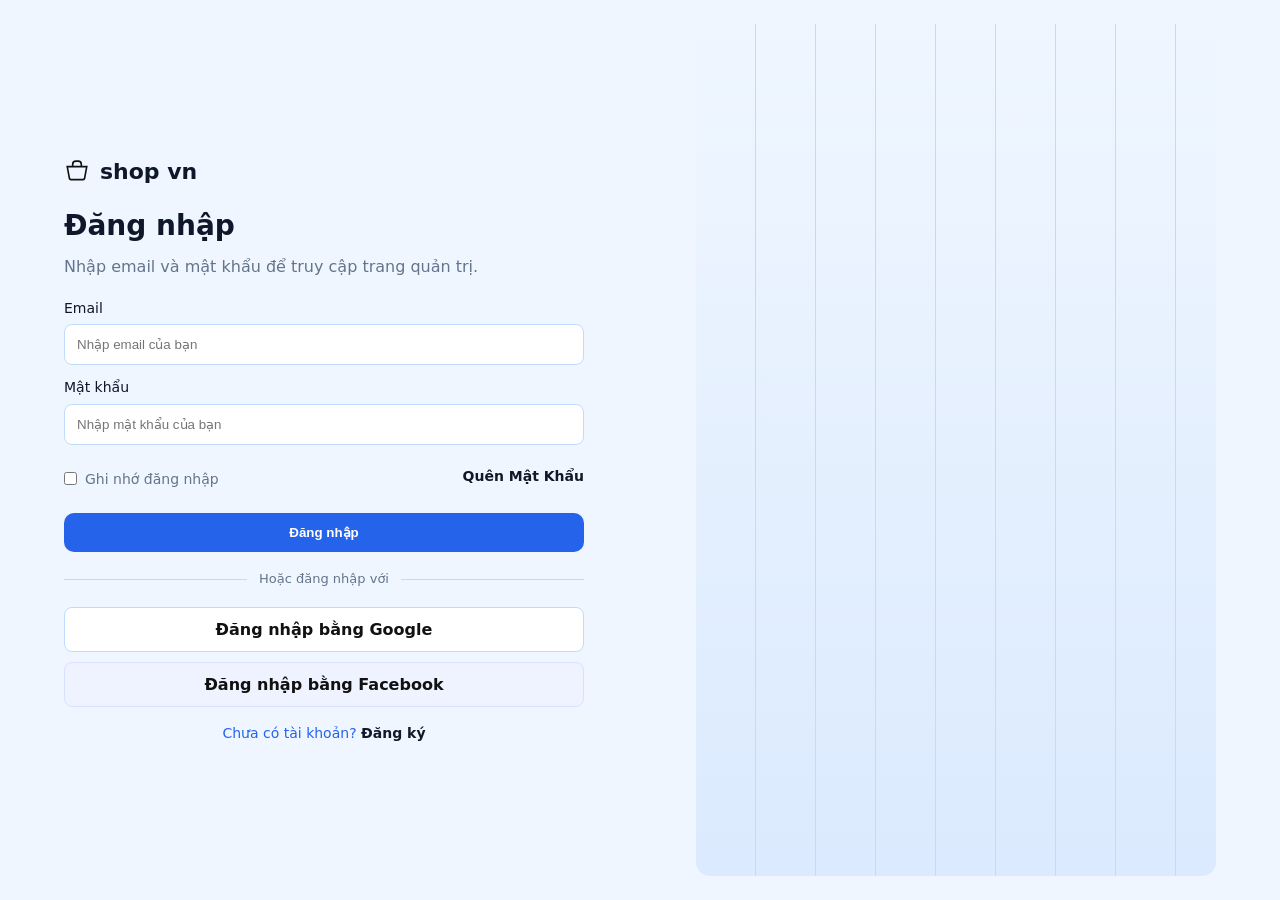
<file: category-add.html>
<!DOCTYPE html>
<html lang="vi">
<head>
  <meta charset="utf-8" />
  <meta name="viewport" content="width=device-width, initial-scale=1" />
  <title>shop vn</title>
  <script>
    // Redirect to category-list.html
    window.location.replace('category-list.html');
  </script>
  <link rel="stylesheet" href="./css/product.css" />
  <link rel="stylesheet" href="./css/category-add.css" />
  <script src="./js/auth-guard.js"></script>
</head>
<body>
<div class="layout">

  <!-- SIDEBAR -->
  <aside class="sidebar">
    <div class="brand">
      <svg viewBox="0 0 24 24" fill="none"><path d="M3 7h18l-2 11a2 2 0 0 1-2 1H7a2 2 0 0 1-2-1L3 7Z" stroke="#f9a44d" stroke-width="1.5"/><path d="M8 7V5a3 3 0 0 1 3-3h2a3 3 0 0 1 3 3v2" stroke="#f9a44d" stroke-width="1.5"/></svg>
      <span class="brand-text">shop vn</span>
      <div class="toggle-btn" onclick="toggleSidebar()">
        <svg viewBox="0 0 24 24" fill="none" stroke="currentColor" stroke-width="2">
          <path d="M15 18l-6-6 6-6"/>
        </svg>
      </div>
    </div>

    <nav class="nav">
      <h6>TỔNG HỢP</h6>
      <a href="dashboard.html"><svg viewBox="0 0 24 24" fill="none"><path d="M3 12l9-8 9 8v8a1 1 0 0 1-1 1h-5v-6H9v6H4a1 1 0 0 1-1-1v-8z" stroke="currentColor"/></svg><span>Bảng điều khiển</span></a>
      
      <h6>Sản phẩm</h6>
      <a href="product-list.html"><svg viewBox="0 0 24 24" fill="none"><path d="M3 7h18l-2 11a2 2 0 0 1-2 1H7a2 2 0 0 1-2-1L3 7Z" stroke="currentColor" stroke-width="1.5"/><path d="M8 7V5a3 3 0 0 1 3-3h2a3 3 0 0 1 3 3v2" stroke="currentColor" stroke-width="1.5"/></svg><span>Danh sách</span></a>
      <a href="product-grid.html"><svg viewBox="0 0 24 24" fill="none"><path d="M3 7h18l-2 11a2 2 0 0 1-2 1H7a2 2 0 0 1-2-1L3 7Z" stroke="currentColor" stroke-width="1.5"/><path d="M8 7V5a3 3 0 0 1 3-3h2a3 3 0 0 1 3 3v2" stroke="currentColor" stroke-width="1.5"/></svg><span>Lưới</span></a>
      <a href="product-details.html"><svg viewBox="0 0 24 24" fill="none"><path d="M3 7h18l-2 11a2 2 0 0 1-2 1H7a2 2 0 0 1-2-1L3 7Z" stroke="currentColor" stroke-width="1.5"/><path d="M8 7V5a3 3 0 0 1 3-3h2a3 3 0 0 1 3 3v2" stroke="currentColor" stroke-width="1.5"/></svg><span>Chi tiết</span></a>
      
      <h6>DANH MỤC</h6>
      <a href="category-list.html"><svg viewBox="0 0 24 24" fill="none"><path d="M3 7h18M3 12h18M3 17h18" stroke="currentColor"/></svg><span>Danh sách</span></a>
      <a href="category-edit.html"><svg viewBox="0 0 24 24" fill="none"><path d="M11 4H4a2 2 0 0 0-2 2v14a2 2 0 0 0 2 2h14a2 2 0 0 0 2-2v-7" stroke="currentColor"/><path d="M18.5 2.5a2.12 2.12 0 0 1 3 3L12 15l-4 1 1-4 9.5-9.5z" stroke="currentColor"/></svg><span>Sửa đổi</span></a>
      <a class="active" href="category-add.html"><svg viewBox="0 0 24 24" fill="none"><path d="M12 4v16m8-8H4" stroke="currentColor"/></svg><span>Tạo</span></a>
      
      <h6>QUẢN TRỊ</h6>
      <a href="admin-seller-approval.html"><svg viewBox="0 0 24 24" fill="none"><path d="M16 21v-2a4 4 0 0 0-4-4H5a4 4 0 0 0-4 4v2" stroke="currentColor" stroke-width="2"/><circle cx="8.5" cy="7" r="4" stroke="currentColor" stroke-width="2"/><path d="M20 8v6M23 11h-6" stroke="currentColor" stroke-width="2"/></svg><span>Duyệt Người Bán</span></a>
      <a href="admin-users.html"><svg viewBox="0 0 24 24" fill="none"><circle cx="12" cy="8" r="4" stroke="currentColor" stroke-width="2"/><path d="M4 20c2-4 6-4 8-4s6 0 8 4" stroke="currentColor" stroke-width="2"/></svg><span>Quản lý người dùng</span></a>
      <a href="admin-content-moderation.html"><svg viewBox="0 0 24 24" fill="none"><path d="M9 12l2 2 4-4M7.835 4.697a3.42 3.42 0 0 0 1.946-.806 3.42 3.42 0 0 1 3.438 0 3.42 3.42 0 0 0 1.946.806 3.42 3.42 0 0 1 3.138 3.138 3.42 3.42 0 0 0 .806 1.946 3.42 3.42 0 0 1 0 3.438 3.42 3.42 0 0 0-.806 1.946 3.42 3.42 0 0 1-3.138 3.138 3.42 3.42 0 0 0-1.946.806 3.42 3.42 0 0 1-3.438 0 3.42 3.42 0 0 0-1.946-.806 3.42 3.42 0 0 1-3.138-3.138 3.42 3.42 0 0 0-.806-1.946 3.42 3.42 0 0 1 0-3.438 3.42 3.42 0 0 0 .806-1.946 3.42 3.42 0 0 1 3.138-3.138z" stroke="currentColor" stroke-width="2"/></svg><span>Kiểm Duyệt Nội Dung</span></a>
      <a href="admin-promotions.html"><svg viewBox="0 0 24 24" fill="none"><path d="M12 2v20M17 5H9.5a3.5 3.5 0 0 0 0 7h5a3.5 3.5 0 0 1 0 7H6" stroke="currentColor" stroke-width="2"/></svg><span>Khuyến Mãi</span></a>
      <a href="admin-shipping.html"><svg viewBox="0 0 24 24" fill="none"><path d="M1 3h15v13H1zM16 8h4l3 3v5h-7V8z" stroke="currentColor" stroke-width="2"/><circle cx="5.5" cy="18.5" r="2.5" stroke="currentColor" stroke-width="2"/><circle cx="18.5" cy="18.5" r="2.5" stroke="currentColor" stroke-width="2"/></svg><span>Vận Chuyển</span></a>
      <a href="admin-finance.html"><svg viewBox="0 0 24 24" fill="none"><path d="M12 2v20M17 5H9.5a3.5 3.5 0 0 0 0 7h5a3.5 3.5 0 0 1 0 7H6" stroke="currentColor" stroke-width="2"/></svg><span>Tài Chính</span></a>
      <a href="admin-disputes.html"><svg viewBox="0 0 24 24" fill="none"><path d="M12 22c5.523 0 10-4.477 10-10S17.523 2 12 2 2 6.477 2 12s4.477 10 10 10z" stroke="currentColor" stroke-width="2"/><path d="M12 16v-4M12 8h.01" stroke="currentColor" stroke-width="2"/></svg><span>Khiếu Nại & Tranh Chấp</span></a>
      <a href="admin-reports.html"><svg viewBox="0 0 24 24" fill="none"><path d="M3 3v18h18M7 16l4-4 4 4 6-6" stroke="currentColor" stroke-width="2"/></svg><span>Báo Cáo & Giám Sát</span></a>
      <a href="admin-permissions.html"><svg viewBox="0 0 24 24" fill="none"><rect x="5" y="3" width="14" height="18" rx="2" stroke="currentColor" stroke-width="2"/></svg><span>Phân Quyền & Nhật Ký</span></a>
      
      <h6>HÀNG TỒN KHO</h6>
      <a href="inventory-warehouse.html"><svg viewBox="0 0 24 24" fill="none"><path d="M21 16V8a2 2 0 0 0-1-1.73l-7-4a2 2 0 0 0-2 0l-7 4A2 2 0 0 0 3 8v8a2 2 0 0 0 1 1.73l7 4a2 2 0 0 0 2 0l7-4A2 2 0 0 0 21 16z" stroke="currentColor"/></svg><span>Kho hàng</span></a>
      <a href="inventory-received-orders.html"><svg viewBox="0 0 24 24" fill="none"><path d="M3 3h2l.4 2M7 13h10l4-8H5.4M7 13L5.4 5M7 13l-2.5 6M17 13l2.5 6M9.5 21a1.5 1.5 0 1 0 0-3 1.5 1.5 0 0 0 0 3ZM17.5 21a1.5 1.5 0 1 0 0-3 1.5 1.5 0 0 0 0 3Z" stroke="currentColor"/></svg><span>Đã nhận được đơn đặt hàng</span></a>
    </nav>

    <div class="grow"></div>

    <div class="user">
      <div class="avatar"></div>
      <div>
        <div style="font-weight:700">Admin</div>
        <div class="sub">Quản trị viên</div>
      </div>
    </div>
  </aside>

  <!-- MAIN -->
  <section class="main">

    <!-- TOPBAR -->
    <div class="topbar">
      <div class="title">TẠO DANH MỤC</div>
      <div class="actions">
        <div class="icon-btn" title="Chế độ tối">
          <svg viewBox="0 0 24 24" fill="none" width="18" height="18"><path d="M21 12a9 9 0 1 1-8-8 7 7 0 0 0 8 8z" stroke="#b9c7e5"/></svg>
        </div>
        <div class="icon-btn" title="Thông báo">
          <svg viewBox="0 0 24 24" fill="none" width="18" height="18"><path d="M18 8A6 6 0 0 0 6 8c0 7-3 9-3 9h18s-3-2-3-9M13.73 21a2 2 0 0 1-3.46 0" stroke="#b9c7e5"/></svg>
        </div>
        <div class="search">
          <svg viewBox="0 0 24 24" fill="none" width="16" height="16"><circle cx="11" cy="11" r="8" stroke="#7a8fb0"/><path d="m21 21-4.35-4.35" stroke="#7a8fb0"/></svg>
          <input type="text" placeholder="Tìm kiếm..." />
        </div>
      </div>
    </div>

    <!-- CONTENT -->
    <div class="content">
    <div class="edit-layout">
      
      <div class="edit-grid">
        
        <!-- Left: Preview -->
        <div class="preview-card">
          <div class="preview-title">Thời trang Nam, Nữ & Trẻ em</div>
          
          <div class="preview-image" id="previewImage">
            <img src="https://images.unsplash.com/photo-1521572163474-6864f9cf17ab?w=400" alt="Category" />
          </div>
          
          <div class="preview-info" style="display:grid;grid-template-columns:1fr 1fr;gap:16px;border-bottom:1px solid var(--line);padding-bottom:12px;margin-bottom:12px">
            <div>
              <div class="preview-label">Tạo bởi:</div>
              <div class="preview-value" id="previewCreatedBy">-</div>
            </div>
            <div>
              <div class="preview-label">Số lượng:</div>
              <div class="preview-value" id="previewStock">-</div>
            </div>
          </div>
          
          <div class="preview-info">
            <div class="preview-label">ID:</div>
            <div class="preview-value" id="previewID">-</div>
          </div>
          
          <div style="display:flex;gap:10px;margin-top:20px">
            <button type="button" class="btn-primary" style="flex:1" onclick="createCategory(event); return false;">Tạo danh mục</button>
            <button type="button" class="btn-secondary" style="flex:1" onclick="window.location.href='category-list.html'; return false;">Hủy</button>
          </div>
        </div>

        <!-- Right: Form -->
        <div>
          
          <!-- Upload Section -->
          <div class="form-card">
            <div class="form-section-title">Thêm Ảnh Đại Diện</div>
            
            <div class="upload-area" id="uploadArea">
              <svg class="upload-icon" viewBox="0 0 24 24" fill="none" stroke="currentColor">
                <path d="M7 18a4.6 4.4 0 0 1 0 -9a5 4.5 0 0 1 11 2h1a3.5 3.5 0 0 1 0 7h-1" stroke-width="2"/>
                <path d="M9 15l3 -3l3 3" stroke-width="2"/>
                <path d="M12 12l0 9" stroke-width="2"/>
              </svg>
              <div class="upload-text">
                Kéo thả ảnh vào đây, hoặc <span class="highlight">click để duyệt</span>
              </div>
              <div class="upload-hint">Khuyến nghị 1600 x 1200 (4:3). Cho phép file PNG, JPG và GIF</div>
            </div>
          </div>

          <!-- General Information -->
          <div class="form-card">
            <div class="form-section-title">Thông Tin Chung</div>
            
            <div class="form-grid">
              <div class="form-group">
                <label class="form-label">Tiêu Đề Danh Mục</label>
                <input type="text" class="form-input" id="categoryTitle" placeholder="Nhập tiêu đề" />
              </div>
              
              <div class="form-group">
                <label class="form-label">Tạo Bởi</label>
                <select class="form-input" id="createdBy">
                  <option value="">Chọn người tạo</option>
                  <option value="Người bán">Người bán</option>
                  <option value="Người bán">Người bán</option>
                  <option value="Quản trị">Quản trị</option>
                </select>
              </div>
            </div>
            
            <div class="form-grid">
              <div class="form-group">
                <label class="form-label">Danh Mục Cha</label>
                <select class="form-input" id="parentCategory">
                  <option value="">(Không có - Danh mục chính)</option>
                </select>
                <small style="color: var(--muted); font-size: 12px; margin-top: 4px; display: block;">
                  Chọn danh mục cha nếu đây là danh mục con. Để trống nếu đây là danh mục chính.
                </small>
              </div>
              
              <div class="form-group">
                <label class="form-label">Số Lượng</label>
                <input type="text" class="form-input" id="stock" placeholder="Số lượng" />
              </div>
            </div>
            
            <div class="form-grid">
              <div class="form-group">
                <label class="form-label">ID Thẻ</label>
                <input type="text" class="form-input" id="tagID" placeholder="Nhập từ khóa" />
              </div>
            </div>
            
            <div class="form-group">
              <label class="form-label">Mô Tả</label>
              <textarea class="form-input" id="description" placeholder="Nhập mô tả"></textarea>
            </div>
          </div>

          <!-- Meta Options -->
          <div class="form-card">
            <div class="form-section-title">Tùy Chọn Meta</div>
            
            <div class="form-grid">
              <div class="form-group">
                <label class="form-label">Tiêu Đề Meta</label>
                <input type="text" class="form-input" placeholder="Nhập tiêu đề" />
              </div>
              
              <div class="form-group">
                <label class="form-label">Từ Khóa Meta Tag</label>
                <input type="text" class="form-input" placeholder="Nhập từ khóa" />
              </div>
            </div>
            
            <div class="form-group">
              <label class="form-label">Mô Tả</label>
              <textarea class="form-input" placeholder="Nhập mô tả"></textarea>
            </div>
          </div>

          <!-- Action Buttons -->
          <div class="action-buttons">
            <button type="button" class="btn-secondary" onclick="window.location.href='category-list.html'; return false;">Hủy</button>
            <button type="button" class="btn-primary" onclick="createCategory(event); return false;">Tạo danh mục</button>
          </div>

        </div>

      </div>

    </div>
    </div>

  </section>

</div>

<script src="./js/common.js"></script>
<script src="./js/category-add-page.js"></script>
<script src="./js/category-add.js"></script>
</body>
</html>
</file>
<file: css/index.css>
* {
  margin: 0;
  padding: 0;
  box-sizing: border-box;
}

body {
  font-family: system-ui, -apple-system, "Segoe UI", Roboto, Arial, sans-serif;
  background: linear-gradient(135deg, #dbeafe 0%, #93c5fd 45%, #ffffff 100%);
  min-height: 100vh;
  display: flex;
  align-items: center;
  justify-content: center;
  padding: 20px;
}

.container {
  max-width: 1200px;
  width: 100%;
}

.header {
  text-align: center;
  color: #1e3a8a;
  margin-bottom: 50px;
}

.logo {
  display: flex;
  align-items: center;
  justify-content: center;
  gap: 15px;
  margin-bottom: 20px;
}

.logo svg {
  width: 60px;
  height: 60px;
}

.brand {
  font-size: 48px;
  font-weight: 900;
  letter-spacing: -1px;
}

.tagline {
  font-size: 20px;
  opacity: 0.95;
  font-weight: 300;
}

.cards-grid {
  display: grid;
  grid-template-columns: repeat(auto-fit, minmax(320px, 1fr));
  gap: 24px;
  margin-bottom: 40px;
}

.card {
  background: linear-gradient(135deg, #ffffff 0%, #eff6ff 100%);
  border-radius: 16px;
  padding: 32px;
  box-shadow: 0 20px 60px rgba(37, 99, 235, 0.14);
  transition: all 0.3s ease;
  position: relative;
  overflow: hidden;
}

.card::before {
  content: '';
  position: absolute;
  top: 0;
  left: 0;
  right: 0;
  height: 4px;
  background: linear-gradient(90deg, #2563eb, #60a5fa);
}

.card:hover {
  transform: translateY(-8px);
  box-shadow: 0 30px 80px rgba(37, 99, 235, 0.18);
}

.card-icon {
  width: 64px;
  height: 64px;
  background: linear-gradient(135deg, #2563eb, #60a5fa);
  border-radius: 16px;
  display: flex;
  align-items: center;
  justify-content: center;
  margin-bottom: 20px;
}

.card-icon svg {
  width: 32px;
  height: 32px;
  color: white;
}

.card-title {
  font-size: 24px;
  font-weight: 700;
  margin-bottom: 12px;
  color: #1a1a1a;
}

.card-description {
  color: #666;
  line-height: 1.6;
  margin-bottom: 24px;
}

.links {
  display: flex;
  flex-direction: column;
  gap: 10px;
}

.link {
  display: flex;
  align-items: center;
  justify-content: space-between;
  padding: 12px 16px;
  background: #f5f5f5;
  border-radius: 10px;
  text-decoration: none;
  color: #333;
  font-weight: 600;
  transition: all 0.2s;
}

.link:hover {
  background: linear-gradient(135deg, #2563eb, #60a5fa);
  color: white;
  transform: translateX(4px);
}

.link svg {
  width: 20px;
  height: 20px;
}

.footer {
  text-align: center;
  color: #1e3a8a;
  padding: 30px;
  background: rgba(255, 255, 255, 0.72);
  border-radius: 16px;
  backdrop-filter: blur(10px);
}

.footer-title {
  font-size: 18px;
  font-weight: 700;
  margin-bottom: 10px;
}

.footer-text {
  opacity: 0.9;
  line-height: 1.6;
}

.badge {
  display: inline-block;
  padding: 4px 12px;
  background: rgba(37, 99, 235, 0.12);
  border-radius: 20px;
  font-size: 12px;
  font-weight: 600;
  margin-left: 8px;
}

@media (max-width: 768px) {
  .brand {
    font-size: 36px;
  }
  
  .tagline {
    font-size: 16px;
  }

  .cards-grid {
    grid-template-columns: 1fr;
  }
}

@keyframes fadeIn {
  from {
    opacity: 0;
    transform: translateY(20px);
  }
  to {
    opacity: 1;
    transform: translateY(0);
  }
}

.card {
  animation: fadeIn 0.6s ease forwards;
}

.card:nth-child(1) { animation-delay: 0.1s; }
.card:nth-child(2) { animation-delay: 0.2s; }
.card:nth-child(3) { animation-delay: 0.3s; }
.card:nth-child(4) { animation-delay: 0.4s; }
</file>
<file: css/product.css>
:root{
  --bg:#eff6ff; --panel:#ffffff; --panel-2:#dbeafe;
  --text:#0f172a; --muted:#64748b; --line:#bfdbfe;
  --accent:#2563eb; --accent-2:#60a5fa;
  --shadow:0 10px 28px rgba(37,99,235,.12);
  --radius:14px;
  --danger:#ef4444;
}
*{box-sizing:border-box;margin:0;padding:0}
html,body{height:100%; margin:0; padding:0}
body{
  background:linear-gradient(180deg,#eff6ff 0%, #dbeafe 55%, #ffffff 100%);
  color:var(--text);
  font:14px/1.5 Inter,system-ui,-apple-system,"Segoe UI",Roboto,Arial,sans-serif;
  -webkit-font-smoothing:antialiased;
}
a{color:inherit;text-decoration:none}

/* ===== LAYOUT ===== */
.layout{display:grid;grid-template-columns:260px 1fr; height:100vh; transition: grid-template-columns 0.3s ease}
.layout.collapsed{grid-template-columns:72px 1fr}

/* SIDEBAR */
.sidebar{
  background:linear-gradient(180deg,#ffffff,#eff6ff);
  border-right:1px solid var(--line);
  padding:18px 14px;
  display:flex;flex-direction:column;gap:16px;
  transition: all 0.3s ease;
}
.brand{display:flex;align-items:center;gap:10px; padding:6px 8px; margin-bottom:6px; font-weight:700; font-size:18px; position:relative}
.brand svg{width:22px;height:22px; flex-shrink:0}
.brand-text{white-space:nowrap; transition: opacity 0.2s ease}
.collapsed .brand-text{opacity:0; width:0; overflow:hidden}
.toggle-btn{
  position:absolute; right:0; top:50%; transform:translateY(-50%);
  width:24px; height:24px; border-radius:6px; background:#dbeafe; 
  border:1px solid var(--line); cursor:pointer; display:grid; place-items:center;
  transition: all 0.3s ease; opacity:0.7
}
.toggle-btn:hover{opacity:1; background:#bfdbfe}
.toggle-btn svg{width:14px;height:14px;transition:transform 0.3s ease}
.collapsed .toggle-btn svg{transform:rotate(180deg)}
.collapsed .toggle-btn{right:50%; transform:translate(50%, -50%)}
.nav h6{color:#64748b;letter-spacing:.08em;font-size:12px;margin:14px 8px 6px; white-space:nowrap; transition:opacity 0.2s ease}
.collapsed .nav h6{opacity:0; height:0; margin:0}
.nav a{display:flex;align-items:center;gap:10px; padding:10px 10px; border-radius:10px; color:var(--text); transition: all 0.3s ease}
.nav a:hover{background:#dbeafe}
.nav a.active{background:#bfdbfe; color:var(--accent)}
.nav svg{width:18px;height:18px;opacity:.9; flex-shrink:0}
.nav a span{white-space:nowrap; transition:opacity 0.2s ease}
.collapsed .nav a span{opacity:0; width:0; overflow:hidden}
.collapsed .nav a{justify-content:center}
.nav-item{position:relative}
.nav-item>a{display:flex;align-items:center;justify-content:space-between;gap:10px; padding:10px 10px; border-radius:10px; color:#c5d3ea; transition: all 0.3s ease;cursor:pointer}
.nav-item>a:hover{background:#142138}
.nav-item.open>a{background:#1a2946}
.nav-item .nav-toggle{transition:transform 0.3s ease;flex-shrink:0}
.nav-item.open .nav-toggle{transform:rotate(180deg)}
.submenu{max-height:0;overflow:hidden;transition:max-height 0.3s ease;padding-left:28px}
.nav-item.open .submenu{max-height:400px}
.submenu a{padding:8px 10px;font-size:13px;color:var(--muted);display:flex;align-items:center;gap:10px;border-radius:8px}
.submenu a:hover{background:#eff6ff}
.submenu a.active{background:#bfdbfe;color:var(--accent)}
.collapsed .submenu{display:none}
.collapsed .nav-item>a{justify-content:center}
.collapsed .nav-toggle{display:none}
.grow{flex:1}
.user{margin-top:auto; padding:10px; border-top:1px dashed var(--line); display:flex; gap:10px; align-items:center; transition:all 0.3s ease}
.avatar{width:28px;height:28px;border-radius:50%;background:#bfdbfe; flex-shrink:0}
.collapsed .user>div{opacity:0; width:0; overflow:hidden}
.collapsed .user{justify-content:center}

/* MAIN */
.main{display:flex;flex-direction:column; min-height:100vh; overflow-x:hidden}

/* TOPBAR */
.topbar{
  height:64px; display:flex; align-items:center; justify-content:space-between;
  padding:0 18px; border-bottom:1px solid var(--line); backdrop-filter: blur(4px);
  background:rgba(255,255,255,.8);
}
.title{font-weight:800; letter-spacing:.02em}
.actions{display:flex; align-items:center; gap:12px}
.icon-btn{
  width:36px;height:36px; border-radius:10px; background:#ffffff; display:grid; place-items:center;
  border:1px solid var(--line); cursor:pointer;
}
.search{
  width:260px; display:flex; align-items:center; gap:8px; padding:8px 10px;
  background:#ffffff; border:1px solid var(--line); border-radius:10px; color:var(--muted);
}
.search input{all:unset; flex:1}

/* CONTENT */
.content{padding:18px 18px 0 18px; flex:1; display:flex; flex-direction:column; min-height:0}
.card{
  background:var(--panel); border:1px solid var(--line); border-radius:var(--radius);
  box-shadow:var(--shadow);
  margin-bottom:0;
}
.card-header{
  display:flex; justify-content:space-between; align-items:center; padding:14px 16px; border-bottom:1px solid var(--line);
}
.btn{
  background:var(--accent); border:none; color:#ffffff; font-weight:700; padding:10px 14px; border-radius:10px; cursor:pointer;
}
.btn:hover{filter:brightness(1.05)}

/* TABLE */
.table{width:100%; border-collapse:separate; border-spacing:0}
.table th, .table td{padding:14px 12px; text-align:left; border-bottom:1px solid var(--line)}
.table th{color:#9bb0d6; font-weight:700; font-size:13px}
.table tr:hover td{background:var(--panel-2)}

.chk{width:32px}
.product{display:flex; align-items:center; gap:12px; min-width:260px}
.thumb{width:38px;height:38px;border-radius:8px; background:#eff6ff; display:grid; place-items:center; border:1px solid var(--line); overflow:hidden}
.thumb img{width:100%;height:100%;object-fit:cover;opacity:.9}
.name{font-weight:700}
.sub{color:var(--muted); font-size:12px}

.price{white-space:nowrap}
.stock{min-width:140px}
.rating{display:flex; align-items:center; gap:6px}
.tag{font-size:12px; color:#9fb3da}

.act{display:flex; gap:8px}
.pill{
  width:34px; height:30px; border-radius:8px; display:grid; place-items:center;
  border:1px solid var(--line); cursor:pointer; background:#19263e;
}
.pill.view{color:#c9d7ff}
.pill.edit{color:#f59e0b}
.pill.del{color:#ef4444}
.pill:hover{filter:brightness(1.1)}

/* SCROLLBAR */
::-webkit-scrollbar{height:10px;width:10px}
::-webkit-scrollbar-thumb{background:#93c5fd;border-radius:10px}
::-webkit-scrollbar-track{background:#eff6ff}

/* ACTION MENU (giống ok/) */
.action-menu {
  position: relative;
  display: inline-flex;
  justify-content: center;
  width: 36px;
}

.action-toggle {
  width: 32px;
  height: 32px;
  border-radius: 10px;
  border: 1px solid var(--line);
  background: var(--panel);
  color: var(--muted);
  cursor: pointer;
  font-size: 18px;
  line-height: 1;
  display: inline-flex;
  align-items: center;
  justify-content: center;
  transition: all 0.2s;
}

.action-toggle:hover {
  color: var(--text);
  border-color: var(--accent);
}

.action-dropdown {
  position: absolute;
  right: 0;
  top: 38px;
  min-width: 180px;
  background: var(--panel-2);
  border: 1px solid var(--line);
  border-radius: 10px;
  box-shadow: 0 10px 30px rgba(0, 0, 0, 0.45);
  padding: 6px;
  display: flex;
  flex-direction: column;
  gap: 2px;
  opacity: 0;
  pointer-events: none;
  transform: translateY(-10px);
  transition: all 0.2s;
  z-index: 1000;
}

.action-menu.open .action-dropdown {
  opacity: 1;
  pointer-events: auto;
  transform: translateY(0);
}

.action-item {
  width: 100%;
  border: none;
  background: transparent;
  color: var(--text);
  text-align: left;
  padding: 8px 10px;
  border-radius: 8px;
  cursor: pointer;
  font-size: 13px;
  display: flex;
  align-items: center;
  gap: 8px;
  transition: background 0.2s;
}

.action-item:hover {
  background: var(--panel);
}

.action-item.danger {
  color: var(--danger);
}

/* STATUS BADGES */
.status {
  display: inline-block;
  padding: 4px 10px;
  border-radius: 6px;
  font-size: 12px;
  font-weight: 600;
}

.status.success {
  background: rgba(16, 185, 129, 0.15);
  color: #10b981;
}

.status.pending {
  background: rgba(251, 191, 36, 0.15);
  color: #fbbf24;
}

.status.cancelled {
  background: rgba(239, 68, 68, 0.15);
  color: #ef4444;
}

.cell-right {
  text-align: right;
}

/* MODAL STYLES (giống ok/) */
.modal {
  display: none;
  position: fixed;
  z-index: 1000;
  left: 0;
  top: 0;
  width: 100%;
  height: 100%;
  background-color: rgba(0, 0, 0, 0.7);
  align-items: center;
  justify-content: center;
}

.modal[style*="flex"] {
  display: flex !important;
}

.modal-content {
  background-color: var(--panel);
  border-radius: 12px;
  width: 90%;
  max-width: 700px;
  max-height: 90vh;
  overflow-y: auto;
  border: 1px solid var(--line);
}

.modal-header {
  display: flex;
  justify-content: space-between;
  align-items: flex-start;
  padding: 20px 24px;
  border-bottom: 1px solid var(--line);
}

.modal-header h2 {
  font-size: 22px;
  margin-bottom: 6px;
  font-weight: 700;
}

.modal-subtitle {
  font-size: 14px;
  color: var(--muted);
  font-weight: 500;
}

.modal-close {
  background: transparent;
  border: none;
  color: var(--muted);
  font-size: 24px;
  cursor: pointer;
  padding: 0;
  width: 32px;
  height: 32px;
  display: flex;
  align-items: center;
  justify-content: center;
  border-radius: 6px;
  transition: all 0.2s;
}

.modal-close:hover {
  background: var(--panel-2);
  color: var(--text);
}

.modal-body {
  padding: 24px;
}

.modal-footer {
  display: flex;
  justify-content: flex-end;
  gap: 12px;
  padding: 16px 24px;
  border-top: 1px solid var(--line);
}

.btn-cancel {
  background: transparent;
  color: var(--muted);
  padding: 10px 24px;
  border: 1px solid var(--line);
  border-radius: 8px;
  cursor: pointer;
  font-size: 14px;
  font-weight: 500;
  transition: all 0.2s;
}

.btn-cancel:hover {
  background: var(--panel-2);
  color: var(--text);
}

.btn-submit {
  background: var(--accent);
  color: #2b1606;
  padding: 10px 24px;
  border: none;
  border-radius: 8px;
  cursor: pointer;
  font-size: 14px;
  font-weight: 700;
  transition: all 0.2s;
}

.btn-submit:hover {
  filter: brightness(1.1);
}

.image-upload-box:hover {
  border-color: var(--accent);
}

.image-upload-box:hover .image-upload-icon {
  color: var(--accent);
}

/* RESPONSIVE */
@media (max-width: 1100px){
  .layout{grid-template-columns:72px 1fr}
  .brand span{display:none}
  .nav h6{display:none}
  .nav a span{display:none}
}
@media (max-width: 760px){
  .topbar{gap:10px}
  .search{width:170px}
  .table .opt-hide{display:none}
}
</file>
<file: css/admin-content-moderation.css>
.status-badge {
  padding: 4px 12px;
  border-radius: 6px;
  font-size: 12px;
  font-weight: 600;
  display: inline-block;
}
.status-pending { background: rgba(59, 130, 246, 0.2); color: #3b82f6; }
.status-approved { background: rgba(16, 185, 129, 0.2); color: #10b981; }
.status-rejected { background: rgba(239, 68, 68, 0.2); color: #ef4444; }
.status-violation { background: rgba(245, 158, 11, 0.2); color: #f59e0b; }

.violation-tags {
  display: flex;
  gap: 6px;
  flex-wrap: wrap;
  margin-top: 8px;
}
.violation-tag {
  padding: 4px 8px;
  border-radius: 4px;
  font-size: 11px;
  background: rgba(239, 68, 68, 0.2);
  color: #ef4444;
}

.image-preview {
  display: flex;
  gap: 8px;
  margin-top: 8px;
}
.image-preview img {
  width: 60px;
  height: 60px;
  border-radius: 6px;
  object-fit: cover;
  border: 1px solid var(--line);
  cursor: pointer;
}

.filter-tabs {
  display: flex;
  gap: 8px;
  margin-bottom: 20px;
  padding: 4px;
  background: var(--panel-2);
  border-radius: 10px;
}
.filter-tab {
  padding: 8px 16px;
  border-radius: 8px;
  cursor: pointer;
  font-weight: 600;
  font-size: 13px;
  transition: all 0.2s;
  border: none;
  background: transparent;
  color: var(--muted);
}
.filter-tab.active {
  background: var(--accent);
  color: #2b1606;
}
</file>
<file: css/admin-disputes.css>
.status-pending { background: rgba(59, 130, 246, 0.2); color: #3b82f6; padding: 4px 12px; border-radius: 6px; font-size: 12px; font-weight: 600; }
.status-processing { background: rgba(245, 158, 11, 0.2); color: #f59e0b; padding: 4px 12px; border-radius: 6px; font-size: 12px; font-weight: 600; }
.status-resolved { background: rgba(16, 185, 129, 0.2); color: #10b981; padding: 4px 12px; border-radius: 6px; font-size: 12px; font-weight: 600; }
.dispute-type { padding: 4px 8px; background: var(--panel-2); border-radius: 4px; font-size: 11px; }
</file>
<file: css/admin-finance.css>
.finance-card {
  background: var(--panel);
  border: 1px solid var(--line);
  border-radius: var(--radius);
  padding: 20px;
  margin-bottom: 16px;
}
.status-pending { background: rgba(59, 130, 246, 0.2); color: #3b82f6; padding: 4px 12px; border-radius: 6px; font-size: 12px; font-weight: 600; }
.status-completed { background: rgba(16, 185, 129, 0.2); color: #10b981; padding: 4px 12px; border-radius: 6px; font-size: 12px; font-weight: 600; }
.stats-grid { display: grid; grid-template-columns: repeat(auto-fit, minmax(200px, 1fr)); gap: 16px; margin-bottom: 20px; }
.stat-box { background: var(--panel-2); padding: 16px; border-radius: 8px; border: 1px solid var(--line); }
.stat-label { color: var(--muted); font-size: 12px; margin-bottom: 8px; }
.stat-value { font-size: 24px; font-weight: 700; color: var(--accent); }
</file>
<file: css/admin-permissions.css>
.role-card {
  background: var(--panel);
  border: 1px solid var(--line);
  border-radius: var(--radius);
  padding: 20px;
  margin-bottom: 16px;
}
.permission-item {
  display: flex;
  align-items: center;
  gap: 8px;
  padding: 8px;
  margin: 4px 0;
  border-radius: 6px;
  background: var(--panel-2);
}
.permission-item input[type="checkbox"] {
  width: 18px;
  height: 18px;
  cursor: pointer;
}
.audit-log-item {
  padding: 12px;
  border-bottom: 1px solid var(--line);
  display: flex;
  justify-content: space-between;
  align-items: start;
}
.log-action {
  padding: 4px 8px;
  border-radius: 4px;
  font-size: 11px;
  font-weight: 600;
}
.action-create { background: rgba(16, 185, 129, 0.2); color: #10b981; }
.action-update { background: rgba(59, 130, 246, 0.2); color: #3b82f6; }
.action-delete { background: rgba(239, 68, 68, 0.2); color: #ef4444; }
.action-sensitive { background: rgba(245, 158, 11, 0.2); color: #f59e0b; }
</file>
<file: css/admin-promotions.css>
.promo-card {
  background: var(--panel);
  border: 1px solid var(--line);
  border-radius: var(--radius);
  padding: 20px;
  margin-bottom: 16px;
}
.promo-header {
  display: flex;
  justify-content: space-between;
  align-items: start;
  margin-bottom: 16px;
}
.promo-badge {
  padding: 4px 12px;
  border-radius: 6px;
  font-size: 12px;
  font-weight: 600;
}
.badge-active { background: rgba(16, 185, 129, 0.2); color: #10b981; }
.badge-scheduled { background: rgba(59, 130, 246, 0.2); color: #3b82f6; }
.badge-ended { background: rgba(107, 114, 128, 0.2); color: #6b7280; }
.budget-info {
  display: grid;
  grid-template-columns: repeat(auto-fit, minmax(200px, 1fr));
  gap: 12px;
  margin-top: 12px;
  padding: 12px;
  background: var(--panel-2);
  border-radius: 8px;
}
.promo-empty {
  padding: 24px;
  text-align: center;
  color: var(--muted);
  font-size: 14px;
  border: 1px dashed var(--line);
  border-radius: 8px;
  background: var(--panel-2);
}
.promo-actions {
  display: flex;
  flex-wrap: wrap;
  gap: 8px;
  margin-top: 16px;
}
.promo-modal-backdrop {
  position: fixed;
  inset: 0;
  background: rgba(15, 23, 42, 0.55);
  display: none;
  align-items: center;
  justify-content: center;
  z-index: 50;
}
.promo-modal {
  width: 100%;
  max-width: 520px;
  background: var(--panel);
  border-radius: 12px;
  border: 1px solid var(--line);
  padding: 20px 20px 16px;
  box-shadow: 0 22px 45px rgba(15, 23, 42, 0.45);
}
.promo-modal-header {
  display: flex;
  justify-content: space-between;
  align-items: center;
  margin-bottom: 12px;
}
.promo-modal-title {
  font-weight: 700;
  font-size: 16px;
}
.promo-modal-close {
  border: none;
  background: transparent;
  color: var(--muted);
  cursor: pointer;
  display: inline-flex;
  align-items: center;
  justify-content: center;
  width: 28px;
  height: 28px;
  border-radius: 999px;
}
.promo-modal-close:hover {
  background: var(--panel-2);
}
.promo-form {
  display: grid;
  gap: 10px;
  margin-top: 4px;
}
.promo-form-row {
  display: grid;
  grid-template-columns: repeat(auto-fit, minmax(180px, 1fr));
  gap: 10px;
}
.promo-field label {
  display: block;
  font-size: 12px;
  color: var(--muted);
  margin-bottom: 4px;
}
.promo-field input,
.promo-field select,
.promo-field textarea {
  width: 100%;
  padding: 8px 10px;
  border-radius: 8px;
  border: 1px solid var(--line);
  background: var(--panel-2);
  color: var(--text);
  font-size: 13px;
  resize: vertical;
  min-height: 36px;
}
.promo-field textarea {
  min-height: 60px;
}
.promo-modal-footer {
  display: flex;
  justify-content: flex-end;
  gap: 8px;
  margin-top: 14px;
}
.btn-secondary {
  background: var(--panel-2);
  color: var(--text);
  border: 1px solid var(--line);
}
.btn-danger {
  background: rgba(239, 68, 68, 0.15);
  color: #ef4444;
  border: 1px solid rgba(239, 68, 68, 0.35);
}
</file>
<file: css/admin-reports.css>
.metrics-grid { display: grid; grid-template-columns: repeat(auto-fit, minmax(250px, 1fr)); gap: 16px; margin-bottom: 20px; }
.metric-card { background: var(--panel); border: 1px solid var(--line); border-radius: var(--radius); padding: 20px; }
.metric-label { color: var(--muted); font-size: 13px; margin-bottom: 8px; }
.metric-value { font-size: 28px; font-weight: 700; color: var(--accent); margin-bottom: 4px; }
.metric-change { font-size: 12px; color: var(--muted); }
.chart-container { background: var(--panel); border: 1px solid var(--line); border-radius: var(--radius); padding: 20px; margin-bottom: 20px; }
.funnel-step { padding: 12px; background: var(--panel-2); border-radius: 8px; margin-bottom: 8px; display: flex; justify-content: space-between; align-items: center; }
</file>
<file: css/admin-seller-approval.css>
.status-badge {
  padding: 4px 12px;
  border-radius: 6px;
  font-size: 12px;
  font-weight: 600;
  display: inline-block;
}
.status-submitted { background: rgba(59, 130, 246, 0.2); color: #3b82f6; }
.status-approved { background: rgba(16, 185, 129, 0.2); color: #10b981; }
.status-rejected { background: rgba(239, 68, 68, 0.2); color: #ef4444; }
.status-suspended { background: rgba(245, 158, 11, 0.2); color: #f59e0b; }
.status-locked { background: rgba(107, 114, 128, 0.2); color: #6b7280; }

.filter-tabs {
  display: flex;
  gap: 8px;
  margin-bottom: 20px;
  padding: 4px;
  background: var(--panel-2);
  border-radius: 10px;
}
.filter-tab {
  padding: 8px 16px;
  border-radius: 8px;
  cursor: pointer;
  font-weight: 600;
  font-size: 13px;
  transition: all 0.2s;
  border: none;
  background: transparent;
  color: var(--muted);
}
.filter-tab.active {
  background: var(--accent);
  color: #2b1606;
}

.kyc-info {
  display: grid;
  grid-template-columns: repeat(auto-fit, minmax(200px, 1fr));
  gap: 12px;
  margin-top: 12px;
  padding: 12px;
  background: var(--panel-2);
  border-radius: 8px;
}
.kyc-item {
  font-size: 13px;
}
.kyc-label {
  color: var(--muted);
  font-size: 12px;
  margin-bottom: 4px;
}
.kyc-value {
  font-weight: 600;
}

.action-buttons {
  display: flex;
  gap: 8px;
  flex-wrap: wrap;
}
.btn-small {
  padding: 6px 12px;
  border-radius: 6px;
  font-size: 12px;
  font-weight: 600;
  cursor: pointer;
  border: none;
  transition: all 0.2s;
}
.btn-approve {
  background: rgba(16, 185, 129, 0.2);
  color: #10b981;
  border: 1px solid rgba(16, 185, 129, 0.3);
}
.btn-approve:hover {
  background: rgba(16, 185, 129, 0.3);
}
.btn-reject {
  background: rgba(239, 68, 68, 0.2);
  color: #ef4444;
  border: 1px solid rgba(239, 68, 68, 0.3);
}
.btn-reject:hover {
  background: rgba(239, 68, 68, 0.3);
}
.btn-suspend {
  background: rgba(245, 158, 11, 0.2);
  color: #f59e0b;
  border: 1px solid rgba(245, 158, 11, 0.3);
}
.btn-suspend:hover {
  background: rgba(245, 158, 11, 0.3);
}
.btn-lock {
  background: rgba(107, 114, 128, 0.2);
  color: #6b7280;
  border: 1px solid rgba(107, 114, 128, 0.3);
}
.btn-lock:hover {
  background: rgba(107, 114, 128, 0.3);
}
</file>
<file: css/admin-shipping.css>
.shipping-partner {
  background: var(--panel);
  border: 1px solid var(--line);
  border-radius: var(--radius);
  padding: 20px;
  margin-bottom: 16px;
}
.status-active { background: rgba(16, 185, 129, 0.2); color: #10b981; padding: 4px 12px; border-radius: 6px; font-size: 12px; font-weight: 600; }
.status-inactive { background: rgba(107, 114, 128, 0.2); color: #6b7280; padding: 4px 12px; border-radius: 6px; font-size: 12px; font-weight: 600; }
.fee-table { width: 100%; margin-top: 12px; }
.fee-table th, .fee-table td { padding: 8px 12px; text-align: left; border-bottom: 1px solid var(--line); }
.fee-table th { color: var(--muted); font-size: 12px; font-weight: 700; }

/* Modal styles */
.modal-backdrop {
  position: fixed;
  top: 0;
  left: 0;
  right: 0;
  bottom: 0;
  width: 100vw;
  height: 100vh;
  background: rgba(15, 23, 42, 0.6);
  display: none;
  align-items: center;
  justify-content: center;
  z-index: 99999;
  margin: 0;
  padding: 0;
}

.modal-backdrop.show,
.modal-backdrop[style*="display: flex"],
.modal-backdrop[style*="display:flex"] {
  display: flex !important;
  visibility: visible !important;
  opacity: 1 !important;
  position: fixed !important;
  top: 0 !important;
  left: 0 !important;
  right: 0 !important;
  bottom: 0 !important;
  width: 100vw !important;
  height: 100vh !important;
  z-index: 99999 !important;
}

.modal {
  position: relative !important;
  max-width: 520px !important;
  background: var(--panel) !important;
  border-radius: 12px !important;
  border: 1px solid var(--line) !important;
  padding: 20px 20px 16px !important;
  box-shadow: 0 22px 45px rgba(15, 23, 42, 0.45) !important;
  margin: 20px !important;
  z-index: 100000 !important;
  display: block !important;
  visibility: visible !important;
  opacity: 1 !important;
}

.modal-header {
  display: flex;
  justify-content: space-between;
  align-items: center;
  margin-bottom: 12px;
}

.modal-title {
  font-weight: 700;
  font-size: 16px;
}

.modal-close {
  border: none;
  background: transparent;
  color: var(--muted);
  cursor: pointer;
  display: inline-flex;
  align-items: center;
  justify-content: center;
  width: 28px;
  height: 28px;
  border-radius: 999px;
}

.modal-close:hover {
  background: var(--panel-2);
}

.modal-form {
  display: grid;
  gap: 10px;
  margin-top: 4px;
}

.modal-row {
  display: grid;
  grid-template-columns: repeat(auto-fit, minmax(180px, 1fr));
  gap: 10px;
}

.modal-field label {
  display: block;
  font-size: 12px;
  color: var(--muted);
  margin-bottom: 4px;
}

.modal-field input,
.modal-field select,
.modal-field textarea {
  width: 100%;
  padding: 8px 10px;
  border-radius: 8px;
  border: 1px solid var(--line);
  background: var(--panel-2);
  color: var(--text);
  font-size: 13px;
  resize: vertical;
  min-height: 36px;
}

.modal-field textarea {
  min-height: 60px;
}

.modal-footer {
  display: flex;
  justify-content: flex-end;
  gap: 8px;
  margin-top: 14px;
}

.btn-secondary {
  background: var(--panel-2);
  color: var(--text);
  border: 1px solid var(--line);
}

.btn-danger {
  background: rgba(239, 68, 68, 0.15);
  color: #ef4444;
  border: 1px solid rgba(239, 68, 68, 0.35);
}
</file>
<file: css/admin-users.css>
.status-badge {
  padding: 4px 12px;
  border-radius: 6px;
  font-size: 12px;
  font-weight: 600;
  display: inline-block;
}
.status-active {
  background: rgba(16, 185, 129, 0.2);
  color: #10b981;
}
.status-locked {
  background: rgba(239, 68, 68, 0.2);
  color: #ef4444;
}

.role-badge {
  padding: 4px 12px;
  border-radius: 6px;
  font-size: 12px;
  font-weight: 600;
  display: inline-block;
}
.role-admin {
  background: rgba(139, 92, 246, 0.2);
  color: #8b5cf6;
}
.role-seller {
  background: rgba(59, 130, 246, 0.2);
  color: #3b82f6;
}
.role-customer {
  background: rgba(16, 185, 129, 0.2);
  color: #10b981;
}

.filter-tabs {
  display: flex;
  gap: 8px;
  margin-bottom: 20px;
  padding: 4px;
  background: var(--panel-2);
  border-radius: 10px;
  flex-wrap: wrap;
}
.filter-tab {
  padding: 8px 16px;
  border-radius: 8px;
  cursor: pointer;
  font-weight: 600;
  font-size: 13px;
  transition: all 0.2s;
  border: none;
  background: transparent;
  color: var(--muted);
}
.filter-tab.active {
  background: var(--accent);
  color: #2b1606;
}
.filter-tab:hover:not(.active) {
  background: var(--panel);
}

.action-buttons {
  display: flex;
  gap: 8px;
  flex-wrap: wrap;
}
.btn-small {
  padding: 6px 12px;
  border-radius: 6px;
  font-size: 12px;
  font-weight: 600;
  cursor: pointer;
  border: none;
  transition: all 0.2s;
}
.btn-edit {
  background: rgba(59, 130, 246, 0.2);
  color: #3b82f6;
  border: 1px solid rgba(59, 130, 246, 0.3);
}
.btn-edit:hover {
  background: rgba(59, 130, 246, 0.3);
}
.btn-lock {
  background: rgba(239, 68, 68, 0.2);
  color: #ef4444;
  border: 1px solid rgba(239, 68, 68, 0.3);
}
.btn-lock:hover {
  background: rgba(239, 68, 68, 0.3);
}
.btn-unlock {
  background: rgba(16, 185, 129, 0.2);
  color: #10b981;
  border: 1px solid rgba(16, 185, 129, 0.3);
}
.btn-unlock:hover {
  background: rgba(16, 185, 129, 0.3);
}
.btn-delete {
  background: rgba(107, 114, 128, 0.2);
  color: #6b7280;
  border: 1px solid rgba(107, 114, 128, 0.3);
}
.btn-delete:hover {
  background: rgba(107, 114, 128, 0.3);
}

.modal-backdrop {
  display: none;
  position: fixed;
  top: 0;
  left: 0;
  right: 0;
  bottom: 0;
  background: rgba(0, 0, 0, 0.6);
  z-index: 1000;
  align-items: center;
  justify-content: center;
  padding: 20px;
}
.modal-backdrop.active {
  display: flex;
}

.modal-content {
  background: var(--panel);
  border-radius: 12px;
  width: 100%;
  max-width: 600px;
  max-height: 90vh;
  overflow-y: auto;
  box-shadow: 0 20px 60px rgba(0, 0, 0, 0.3);
}

.modal-header {
  display: flex;
  justify-content: space-between;
  align-items: center;
  padding: 20px;
  border-bottom: 1px solid var(--line);
}

.modal-body {
  padding: 20px;
}

.modal-footer {
  display: flex;
  justify-content: flex-end;
  gap: 12px;
  padding: 20px;
  border-top: 1px solid var(--line);
}

.form-row {
  display: grid;
  grid-template-columns: 1fr 1fr;
  gap: 16px;
  margin-bottom: 16px;
}
.form-field {
  display: flex;
  flex-direction: column;
}
.form-field label {
  font-size: 13px;
  font-weight: 600;
  margin-bottom: 8px;
  color: var(--text);
}
.form-field input,
.form-field select {
  padding: 10px 12px;
  border-radius: 8px;
  border: 1px solid var(--line);
  background: var(--panel-2);
  color: var(--text);
  font-size: 14px;
  transition: all 0.2s;
}
.form-field input:focus,
.form-field select:focus {
  outline: none;
  border-color: var(--accent);
}
.form-hint {
  font-size: 11px;
  color: var(--muted);
  margin-top: 4px;
}

.btn-secondary {
  background: var(--panel-2);
  color: var(--text);
  border: 1px solid var(--line);
}
.btn-secondary:hover {
  background: var(--panel);
}

.product {
  display: flex;
  align-items: center;
  gap: 12px;
}
.product .thumb {
  width: 40px;
  height: 40px;
  border-radius: 8px;
  display: flex;
  align-items: center;
  justify-content: center;
  font-weight: 700;
  font-size: 14px;
  flex-shrink: 0;
}
.product .name {
  font-weight: 600;
  font-size: 14px;
  margin-bottom: 2px;
}
.product .sub {
  font-size: 12px;
  color: var(--muted);
}

.table .chk {
  text-align: center;
}
.table .chk input[type="checkbox"] {
  cursor: pointer;
}
</file>
<file: css/cart.css>
/* Cart Page Styles */

.empty-cart {
  display: flex;
  flex-direction: column;
  align-items: center;
  justify-content: center;
  min-height: 400px;
  text-align: center;
  padding: 40px 20px;
}

.empty-cart-icon {
  color: var(--muted);
  margin-bottom: 24px;
}

.empty-cart h2 {
  font-size: 24px;
  font-weight: 700;
  margin-bottom: 12px;
  color: var(--text);
}

.empty-cart p {
  color: var(--muted);
  margin-bottom: 32px;
  font-size: 15px;
}

.cart-content {
  padding: 20px 0;
}

.cart-layout {
  display: grid;
  grid-template-columns: 1fr 380px;
  gap: 24px;
}

/* Cart Items Section */
.cart-items-section {
  background: var(--panel);
  border-radius: var(--radius);
  padding: 24px;
  border: 1px solid var(--line);
}

.section-header {
  display: flex;
  justify-content: space-between;
  align-items: center;
  margin-bottom: 24px;
  padding-bottom: 16px;
  border-bottom: 1px solid var(--line);
}

.section-header h2 {
  font-size: 20px;
  font-weight: 700;
  color: var(--text);
}

.btn-text {
  background: transparent;
  border: none;
  color: var(--danger);
  font-size: 14px;
  font-weight: 500;
  cursor: pointer;
  padding: 6px 12px;
  border-radius: 6px;
  transition: all 0.2s;
}

.btn-text:hover {
  background: rgba(249, 115, 22, 0.1);
}

.cart-items {
  display: flex;
  flex-direction: column;
  gap: 16px;
}

.cart-item {
  display: flex;
  gap: 16px;
  padding: 20px;
  background: var(--panel-2);
  border: 1px solid var(--line);
  border-radius: 12px;
  transition: all 0.3s;
}

.cart-item:hover {
  border-color: var(--accent);
  box-shadow: 0 4px 12px rgba(255, 143, 61, 0.1);
}

.cart-item-image {
  width: 120px;
  height: 120px;
  border-radius: 10px;
  overflow: hidden;
  flex-shrink: 0;
  background: var(--panel);
  border: 1px solid var(--line);
}

.cart-item-image img {
  width: 100%;
  height: 100%;
  object-fit: cover;
}

.cart-item-info {
  flex: 1;
  display: flex;
  flex-direction: column;
  gap: 8px;
}

.cart-item-header {
  display: flex;
  justify-content: space-between;
  align-items: flex-start;
  gap: 16px;
}

.cart-item-name {
  font-size: 16px;
  font-weight: 600;
  color: var(--text);
  flex: 1;
}

.cart-item-remove {
  background: transparent;
  border: none;
  color: var(--muted);
  cursor: pointer;
  padding: 4px;
  border-radius: 6px;
  transition: all 0.2s;
  width: 32px;
  height: 32px;
  display: flex;
  align-items: center;
  justify-content: center;
}

.cart-item-remove:hover {
  background: rgba(249, 115, 22, 0.1);
  color: var(--danger);
}

.cart-item-price {
  font-size: 18px;
  font-weight: 700;
  color: var(--accent);
}

.cart-item-controls {
  display: flex;
  align-items: center;
  gap: 16px;
  margin-top: auto;
}

.quantity-control {
  display: flex;
  align-items: center;
  gap: 8px;
  background: var(--panel);
  border: 1px solid var(--line);
  border-radius: 8px;
  padding: 4px;
}

.quantity-btn {
  background: transparent;
  border: none;
  color: var(--text);
  cursor: pointer;
  width: 32px;
  height: 32px;
  display: flex;
  align-items: center;
  justify-content: center;
  border-radius: 6px;
  transition: all 0.2s;
}

.quantity-btn:hover {
  background: var(--panel-2);
  color: var(--accent);
}

.quantity-input {
  width: 50px;
  text-align: center;
  background: transparent;
  border: none;
  color: var(--text);
  font-size: 15px;
  font-weight: 600;
  padding: 4px;
}

.quantity-input:focus {
  outline: none;
}

.cart-item-total {
  font-size: 18px;
  font-weight: 700;
  color: var(--text);
  margin-left: auto;
}

/* Cart Summary Section */
.cart-summary-section {
  position: sticky;
  top: 20px;
  height: fit-content;
}

.cart-summary-card {
  background: var(--panel);
  border-radius: var(--radius);
  padding: 24px;
  border: 1px solid var(--line);
}

.cart-summary-card h3 {
  font-size: 20px;
  font-weight: 700;
  color: var(--text);
  margin-bottom: 20px;
}

.summary-row {
  display: flex;
  justify-content: space-between;
  align-items: center;
  padding: 12px 0;
  color: var(--text);
  font-size: 15px;
}

.summary-row.total {
  font-size: 20px;
  font-weight: 700;
  color: var(--accent);
  padding-top: 16px;
}

.summary-divider {
  height: 1px;
  background: var(--line);
  margin: 16px 0;
}

.btn-checkout {
  width: 100%;
  background: linear-gradient(135deg, var(--accent), #ff7a2d);
  color: #2b1606;
  border: none;
  padding: 16px 24px;
  border-radius: 12px;
  font-size: 16px;
  font-weight: 700;
  cursor: pointer;
  display: flex;
  align-items: center;
  justify-content: center;
  gap: 8px;
  margin-top: 24px;
  transition: all 0.3s;
  box-shadow: 0 4px 12px rgba(255, 143, 61, 0.3);
}

.btn-checkout:hover {
  transform: translateY(-2px);
  box-shadow: 0 6px 20px rgba(255, 143, 61, 0.4);
}

.btn-checkout:active {
  transform: translateY(0);
}

.btn-continue-shopping {
  display: flex;
  align-items: center;
  justify-content: center;
  gap: 8px;
  width: 100%;
  padding: 12px 24px;
  margin-top: 12px;
  color: var(--muted);
  font-size: 14px;
  font-weight: 500;
  border-radius: 8px;
  transition: all 0.2s;
  text-align: center;
}

.btn-continue-shopping:hover {
  background: var(--panel-2);
  color: var(--text);
}

/* Cart Badge in Sidebar */
.nav a .cart-badge {
  background: var(--accent);
  color: #2b1606;
  font-size: 11px;
  font-weight: 700;
  padding: 2px 6px;
  border-radius: 10px;
  margin-left: auto;
  min-width: 20px;
  text-align: center;
}

/* Responsive */
@media (max-width: 1024px) {
  .cart-layout {
    grid-template-columns: 1fr;
  }
  
  .cart-summary-section {
    position: static;
  }
}

@media (max-width: 768px) {
  .cart-item {
    flex-direction: column;
  }
  
  .cart-item-image {
    width: 100%;
    height: 200px;
  }
  
  .cart-item-controls {
    flex-wrap: wrap;
  }
  
  .cart-item-total {
    margin-left: 0;
    width: 100%;
    text-align: right;
  }
}
</file>
<file: css/category-add.css>
.edit-layout {
  padding: 24px;
  padding-bottom: 24px;
  max-width: 1400px;
  margin: 0 auto;
}

.edit-grid {
  display: grid;
  grid-template-columns: 420px 1fr;
  gap: 24px;
  margin-bottom: 0;
}

.preview-card {
  background: var(--panel);
  border: 1px solid var(--line);
  border-radius: var(--radius);
  padding: 24px;
  height: fit-content;
  position: sticky;
  top: 24px;
}

.preview-title {
  font-weight: 700;
  font-size: 15px;
  margin-bottom: 16px;
  color: var(--text);
}

.preview-image {
  width: 100%;
  height: 280px;
  background: linear-gradient(135deg, var(--panel-2) 0%, #1a2842 100%);
  border-radius: 12px;
  display: flex;
  align-items: center;
  justify-content: center;
  margin-bottom: 16px;
  overflow: hidden;
}

.preview-image img {
  width: 100%;
  height: 100%;
  object-fit: contain;
}

.preview-info {
  padding: 12px 0;
}

.preview-label {
  color: var(--muted);
  font-size: 13px;
  margin-bottom: 4px;
}

.preview-value {
  color: var(--text);
  font-weight: 600;
  font-size: 14px;
}

.form-card {
  background: var(--panel);
  border: 1px solid var(--line);
  border-radius: var(--radius);
  padding: 24px;
  margin-bottom: 20px;
}

.form-card:last-of-type {
  margin-bottom: 0;
}

.form-section-title {
  font-weight: 700;
  font-size: 16px;
  margin-bottom: 20px;
  color: var(--text);
}

.upload-area {
  border: 2px dashed var(--line);
  border-radius: 12px;
  padding: 48px 24px;
  text-align: center;
  cursor: pointer;
  transition: all 0.3s ease;
  margin-bottom: 20px;
}

.upload-area:hover {
  border-color: var(--accent);
  background: rgba(255, 143, 61, 0.05);
}

.upload-icon {
  width: 48px;
  height: 48px;
  margin: 0 auto 16px;
  color: var(--accent);
}

.upload-text {
  font-size: 15px;
  color: var(--text);
  margin-bottom: 8px;
}

.upload-text .highlight {
  color: var(--accent);
  font-weight: 600;
}

.upload-hint {
  font-size: 13px;
  color: var(--muted);
}

.form-grid {
  display: grid;
  grid-template-columns: 1fr 1fr;
  gap: 20px;
  margin-bottom: 20px;
}

.form-group {
  display: flex;
  flex-direction: column;
  gap: 8px;
}

.form-label {
  font-weight: 600;
  font-size: 14px;
  color: var(--text);
}

.form-input {
  background: var(--panel-2);
  border: 1px solid var(--line);
  border-radius: 8px;
  padding: 12px 14px;
  color: var(--text);
  font-size: 14px;
  transition: all 0.2s;
}

.form-input:focus {
  outline: none;
  border-color: var(--accent);
  background: var(--panel);
}

.form-input::placeholder {
  color: var(--muted);
}

textarea.form-input {
  resize: vertical;
  min-height: 100px;
  font-family: inherit;
}

select.form-input {
  cursor: pointer;
}

.action-buttons {
  display: flex;
  justify-content: flex-end;
  gap: 12px;
  padding: 20px 0 0 0;
  margin-bottom: 0;
}

.btn-secondary {
  background: transparent;
  border: 1px solid var(--line);
  color: var(--text);
  font-weight: 600;
  padding: 12px 24px;
  border-radius: 10px;
  cursor: pointer;
  transition: all 0.2s;
}

.btn-secondary:hover {
  background: var(--panel-2);
  border-color: var(--muted);
}

.btn-primary {
  background: var(--accent);
  border: none;
  color: #2b1606;
  font-weight: 700;
  padding: 12px 32px;
  border-radius: 10px;
  cursor: pointer;
  transition: all 0.2s;
}

.btn-primary:hover {
  filter: brightness(1.1);
  transform: translateY(-1px);
}

@media (max-width: 1024px) {
  .edit-grid {
    grid-template-columns: 1fr;
  }
  .preview-card {
    position: static;
  }
}
</file>
